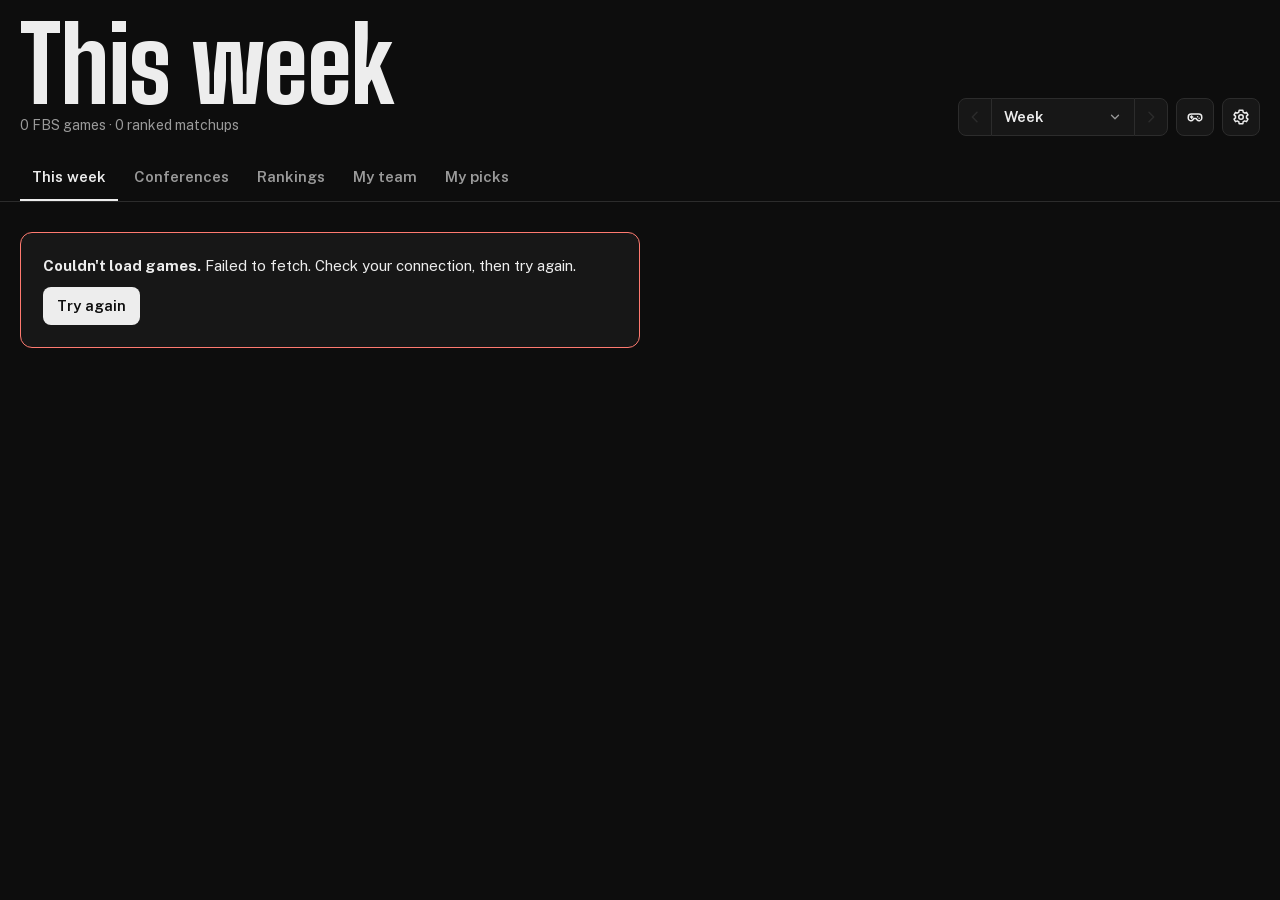
<file: index.html>
<!doctype html>
<html lang="en">
<head>
<meta charset="utf-8">
<meta name="viewport" content="width=device-width, initial-scale=1, maximum-scale=1, user-scalable=no, viewport-fit=cover">
<!-- No page zoom: Safari ignores user-scalable=no in the browser tab, so cancel its pinch gesture here too
     (double-tap zoom is off via touch-action in app.css; maximum-scale stops the zoom when a text box is focused). -->
<script>for(const t of['gesturestart','gesturechange'])document.addEventListener(t,e=>e.preventDefault(),{passive:false})</script>
<title>CFB Board</title>
<link rel="icon" type="image/png" sizes="64x64" href="icons/favicon-64.png">
<link rel="apple-touch-icon" href="icons/apple-touch-icon.png">
<link rel="manifest" href="manifest.webmanifest">
<meta name="apple-mobile-web-app-capable" content="yes">
<meta name="mobile-web-app-capable" content="yes">
<meta name="apple-mobile-web-app-title" content="CFB Board">
<meta name="apple-mobile-web-app-status-bar-style" content="black-translucent">
<meta name="theme-color" content="#0D0D0D">
<link rel="preconnect" href="https://site.api.espn.com" crossorigin>
<link rel="preconnect" href="https://sports.core.api.espn.com" crossorigin>
<!-- Apply the saved theme (default: dark Mono) before first paint; keep the defaults in step with js/settings.js. -->
<script>try{const s=JSON.parse(localStorage.getItem('cfbboard.settings')||'{}'),r=document.documentElement,m=s.mode||'dark',p=s.palette||'mono';if(m!=='system')r.dataset.theme=m;if(p!=='field')r.dataset.palette=p;if(!s.tabsPicked||s.tabs==='bottom')r.dataset.tabs='bottom';if(s.news!=='show')r.dataset.news='hide'}catch{}</script>
<!-- Start the downloads the first screen waits on (this week's scoreboard, the market prices, the saved slate) right
     now, alongside the app's scripts instead of after them; js/api.js and js/markets.js pick them up. Keep the
     scoreboard address in step with scoreboardUrl() in api.js (the smoke test checks they match). -->
<script>window.__early={};try{const t=()=>AbortSignal.timeout?{signal:AbortSignal.timeout(1e4)}:{},f=(u,o)=>{const p=fetch(u,{...o,...t()});p.catch(()=>{});window.__early[new URL(u,location.href).href]=p};f('https://site.api.espn.com/apis/site/v2/sports/football/college-football/scoreboard?groups=80&limit=400',{priority:'high'});f('data/markets.json',{cache:'no-store'});f('data/slate.json',{cache:'no-store'})}catch{}</script>
<!-- build:assets -->
<!-- Generated by scripts/stamp.py (run it after changing any file in js/ or css/); don't edit by hand. -->
<meta name="app-version" content="4.2" data-date="2026-11-25" data-build="1478f970">
<script type="importmap">
{
 "imports": {
  "./js/api.js": "./js/api.js?v=e6d8cf67",
  "./js/ats.js": "./js/ats.js?v=5c22f32e",
  "./js/ballots.js": "./js/ballots.js?v=04bafadb",
  "./js/bets.js": "./js/bets.js?v=391f2aa0",
  "./js/challenges.js": "./js/challenges.js?v=efec6cd7",
  "./js/darklogos.js": "./js/darklogos.js?v=8ed675aa",
  "./js/data.js": "./js/data.js?v=8dd9ddb3",
  "./js/detail.js": "./js/detail.js?v=a2286499",
  "./js/drive-quarters.js": "./js/drive-quarters.js?v=b213df9e",
  "./js/drive-result.js": "./js/drive-result.js?v=5b1dd458",
  "./js/excitement.js": "./js/excitement.js?v=7aa2b6ed",
  "./js/lines.js": "./js/lines.js?v=0a1d68be",
  "./js/live.js": "./js/live.js?v=5ea70ceb",
  "./js/main.js": "./js/main.js?v=e4c94aea",
  "./js/markets.js": "./js/markets.js?v=d7fb41d9",
  "./js/models.js": "./js/models.js?v=7e306fde",
  "./js/morph.js": "./js/morph.js?v=ef1187dc",
  "./js/myteam.js": "./js/myteam.js?v=cba30386",
  "./js/news.js": "./js/news.js?v=ce076264",
  "./js/peek.js": "./js/peek.js?v=b90f2ec0",
  "./js/picks.js": "./js/picks.js?v=6b8ed054",
  "./js/plays.js": "./js/plays.js?v=9c420193",
  "./js/pull.js": "./js/pull.js?v=0a73abb1",
  "./js/recap.js": "./js/recap.js?v=60551da4",
  "./js/resource.js": "./js/resource.js?v=8922f75f",
  "./js/rivals.js": "./js/rivals.js?v=2ac175bf",
  "./js/scout-core.js": "./js/scout-core.js?v=5399a301",
  "./js/settings.js": "./js/settings.js?v=c8fbebfd",
  "./js/sheet.js": "./js/sheet.js?v=e3bfba83",
  "./js/state.js": "./js/state.js?v=53ba547f",
  "./js/swipe.js": "./js/swipe.js?v=b8895a50",
  "./js/sync.js": "./js/sync.js?v=8b4e1862",
  "./js/threads.js": "./js/threads.js?v=d2161c95",
  "./js/upset.js": "./js/upset.js?v=955b51b4",
  "./js/util.js": "./js/util.js?v=632406bf",
  "./js/views/ballots.js": "./js/views/ballots.js?v=de24e6a6",
  "./js/views/cfp.js": "./js/views/cfp.js?v=a1c4a988",
  "./js/views/components.js": "./js/views/components.js?v=6410801f",
  "./js/views/conferences.js": "./js/views/conferences.js?v=addca751",
  "./js/views/drives.js": "./js/views/drives.js?v=0fd92ce5",
  "./js/views/game.js": "./js/views/game.js?v=c42991bc",
  "./js/views/matchup.js": "./js/views/matchup.js?v=7c796a3c",
  "./js/views/movement.js": "./js/views/movement.js?v=73ed2ccd",
  "./js/views/mybar.js": "./js/views/mybar.js?v=0cd9510c",
  "./js/views/news.js": "./js/views/news.js?v=4f52a1b6",
  "./js/views/picks.js": "./js/views/picks.js?v=f1d497ec",
  "./js/views/preview.js": "./js/views/preview.js?v=023dc045",
  "./js/views/rankings.js": "./js/views/rankings.js?v=e6164fd1",
  "./js/views/recap.js": "./js/views/recap.js?v=2cda51d1",
  "./js/views/slate.js": "./js/views/slate.js?v=ffa33712",
  "./js/views/stattable.js": "./js/views/stattable.js?v=09d1e281",
  "./js/views/team.js": "./js/views/team.js?v=941a86e1",
  "./js/views/teamtab.js": "./js/views/teamtab.js?v=ac1ae27c",
  "./js/views/wpchart.js": "./js/views/wpchart.js?v=b00d3359",
  "./js/weekpicker.js": "./js/weekpicker.js?v=5ce3f0f4",
  "./js/game/campus.js": "./js/game/campus.js?v=f541f73c",
  "./js/game/doak.js": "./js/game/doak.js?v=65adb2e2",
  "./js/game/drawhd.js": "./js/game/drawhd.js?v=866e795d",
  "./js/game/flyover.js": "./js/game/flyover.js?v=8c8d7b3c",
  "./js/game/font.js": "./js/game/font.js?v=ae31547a",
  "./js/game/hdart.js": "./js/game/hdart.js?v=5abe9c00",
  "./js/game/hdkit.js": "./js/game/hdkit.js?v=8aa7afba",
  "./js/game/hdui-cards.js": "./js/game/hdui-cards.js?v=2d7f58ac",
  "./js/game/hdui-hud.js": "./js/game/hdui-hud.js?v=bda0edd5",
  "./js/game/hdui.js": "./js/game/hdui.js?v=7c018935",
  "./js/game/locker.js": "./js/game/locker.js?v=958b95a5",
  "./js/game/names.js": "./js/game/names.js?v=0ac732a4",
  "./js/game/pixelbowl.js": "./js/game/pixelbowl.js?v=1a85a427",
  "./js/game/scout.js": "./js/game/scout.js?v=44c774d6",
  "./js/game/season.js": "./js/game/season.js?v=f8e07995",
  "./js/game/seasonview.js": "./js/game/seasonview.js?v=e157267d",
  "./js/game/sfx.js": "./js/game/sfx.js?v=4632a5db",
  "./js/game/sim.js": "./js/game/sim.js?v=9fc7f010",
  "./js/game/special.js": "./js/game/special.js?v=5966657c",
  "./js/game/weather.js": "./js/game/weather.js?v=fb769d9c"
 }
}
</script>
<link rel="stylesheet" href="css/app.css?v=ca744221">
<script type="module" src="js/main.js?v=e4c94aea"></script>
<link rel="modulepreload" href="js/api.js?v=e6d8cf67">
<link rel="modulepreload" href="js/ats.js?v=5c22f32e">
<link rel="modulepreload" href="js/ballots.js?v=04bafadb">
<link rel="modulepreload" href="js/bets.js?v=391f2aa0">
<link rel="modulepreload" href="js/challenges.js?v=efec6cd7">
<link rel="modulepreload" href="js/darklogos.js?v=8ed675aa">
<link rel="modulepreload" href="js/data.js?v=8dd9ddb3">
<link rel="modulepreload" href="js/detail.js?v=a2286499">
<link rel="modulepreload" href="js/drive-quarters.js?v=b213df9e">
<link rel="modulepreload" href="js/drive-result.js?v=5b1dd458">
<link rel="modulepreload" href="js/excitement.js?v=7aa2b6ed">
<link rel="modulepreload" href="js/lines.js?v=0a1d68be">
<link rel="modulepreload" href="js/live.js?v=5ea70ceb">
<link rel="modulepreload" href="js/markets.js?v=d7fb41d9">
<link rel="modulepreload" href="js/models.js?v=7e306fde">
<link rel="modulepreload" href="js/morph.js?v=ef1187dc">
<link rel="modulepreload" href="js/myteam.js?v=cba30386">
<link rel="modulepreload" href="js/news.js?v=ce076264">
<link rel="modulepreload" href="js/peek.js?v=b90f2ec0">
<link rel="modulepreload" href="js/picks.js?v=6b8ed054">
<link rel="modulepreload" href="js/plays.js?v=9c420193">
<link rel="modulepreload" href="js/pull.js?v=0a73abb1">
<link rel="modulepreload" href="js/recap.js?v=60551da4">
<link rel="modulepreload" href="js/resource.js?v=8922f75f">
<link rel="modulepreload" href="js/rivals.js?v=2ac175bf">
<link rel="modulepreload" href="js/scout-core.js?v=5399a301">
<link rel="modulepreload" href="js/settings.js?v=c8fbebfd">
<link rel="modulepreload" href="js/sheet.js?v=e3bfba83">
<link rel="modulepreload" href="js/state.js?v=53ba547f">
<link rel="modulepreload" href="js/swipe.js?v=b8895a50">
<link rel="modulepreload" href="js/sync.js?v=8b4e1862">
<link rel="modulepreload" href="js/threads.js?v=d2161c95">
<link rel="modulepreload" href="js/upset.js?v=955b51b4">
<link rel="modulepreload" href="js/util.js?v=632406bf">
<link rel="modulepreload" href="js/views/ballots.js?v=de24e6a6">
<link rel="modulepreload" href="js/views/cfp.js?v=a1c4a988">
<link rel="modulepreload" href="js/views/components.js?v=6410801f">
<link rel="modulepreload" href="js/views/conferences.js?v=addca751">
<link rel="modulepreload" href="js/views/drives.js?v=0fd92ce5">
<link rel="modulepreload" href="js/views/game.js?v=c42991bc">
<link rel="modulepreload" href="js/views/matchup.js?v=7c796a3c">
<link rel="modulepreload" href="js/views/movement.js?v=73ed2ccd">
<link rel="modulepreload" href="js/views/mybar.js?v=0cd9510c">
<link rel="modulepreload" href="js/views/news.js?v=4f52a1b6">
<link rel="modulepreload" href="js/views/picks.js?v=f1d497ec">
<link rel="modulepreload" href="js/views/preview.js?v=023dc045">
<link rel="modulepreload" href="js/views/rankings.js?v=e6164fd1">
<link rel="modulepreload" href="js/views/recap.js?v=2cda51d1">
<link rel="modulepreload" href="js/views/slate.js?v=ffa33712">
<link rel="modulepreload" href="js/views/stattable.js?v=09d1e281">
<link rel="modulepreload" href="js/views/team.js?v=941a86e1">
<link rel="modulepreload" href="js/views/teamtab.js?v=ac1ae27c">
<link rel="modulepreload" href="js/views/wpchart.js?v=b00d3359">
<link rel="modulepreload" href="js/weekpicker.js?v=5ce3f0f4">
<!-- /build:assets -->
</head>
<body>
<div class="wrap">
  <div class="hero">
    <div>
      <h1 id="wkTitle">This week</h1>
      <div class="sub" id="wkSub">Loading the slate…</div>
    </div>
    <div class="ctrl">
      <div class="wkstep">
        <button id="wkPrev" class="wkarrow" type="button" aria-label="Previous week"><svg viewBox="0 0 24 24" aria-hidden="true"><path d="M15 5l-7 7 7 7" fill="none" stroke="currentColor" stroke-width="2.2" stroke-linecap="round" stroke-linejoin="round"/></svg></button>
        <button id="week" class="wkbtn" type="button" aria-label="Choose week" aria-expanded="false" aria-controls="wkpanel"></button>
        <button id="wkNext" class="wkarrow" type="button" aria-label="Next week"><svg viewBox="0 0 24 24" aria-hidden="true"><path d="M9 5l7 7-7 7" fill="none" stroke="currentColor" stroke-width="2.2" stroke-linecap="round" stroke-linejoin="round"/></svg></button>
        <div id="wkpanel" class="setpanel wkpanel" role="dialog" aria-label="Choose week" hidden></div>
      </div>
      <button id="playBtn" class="gear" type="button" aria-label="Play Tailgate" title="Tailgate">
        <svg viewBox="0 0 24 24" aria-hidden="true"><path fill="none" stroke="currentColor" stroke-width="2" stroke-linecap="round" stroke-linejoin="round" d="M7 8h10a4 4 0 0 1 4 4v1.5a3.5 3.5 0 0 1-6.3 2.1L13.5 14h-3l-1.2 1.6A3.5 3.5 0 0 1 3 13.5V12a4 4 0 0 1 4-4zM7.5 10.5v3M6 12h3M15.5 11.5h.01M17.5 13.5h.01"/></svg></button>
      <button id="newsBtn" class="gear newsbtn" type="button" aria-label="News">
        <svg viewBox="0 0 24 24" aria-hidden="true"><path fill="none" stroke="currentColor" stroke-width="2" stroke-linecap="round" stroke-linejoin="round" d="M4 5h12v13a2 2 0 0 0 2 2H6a2 2 0 0 1-2-2V5zm12 4h4v9a2 2 0 0 1-4 0M7.5 9h5M7.5 12.5h5M7.5 16h3"/></svg><span id="newsDot" class="news-dot" hidden></span></button>
      <div class="settings">
        <button id="gear" class="gear" type="button" aria-label="Settings" aria-expanded="false" aria-controls="setpanel">
          <svg viewBox="0 0 24 24" aria-hidden="true"><path fill="none" stroke="currentColor" stroke-width="2" stroke-linecap="round" stroke-linejoin="round" d="M12 15a3 3 0 1 0 0-6 3 3 0 0 0 0 6zm7.4-3a7.4 7.4 0 0 0-.1-1.2l2-1.6-2-3.4-2.4 1a7.3 7.3 0 0 0-2-1.2L14.5 3h-5l-.4 2.6a7.3 7.3 0 0 0-2 1.2l-2.4-1-2 3.4 2 1.6a7.4 7.4 0 0 0 0 2.4l-2 1.6 2 3.4 2.4-1a7.3 7.3 0 0 0 2 1.2l.4 2.6h5l.4-2.6a7.3 7.3 0 0 0 2-1.2l2.4 1 2-3.4-2-1.6c.1-.4.1-.8.1-1.2z"/></svg></button>
        <div id="setpanel" class="setpanel" role="dialog" aria-label="Settings" hidden></div>
      </div>
    </div>
  </div>
</div>
<nav class="tabs" aria-label="Views">
  <!-- The tab bars as a first visit draws them, so they're in the first frame; main.js keeps them up to date. -->
  <div class="wrap" role="tablist" id="tabs"><button class="tab" role="tab" data-tab="week" aria-selected="true">This week</button><button class="tab" role="tab" data-tab="conf" aria-selected="false">Conferences</button><button class="tab" role="tab" data-tab="rankings" aria-selected="false">Rankings</button><button class="tab" role="tab" data-tab="team" aria-selected="false">My team</button><button class="tab" role="tab" data-tab="picks" aria-selected="false">My picks</button></div>
</nav>
<main class="wrap" id="view"></main>
<nav class="btabs" id="btabs" aria-label="Views" style="--i:0;--n:5"><button class="btab" type="button" data-tab="week" aria-current="page"><span class="bt-i"><svg viewBox="0 0 24 24" aria-hidden="true"><path d="M4 7a2 2 0 0 1 2-2h12a2 2 0 0 1 2 2v12a2 2 0 0 1-2 2H6a2 2 0 0 1-2-2zM4 10h16M8 3v4M16 3v4M8 14h3M8 17h6" fill="none" stroke="currentColor" stroke-width="1.8" stroke-linecap="round" stroke-linejoin="round"/></svg></span><span class="bt-l">Week</span></button><button class="btab" type="button" data-tab="conf" aria-current="false"><span class="bt-i"><svg viewBox="0 0 24 24" aria-hidden="true"><path d="M4 4h3v3H4zM10 5.5h10M4 10.5h3v3H4zM10 12h8M4 17h3v3H4zM10 18.5h6" fill="none" stroke="currentColor" stroke-width="1.8" stroke-linecap="round" stroke-linejoin="round"/></svg></span><span class="bt-l">Conf</span></button><button class="btab" type="button" data-tab="rankings" aria-current="false"><span class="bt-i"><svg viewBox="0 0 24 24" aria-hidden="true"><path d="M8 21h8M12 17v4M7 4h10v5a5 5 0 0 1-10 0zM17 6h3a3 3 0 0 1-3 4M7 6H4a3 3 0 0 0 3 4" fill="none" stroke="currentColor" stroke-width="1.8" stroke-linecap="round" stroke-linejoin="round"/></svg></span><span class="bt-l">Rankings</span></button><button class="btab" type="button" data-tab="team" aria-current="false"><span class="bt-i"><svg viewBox="0 0 24 24" aria-hidden="true"><path d="M12 3l7 3v5c0 4.5-3 8-7 10-4-2-7-5.5-7-10V6z" fill="none" stroke="currentColor" stroke-width="1.8" stroke-linecap="round" stroke-linejoin="round"/></svg></span><span class="bt-l">My team</span></button><button class="btab" type="button" data-tab="picks" aria-current="false"><span class="bt-i"><svg viewBox="0 0 24 24" aria-hidden="true"><path d="M4 8a2 2 0 0 0 0 4v4a2 2 0 0 0 2 2h12a2 2 0 0 0 2-2v-4a2 2 0 0 0 0-4V6a2 2 0 0 0-2-2H6a2 2 0 0 0-2 2zM14 5v14" fill="none" stroke="currentColor" stroke-width="1.8" stroke-linecap="round" stroke-linejoin="round"/></svg></span><span class="bt-l">Picks</span></button></nav>
<!-- A return visit opens on the board as it was last drawn, before the app's scripts have downloaded: main.js saves
     the screen (keepScreen) and takes it over in place once this visit's data is in. Same build and tab only, and
     no older than 12 hours. -->
<script>try{const k=JSON.parse(localStorage.getItem('cfbboard.snap')||'null'),d=document,$=i=>d.getElementById(i);if(k&&k.b===d.querySelector('meta[name="app-version"]').dataset.build&&Date.now()-k.at<432e5&&k.tab===JSON.parse(localStorage.getItem('cfbboard.tab')||'"week"')){$('view').innerHTML=k.view;$('wkTitle').textContent=k.title;$('wkSub').innerHTML=k.sub;$('week').innerHTML=k.wk;$('tabs').innerHTML=k.tabs;const t=$('btabs');t.innerHTML=k.bt;t.className=k.btc;t.setAttribute('style',k.bts);window.__snap=1}}catch{}</script>

<div id="drawer" class="drawer" hidden>
  <button id="scrim" class="scrim" type="button" tabindex="-1" aria-label="Close"></button>
  <aside class="sheet" role="dialog" aria-modal="true" aria-labelledby="drawerTitle">
    <div class="sheet-bar">
      <button id="drawerBack" class="iconbtn" type="button" aria-label="Back" hidden>
        <svg viewBox="0 0 24 24" aria-hidden="true"><path d="M15 5l-7 7 7 7" fill="none" stroke="currentColor" stroke-width="2.2" stroke-linecap="round" stroke-linejoin="round"/></svg></button>
      <div class="sheet-head"><span id="drawerEyebrow" class="sheet-eyebrow"></span><span id="drawerTitle" class="sheet-title"></span></div>
      <button id="drawerClose" class="iconbtn" type="button" aria-label="Close">
        <svg viewBox="0 0 24 24" aria-hidden="true"><path d="M6 6l12 12M18 6L6 18" fill="none" stroke="currentColor" stroke-width="2.2" stroke-linecap="round"/></svg></button>
    </div>
    <div id="drawerScroll" class="sheet-scroll"><div id="drawerBody"></div></div>
  </aside>
</div>
<noscript><div class="wrap"><div class="empty">CFB Board needs JavaScript.</div></div></noscript>
</body>
</html>
</file>
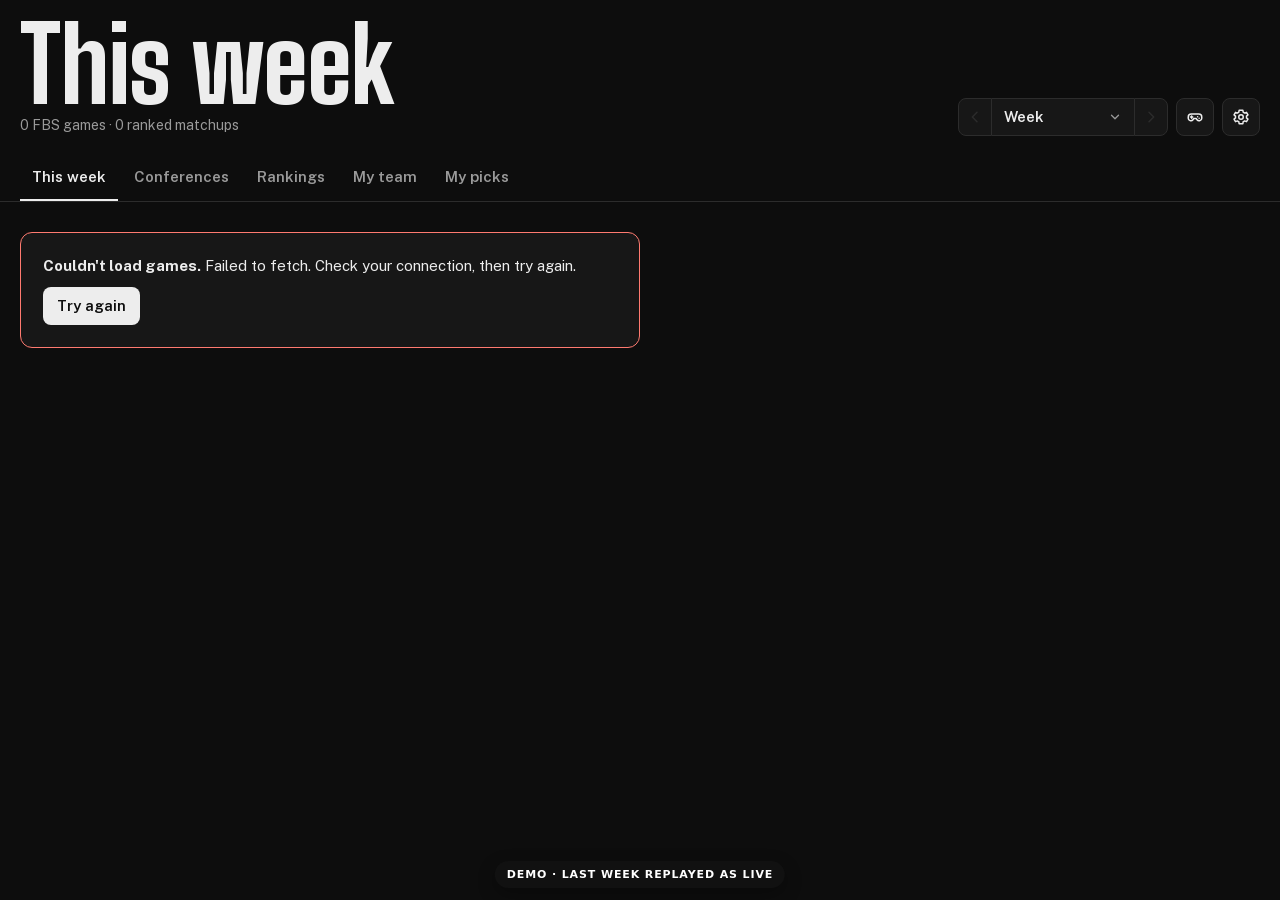
<file: demo.html>
<!doctype html>
<html lang="en">
<head>
<meta charset="utf-8">
<!-- Live-games demo: index.html plus js/demo-live.js. Keep the rest of this file in step with index.html. -->
<meta name="robots" content="noindex">
<script>
/* The demo shares the board's web address, so give it its own saved picks, pins and settings: every
   "cfbboard." storage key becomes "cfbboard-demo.". Runs before anything else reads storage. */
(function(){const P='cfbboard.',D='cfbboard-demo.',k=x=>typeof x==='string'&&x.startsWith(P)?D+x.slice(P.length):x,S=Storage.prototype;
for(const m of ['getItem','setItem','removeItem']){const f=S[m];S[m]=function(key,...a){return f.call(this,k(key),...a)}}})();
</script>
<meta name="viewport" content="width=device-width, initial-scale=1, maximum-scale=1, user-scalable=no, viewport-fit=cover">
<!-- No page zoom: Safari ignores user-scalable=no in the browser tab, so cancel its pinch gesture here too
     (double-tap zoom is off via touch-action in app.css; maximum-scale stops the zoom when a text box is focused). -->
<script>for(const t of['gesturestart','gesturechange'])document.addEventListener(t,e=>e.preventDefault(),{passive:false})</script>
<title>CFB Board (live demo)</title>
<link rel="icon" type="image/png" sizes="64x64" href="icons/favicon-64.png">
<link rel="apple-touch-icon" href="icons/apple-touch-icon.png">
<link rel="manifest" href="manifest.webmanifest">
<meta name="apple-mobile-web-app-capable" content="yes">
<meta name="mobile-web-app-capable" content="yes">
<meta name="apple-mobile-web-app-title" content="CFB Board">
<meta name="apple-mobile-web-app-status-bar-style" content="black-translucent">
<meta name="theme-color" content="#0D0D0D">
<link rel="preconnect" href="https://site.api.espn.com" crossorigin>
<link rel="preconnect" href="https://sports.core.api.espn.com" crossorigin>
<!-- Apply the saved theme (default: dark Mono) before first paint; keep the defaults in step with js/settings.js. -->
<script>try{const s=JSON.parse(localStorage.getItem('cfbboard.settings')||'{}'),r=document.documentElement,m=s.mode||'dark',p=s.palette||'mono';if(m!=='system')r.dataset.theme=m;if(p!=='field')r.dataset.palette=p;if(!s.tabsPicked||s.tabs==='bottom')r.dataset.tabs='bottom';if(s.news!=='show')r.dataset.news='hide'}catch{}</script>
<!-- build:assets -->
<!-- Generated by scripts/stamp.py (run it after changing any file in js/ or css/); don't edit by hand. -->
<meta name="app-version" content="4.2" data-date="2026-11-25" data-build="1478f970">
<script type="importmap">
{
 "imports": {
  "./js/api.js": "./js/api.js?v=e6d8cf67",
  "./js/ats.js": "./js/ats.js?v=5c22f32e",
  "./js/ballots.js": "./js/ballots.js?v=04bafadb",
  "./js/bets.js": "./js/bets.js?v=391f2aa0",
  "./js/challenges.js": "./js/challenges.js?v=efec6cd7",
  "./js/darklogos.js": "./js/darklogos.js?v=8ed675aa",
  "./js/data.js": "./js/data.js?v=8dd9ddb3",
  "./js/demo-live.js": "./js/demo-live.js?v=7e45716f",
  "./js/detail.js": "./js/detail.js?v=a2286499",
  "./js/drive-quarters.js": "./js/drive-quarters.js?v=b213df9e",
  "./js/drive-result.js": "./js/drive-result.js?v=5b1dd458",
  "./js/excitement.js": "./js/excitement.js?v=7aa2b6ed",
  "./js/lines.js": "./js/lines.js?v=0a1d68be",
  "./js/live.js": "./js/live.js?v=5ea70ceb",
  "./js/main.js": "./js/main.js?v=e4c94aea",
  "./js/markets.js": "./js/markets.js?v=d7fb41d9",
  "./js/models.js": "./js/models.js?v=7e306fde",
  "./js/morph.js": "./js/morph.js?v=ef1187dc",
  "./js/myteam.js": "./js/myteam.js?v=cba30386",
  "./js/news.js": "./js/news.js?v=ce076264",
  "./js/peek.js": "./js/peek.js?v=b90f2ec0",
  "./js/picks.js": "./js/picks.js?v=6b8ed054",
  "./js/plays.js": "./js/plays.js?v=9c420193",
  "./js/pull.js": "./js/pull.js?v=0a73abb1",
  "./js/recap.js": "./js/recap.js?v=60551da4",
  "./js/resource.js": "./js/resource.js?v=8922f75f",
  "./js/rivals.js": "./js/rivals.js?v=2ac175bf",
  "./js/scout-core.js": "./js/scout-core.js?v=5399a301",
  "./js/settings.js": "./js/settings.js?v=c8fbebfd",
  "./js/sheet.js": "./js/sheet.js?v=e3bfba83",
  "./js/state.js": "./js/state.js?v=53ba547f",
  "./js/swipe.js": "./js/swipe.js?v=b8895a50",
  "./js/sync.js": "./js/sync.js?v=8b4e1862",
  "./js/threads.js": "./js/threads.js?v=d2161c95",
  "./js/upset.js": "./js/upset.js?v=955b51b4",
  "./js/util.js": "./js/util.js?v=632406bf",
  "./js/views/ballots.js": "./js/views/ballots.js?v=de24e6a6",
  "./js/views/cfp.js": "./js/views/cfp.js?v=a1c4a988",
  "./js/views/components.js": "./js/views/components.js?v=6410801f",
  "./js/views/conferences.js": "./js/views/conferences.js?v=addca751",
  "./js/views/drives.js": "./js/views/drives.js?v=0fd92ce5",
  "./js/views/game.js": "./js/views/game.js?v=c42991bc",
  "./js/views/matchup.js": "./js/views/matchup.js?v=7c796a3c",
  "./js/views/movement.js": "./js/views/movement.js?v=73ed2ccd",
  "./js/views/mybar.js": "./js/views/mybar.js?v=0cd9510c",
  "./js/views/news.js": "./js/views/news.js?v=4f52a1b6",
  "./js/views/picks.js": "./js/views/picks.js?v=f1d497ec",
  "./js/views/preview.js": "./js/views/preview.js?v=023dc045",
  "./js/views/rankings.js": "./js/views/rankings.js?v=e6164fd1",
  "./js/views/recap.js": "./js/views/recap.js?v=2cda51d1",
  "./js/views/slate.js": "./js/views/slate.js?v=ffa33712",
  "./js/views/stattable.js": "./js/views/stattable.js?v=09d1e281",
  "./js/views/team.js": "./js/views/team.js?v=941a86e1",
  "./js/views/teamtab.js": "./js/views/teamtab.js?v=ac1ae27c",
  "./js/views/wpchart.js": "./js/views/wpchart.js?v=b00d3359",
  "./js/weekpicker.js": "./js/weekpicker.js?v=5ce3f0f4",
  "./js/game/campus.js": "./js/game/campus.js?v=f541f73c",
  "./js/game/doak.js": "./js/game/doak.js?v=65adb2e2",
  "./js/game/drawhd.js": "./js/game/drawhd.js?v=866e795d",
  "./js/game/flyover.js": "./js/game/flyover.js?v=8c8d7b3c",
  "./js/game/font.js": "./js/game/font.js?v=ae31547a",
  "./js/game/hdart.js": "./js/game/hdart.js?v=5abe9c00",
  "./js/game/hdkit.js": "./js/game/hdkit.js?v=8aa7afba",
  "./js/game/hdui-cards.js": "./js/game/hdui-cards.js?v=2d7f58ac",
  "./js/game/hdui-hud.js": "./js/game/hdui-hud.js?v=bda0edd5",
  "./js/game/hdui.js": "./js/game/hdui.js?v=7c018935",
  "./js/game/locker.js": "./js/game/locker.js?v=958b95a5",
  "./js/game/names.js": "./js/game/names.js?v=0ac732a4",
  "./js/game/pixelbowl.js": "./js/game/pixelbowl.js?v=1a85a427",
  "./js/game/scout.js": "./js/game/scout.js?v=44c774d6",
  "./js/game/season.js": "./js/game/season.js?v=f8e07995",
  "./js/game/seasonview.js": "./js/game/seasonview.js?v=e157267d",
  "./js/game/sfx.js": "./js/game/sfx.js?v=4632a5db",
  "./js/game/sim.js": "./js/game/sim.js?v=9fc7f010",
  "./js/game/special.js": "./js/game/special.js?v=5966657c",
  "./js/game/weather.js": "./js/game/weather.js?v=fb769d9c",
  "./js/theme-lab.js": "./js/theme-lab.js?v=cc4199f2"
 }
}
</script>
<link rel="stylesheet" href="css/app.css?v=ca744221">
<script type="module" src="js/demo-live.js?v=7e45716f"></script>
<script type="module" src="js/main.js?v=e4c94aea"></script>
<link rel="modulepreload" href="js/api.js?v=e6d8cf67">
<link rel="modulepreload" href="js/ats.js?v=5c22f32e">
<link rel="modulepreload" href="js/ballots.js?v=04bafadb">
<link rel="modulepreload" href="js/bets.js?v=391f2aa0">
<link rel="modulepreload" href="js/challenges.js?v=efec6cd7">
<link rel="modulepreload" href="js/darklogos.js?v=8ed675aa">
<link rel="modulepreload" href="js/data.js?v=8dd9ddb3">
<link rel="modulepreload" href="js/detail.js?v=a2286499">
<link rel="modulepreload" href="js/drive-quarters.js?v=b213df9e">
<link rel="modulepreload" href="js/drive-result.js?v=5b1dd458">
<link rel="modulepreload" href="js/excitement.js?v=7aa2b6ed">
<link rel="modulepreload" href="js/lines.js?v=0a1d68be">
<link rel="modulepreload" href="js/live.js?v=5ea70ceb">
<link rel="modulepreload" href="js/markets.js?v=d7fb41d9">
<link rel="modulepreload" href="js/models.js?v=7e306fde">
<link rel="modulepreload" href="js/morph.js?v=ef1187dc">
<link rel="modulepreload" href="js/myteam.js?v=cba30386">
<link rel="modulepreload" href="js/news.js?v=ce076264">
<link rel="modulepreload" href="js/peek.js?v=b90f2ec0">
<link rel="modulepreload" href="js/picks.js?v=6b8ed054">
<link rel="modulepreload" href="js/plays.js?v=9c420193">
<link rel="modulepreload" href="js/pull.js?v=0a73abb1">
<link rel="modulepreload" href="js/recap.js?v=60551da4">
<link rel="modulepreload" href="js/resource.js?v=8922f75f">
<link rel="modulepreload" href="js/rivals.js?v=2ac175bf">
<link rel="modulepreload" href="js/scout-core.js?v=5399a301">
<link rel="modulepreload" href="js/settings.js?v=c8fbebfd">
<link rel="modulepreload" href="js/sheet.js?v=e3bfba83">
<link rel="modulepreload" href="js/state.js?v=53ba547f">
<link rel="modulepreload" href="js/swipe.js?v=b8895a50">
<link rel="modulepreload" href="js/sync.js?v=8b4e1862">
<link rel="modulepreload" href="js/threads.js?v=d2161c95">
<link rel="modulepreload" href="js/upset.js?v=955b51b4">
<link rel="modulepreload" href="js/util.js?v=632406bf">
<link rel="modulepreload" href="js/views/ballots.js?v=de24e6a6">
<link rel="modulepreload" href="js/views/cfp.js?v=a1c4a988">
<link rel="modulepreload" href="js/views/components.js?v=6410801f">
<link rel="modulepreload" href="js/views/conferences.js?v=addca751">
<link rel="modulepreload" href="js/views/drives.js?v=0fd92ce5">
<link rel="modulepreload" href="js/views/game.js?v=c42991bc">
<link rel="modulepreload" href="js/views/matchup.js?v=7c796a3c">
<link rel="modulepreload" href="js/views/movement.js?v=73ed2ccd">
<link rel="modulepreload" href="js/views/mybar.js?v=0cd9510c">
<link rel="modulepreload" href="js/views/news.js?v=4f52a1b6">
<link rel="modulepreload" href="js/views/picks.js?v=f1d497ec">
<link rel="modulepreload" href="js/views/preview.js?v=023dc045">
<link rel="modulepreload" href="js/views/rankings.js?v=e6164fd1">
<link rel="modulepreload" href="js/views/recap.js?v=2cda51d1">
<link rel="modulepreload" href="js/views/slate.js?v=ffa33712">
<link rel="modulepreload" href="js/views/stattable.js?v=09d1e281">
<link rel="modulepreload" href="js/views/team.js?v=941a86e1">
<link rel="modulepreload" href="js/views/teamtab.js?v=ac1ae27c">
<link rel="modulepreload" href="js/views/wpchart.js?v=b00d3359">
<link rel="modulepreload" href="js/weekpicker.js?v=5ce3f0f4">
<!-- /build:assets -->
<style>.demo-flag{position:fixed;left:50%;bottom:calc(env(safe-area-inset-bottom,0px) + 12px);transform:translateX(-50%);z-index:40;background:#111;color:#fff;
  font:700 11px/1 system-ui,sans-serif;letter-spacing:.08em;text-transform:uppercase;padding:8px 12px;border-radius:999px;box-shadow:0 6px 18px rgba(0,0,0,.3);pointer-events:none;white-space:nowrap}</style>
</head>
<body>
<div class="wrap">
  <div class="hero">
    <div>
      <h1 id="wkTitle">This week</h1>
      <div class="sub" id="wkSub">Loading the slate…</div>
    </div>
    <div class="ctrl">
      <div class="wkstep">
        <button id="wkPrev" class="wkarrow" type="button" aria-label="Previous week"><svg viewBox="0 0 24 24" aria-hidden="true"><path d="M15 5l-7 7 7 7" fill="none" stroke="currentColor" stroke-width="2.2" stroke-linecap="round" stroke-linejoin="round"/></svg></button>
        <button id="week" class="wkbtn" type="button" aria-label="Choose week" aria-expanded="false" aria-controls="wkpanel"></button>
        <button id="wkNext" class="wkarrow" type="button" aria-label="Next week"><svg viewBox="0 0 24 24" aria-hidden="true"><path d="M9 5l7 7-7 7" fill="none" stroke="currentColor" stroke-width="2.2" stroke-linecap="round" stroke-linejoin="round"/></svg></button>
        <div id="wkpanel" class="setpanel wkpanel" role="dialog" aria-label="Choose week" hidden></div>
      </div>
      <button id="playBtn" class="gear" type="button" aria-label="Play Tailgate" title="Tailgate">
        <svg viewBox="0 0 24 24" aria-hidden="true"><path fill="none" stroke="currentColor" stroke-width="2" stroke-linecap="round" stroke-linejoin="round" d="M7 8h10a4 4 0 0 1 4 4v1.5a3.5 3.5 0 0 1-6.3 2.1L13.5 14h-3l-1.2 1.6A3.5 3.5 0 0 1 3 13.5V12a4 4 0 0 1 4-4zM7.5 10.5v3M6 12h3M15.5 11.5h.01M17.5 13.5h.01"/></svg></button>
      <button id="newsBtn" class="gear newsbtn" type="button" aria-label="News">
        <svg viewBox="0 0 24 24" aria-hidden="true"><path fill="none" stroke="currentColor" stroke-width="2" stroke-linecap="round" stroke-linejoin="round" d="M4 5h12v13a2 2 0 0 0 2 2H6a2 2 0 0 1-2-2V5zm12 4h4v9a2 2 0 0 1-4 0M7.5 9h5M7.5 12.5h5M7.5 16h3"/></svg><span id="newsDot" class="news-dot" hidden></span></button>
      <div class="settings">
        <button id="gear" class="gear" type="button" aria-label="Settings" aria-expanded="false" aria-controls="setpanel">
          <svg viewBox="0 0 24 24" aria-hidden="true"><path fill="none" stroke="currentColor" stroke-width="2" stroke-linecap="round" stroke-linejoin="round" d="M12 15a3 3 0 1 0 0-6 3 3 0 0 0 0 6zm7.4-3a7.4 7.4 0 0 0-.1-1.2l2-1.6-2-3.4-2.4 1a7.3 7.3 0 0 0-2-1.2L14.5 3h-5l-.4 2.6a7.3 7.3 0 0 0-2 1.2l-2.4-1-2 3.4 2 1.6a7.4 7.4 0 0 0 0 2.4l-2 1.6 2 3.4 2.4-1a7.3 7.3 0 0 0 2 1.2l.4 2.6h5l.4-2.6a7.3 7.3 0 0 0 2-1.2l2.4 1 2-3.4-2-1.6c.1-.4.1-.8.1-1.2z"/></svg></button>
        <div id="setpanel" class="setpanel" role="dialog" aria-label="Settings" hidden></div>
      </div>
    </div>
  </div>
</div>
<nav class="tabs" aria-label="Views">
  <!-- The tab bars as a first visit draws them, so they're in the first frame; main.js keeps them up to date. -->
  <div class="wrap" role="tablist" id="tabs"><button class="tab" role="tab" data-tab="week" aria-selected="true">This week</button><button class="tab" role="tab" data-tab="conf" aria-selected="false">Conferences</button><button class="tab" role="tab" data-tab="rankings" aria-selected="false">Rankings</button><button class="tab" role="tab" data-tab="team" aria-selected="false">My team</button><button class="tab" role="tab" data-tab="picks" aria-selected="false">My picks</button></div>
</nav>
<main class="wrap" id="view"></main>
<nav class="btabs" id="btabs" aria-label="Views" style="--i:0;--n:5"><button class="btab" type="button" data-tab="week" aria-current="page"><span class="bt-i"><svg viewBox="0 0 24 24" aria-hidden="true"><path d="M4 7a2 2 0 0 1 2-2h12a2 2 0 0 1 2 2v12a2 2 0 0 1-2 2H6a2 2 0 0 1-2-2zM4 10h16M8 3v4M16 3v4M8 14h3M8 17h6" fill="none" stroke="currentColor" stroke-width="1.8" stroke-linecap="round" stroke-linejoin="round"/></svg></span><span class="bt-l">Week</span></button><button class="btab" type="button" data-tab="conf" aria-current="false"><span class="bt-i"><svg viewBox="0 0 24 24" aria-hidden="true"><path d="M4 4h3v3H4zM10 5.5h10M4 10.5h3v3H4zM10 12h8M4 17h3v3H4zM10 18.5h6" fill="none" stroke="currentColor" stroke-width="1.8" stroke-linecap="round" stroke-linejoin="round"/></svg></span><span class="bt-l">Conf</span></button><button class="btab" type="button" data-tab="rankings" aria-current="false"><span class="bt-i"><svg viewBox="0 0 24 24" aria-hidden="true"><path d="M8 21h8M12 17v4M7 4h10v5a5 5 0 0 1-10 0zM17 6h3a3 3 0 0 1-3 4M7 6H4a3 3 0 0 0 3 4" fill="none" stroke="currentColor" stroke-width="1.8" stroke-linecap="round" stroke-linejoin="round"/></svg></span><span class="bt-l">Rankings</span></button><button class="btab" type="button" data-tab="team" aria-current="false"><span class="bt-i"><svg viewBox="0 0 24 24" aria-hidden="true"><path d="M12 3l7 3v5c0 4.5-3 8-7 10-4-2-7-5.5-7-10V6z" fill="none" stroke="currentColor" stroke-width="1.8" stroke-linecap="round" stroke-linejoin="round"/></svg></span><span class="bt-l">My team</span></button><button class="btab" type="button" data-tab="picks" aria-current="false"><span class="bt-i"><svg viewBox="0 0 24 24" aria-hidden="true"><path d="M4 8a2 2 0 0 0 0 4v4a2 2 0 0 0 2 2h12a2 2 0 0 0 2-2v-4a2 2 0 0 0 0-4V6a2 2 0 0 0-2-2H6a2 2 0 0 0-2 2zM14 5v14" fill="none" stroke="currentColor" stroke-width="1.8" stroke-linecap="round" stroke-linejoin="round"/></svg></span><span class="bt-l">Picks</span></button></nav>

<div id="drawer" class="drawer" hidden>
  <button id="scrim" class="scrim" type="button" tabindex="-1" aria-label="Close"></button>
  <aside class="sheet" role="dialog" aria-modal="true" aria-labelledby="drawerTitle">
    <div class="sheet-bar">
      <button id="drawerBack" class="iconbtn" type="button" aria-label="Back" hidden>
        <svg viewBox="0 0 24 24" aria-hidden="true"><path d="M15 5l-7 7 7 7" fill="none" stroke="currentColor" stroke-width="2.2" stroke-linecap="round" stroke-linejoin="round"/></svg></button>
      <div class="sheet-head"><span id="drawerEyebrow" class="sheet-eyebrow"></span><span id="drawerTitle" class="sheet-title"></span></div>
      <button id="drawerClose" class="iconbtn" type="button" aria-label="Close">
        <svg viewBox="0 0 24 24" aria-hidden="true"><path d="M6 6l12 12M18 6L6 18" fill="none" stroke="currentColor" stroke-width="2.2" stroke-linecap="round"/></svg></button>
    </div>
    <div id="drawerScroll" class="sheet-scroll"><div id="drawerBody"></div></div>
  </aside>
</div>
<div class="demo-flag">Demo · last week replayed as live</div>
<noscript><div class="wrap"><div class="empty">CFB Board needs JavaScript.</div></div></noscript>
</body>
</html>
</file>
<file: css/app.css>
/* Fonts, served from this site (not Google's, which costs a connection to two more servers before text can draw).
   Latin only, and only the weights the site uses (cut with fonttools); anything outside falls back to the system
   font. Browsers download a font only when text uses it, so the game's Press Start 2P costs nothing until the game
   opens. The version is in each file name, so they can be cached forever. */
@font-face{font-family:"Big Shoulders Display";font-style:normal;font-weight:600 900;font-display:swap;src:url(../fonts/big-shoulders-display-v24-latin-600-900.woff2) format("woff2");unicode-range:U+0000-00FF, U+0131, U+0152-0153, U+02BB-02BC, U+02C6, U+02DA, U+02DC, U+0304, U+0308, U+0329, U+2000-206F, U+20AC, U+2122, U+2191, U+2193, U+2212, U+2215, U+FEFF, U+FFFD}
@font-face{font-family:"Public Sans";font-style:normal;font-weight:400 800;font-display:swap;src:url(../fonts/public-sans-v21-latin-400-800.woff2) format("woff2");unicode-range:U+0000-00FF, U+0131, U+0152-0153, U+02BB-02BC, U+02C6, U+02DA, U+02DC, U+0304, U+0308, U+0329, U+2000-206F, U+20AC, U+2122, U+2191, U+2193, U+2212, U+2215, U+FEFF, U+FFFD}
@font-face{font-family:"Press Start 2P";font-style:normal;font-weight:400;font-display:swap;src:url(../fonts/press-start-2p-v16-latin.woff2) format("woff2");unicode-range:U+0000-00FF, U+0131, U+0152-0153, U+02BB-02BC, U+02C6, U+02DA, U+02DC, U+0304, U+0308, U+0329, U+2000-206F, U+20AC, U+2122, U+2191, U+2193, U+2212, U+2215, U+FEFF, U+FFFD}
:root{
  --bg:#F3F5F2;--surface:#FFFFFF;--ink:#16201A;--muted:#5E6B63;--line:#D9DED8;--soft:#E7ECE6;
  --accent:#1F6F43;--accent-ink:#FFFFFF;--live:#C92D24;--good:#1F6F43;--bad:#B3261E;--fpi:#2F63B8;
  --x-hi:#C24E12;--x-mid:#B7791F;--x-lo:#5E6B63;--upset:#7C3AED;--upset-ink:#FFFFFF;--cover:#0F8A86;--cover-ink:#FFFFFF;
  --display:"Big Shoulders Display","Arial Narrow",Impact,sans-serif;
  --body:"Public Sans",system-ui,-apple-system,"Segoe UI",Roboto,sans-serif;
  box-sizing:border-box;padding-top:env(safe-area-inset-top,0px);padding-bottom:env(safe-area-inset-bottom,0px);
  color-scheme:light;
}
@media (prefers-color-scheme:dark){
  :root:not([data-theme="light"]){
    --bg:#121B17;--surface:#1A2621;--ink:#E8EEE9;--muted:#98A89F;--line:#2B3A33;--soft:#24332C;
    --accent:#5CC08A;--accent-ink:#0E1A14;--live:#FF5A4E;--good:#5CC08A;--bad:#FF7A70;--fpi:#7FA8EC;
    --x-hi:#FF8A4C;--x-mid:#E6B450;--x-lo:#98A89F;--upset:#A78BFA;--upset-ink:#160B2E;--cover:#4FD1C5;--cover-ink:#062622;color-scheme:dark;
  }
}
:root[data-theme="dark"]{
  --bg:#121B17;--surface:#1A2621;--ink:#E8EEE9;--muted:#98A89F;--line:#2B3A33;--soft:#24332C;
  --accent:#5CC08A;--accent-ink:#0E1A14;--live:#FF5A4E;--good:#5CC08A;--bad:#FF7A70;--fpi:#7FA8EC;
  --x-hi:#FF8A4C;--x-mid:#E6B450;--x-lo:#98A89F;--upset:#A78BFA;--upset-ink:#160B2E;--cover:#4FD1C5;--cover-ink:#062622;color-scheme:dark;
}

/* Palettes. Each redefines the neutrals + accent for light, then dark (system and forced). */
:root[data-palette="stadium"]{
  --bg:#F1F3F6;--surface:#FFFFFF;--ink:#131922;--muted:#5A6472;--line:#D6DBE2;--soft:#E5E9EF;
  --accent:#C44E14;--accent-ink:#FFFFFF;--good:#1F7A4A;--fpi:#2F5FB0;
}
@media (prefers-color-scheme:dark){
  :root[data-palette="stadium"]:not([data-theme="light"]){
    --bg:#0E131A;--surface:#161D27;--ink:#E5EAF1;--muted:#919EAF;--line:#27313E;--soft:#1E2733;
    --accent:#FF8A4C;--accent-ink:#1A0E06;--good:#5CC08A;--fpi:#86AEF0;
  }
}
:root[data-palette="stadium"][data-theme="dark"]{
  --bg:#0E131A;--surface:#161D27;--ink:#E5EAF1;--muted:#919EAF;--line:#27313E;--soft:#1E2733;
  --accent:#FF8A4C;--accent-ink:#1A0E06;--good:#5CC08A;--fpi:#86AEF0;
}
:root[data-palette="paper"]{
  --bg:#F5F1EA;--surface:#FFFDF8;--ink:#1E1A15;--muted:#6A6156;--line:#DFD7CA;--soft:#ECE5D8;
  --accent:#8A4B1C;--accent-ink:#FFFFFF;--good:#2F6B3A;--fpi:#35609E;
}
@media (prefers-color-scheme:dark){
  :root[data-palette="paper"]:not([data-theme="light"]){
    --bg:#171512;--surface:#211E19;--ink:#EDE6DA;--muted:#A3998B;--line:#37312A;--soft:#2B2720;
    --accent:#DDA36A;--accent-ink:#1E140A;--good:#8CC98F;--fpi:#8FB0E0;
  }
}
:root[data-palette="paper"][data-theme="dark"]{
  --bg:#171512;--surface:#211E19;--ink:#EDE6DA;--muted:#A3998B;--line:#37312A;--soft:#2B2720;
  --accent:#DDA36A;--accent-ink:#1E140A;--good:#8CC98F;--fpi:#8FB0E0;
}
:root[data-palette="mono"]{
  --bg:#F4F4F4;--surface:#FFFFFF;--ink:#111111;--muted:#666666;--line:#DADADA;--soft:#EBEBEB;
  --accent:#111111;--accent-ink:#FFFFFF;--good:#1F7A4A;--fpi:#3A64A8;
}
@media (prefers-color-scheme:dark){
  :root[data-palette="mono"]:not([data-theme="light"]){
    --bg:#0D0D0D;--surface:#171717;--ink:#EDEDED;--muted:#9A9A9A;--line:#2C2C2C;--soft:#222222;
    --accent:#EDEDED;--accent-ink:#111111;--good:#5CC08A;--fpi:#8FB0E0;
  }
}
:root[data-palette="mono"][data-theme="dark"]{
  --bg:#0D0D0D;--surface:#171717;--ink:#EDEDED;--muted:#9A9A9A;--line:#2C2C2C;--soft:#222222;
  --accent:#EDEDED;--accent-ink:#111111;--good:#5CC08A;--fpi:#8FB0E0;
}
*,*::before,*::after{box-sizing:inherit}
html{scroll-padding-top:calc(env(safe-area-inset-top,0px) + 60px);touch-action:manipulation}
html,body{overflow-x:clip;overscroll-behavior-y:none}
body{margin:0;background:var(--bg);color:var(--ink);font:15px/1.45 var(--body);-webkit-font-smoothing:antialiased}
body.drawer-open{overflow:hidden}
/* Home-screen app: the status bar is translucent, so keep scrolled content from showing through it. */
body::before{content:"";position:fixed;top:0;left:0;right:0;height:env(safe-area-inset-top,0px);background:var(--bg);z-index:15}
img{max-width:100%}
button,select,input{font:inherit;color:inherit}
/* iOS zooms into any field under 16px when it's focused. */
@media (max-width:900px){input,select,textarea{font-size:16px}}
button{cursor:pointer}
:focus-visible{outline:2px solid var(--accent);outline-offset:2px}
a{color:inherit}
[hidden]{display:none!important}

.wrap{max-width:1480px;margin:0 auto;padding:0 12px}
@media (min-width:900px){.wrap{padding:0 20px}}
.muted{color:var(--muted)} .small{font-size:12.5px} .strong{font-weight:700}
.pos{color:var(--good)} .neg{color:var(--bad)}

/* hero */
.hero{display:flex;align-items:flex-end;justify-content:space-between;gap:12px 16px;padding:22px 0 16px;flex-wrap:wrap}
.hero h1{margin:0;font:800 clamp(56px,12vw,104px)/.82 var(--display);letter-spacing:-.01em}
.hero > div:first-child{min-width:0}
/* One line at every width, so it never grows a second one and pushes the board down; narrow screens drop the
   optional words (main.js wraps them in <i>). */
.hero .sub{margin-top:8px;color:var(--muted);font-size:14px;white-space:nowrap;overflow:hidden;text-overflow:ellipsis}
.hero .sub i{font-style:normal}
@media (max-width:520px){.hero .sub i{display:none}}
.ctrl{display:flex;gap:8px;align-items:center}
.ctrl select,.ctrl button{background:var(--surface);border:1px solid var(--line);border-radius:8px;padding:0 12px;height:38px}
.ctrl select{min-width:9.5em;font-weight:600}
.ctrl button:hover,.ctrl select:hover{border-color:var(--muted)}
/* Week picker: ‹ [Week 5 ▾] › joined into one control; the button opens a panel styled like Settings */
.wkstep{display:flex;align-items:center;position:relative}
.ctrl .wkbtn{min-width:9.5em;display:flex;align-items:center;justify-content:space-between;gap:10px;font-weight:600;color:var(--ink);border-radius:0;border-left:0;border-right:0}
.ctrl .wkbtn:hover{border-color:var(--line);background:var(--soft)}
.wk-chev{width:14px;height:14px;color:var(--muted);transition:transform .15s}
.wkbtn[aria-expanded="true"] .wk-chev{transform:rotate(180deg)}
.ctrl .wkarrow{width:34px;padding:0;display:grid;place-items:center;color:var(--ink)}
.ctrl .wkarrow:hover:not(:disabled){border-color:var(--line);background:var(--soft)}
.ctrl .wkarrow:first-child{border-radius:8px 0 0 8px}
.ctrl .wkarrow:nth-child(3){border-radius:0 8px 8px 0}
.ctrl .wkarrow:disabled{color:var(--line);cursor:default}
.wkarrow svg{width:16px;height:16px}
.setpanel.wkpanel{left:0;position:absolute;right:auto;width:min(384px,calc(100vw - 24px));max-height:min(70vh,560px);overflow-y:auto;overscroll-behavior:contain}
.wk-grid{display:grid;grid-template-columns:repeat(3,minmax(0,1fr));gap:4px}
.wkpanel .wk-opt{position:relative;display:grid;gap:2px;height:auto;text-align:left;border:1px solid var(--line);background:var(--bg);border-radius:8px;padding:7px 8px;color:var(--ink)}
.wkpanel .wk-opt:hover{border-color:var(--muted)}
.wkpanel .wk-opt b{font-size:13px;white-space:nowrap;overflow:hidden;text-overflow:ellipsis}
.wkpanel .wk-opt small{font-size:10.5px;color:var(--muted);white-space:nowrap;overflow:hidden;text-overflow:ellipsis}
.wkpanel .wk-opt i{font:700 9.5px/1 var(--body);font-style:normal;letter-spacing:.05em;text-transform:uppercase;color:var(--live);margin-left:3px;vertical-align:1px}
.wkpanel .wk-opt[aria-pressed="true"]{border-color:var(--ink);box-shadow:inset 0 0 0 1px var(--ink)}
@media (max-width:420px){.ctrl .wkbtn{min-width:7.5em}}

/* tabs */
.tabs{position:sticky;top:env(safe-area-inset-top,0px);z-index:5;background:var(--bg);border-bottom:1px solid var(--line)}
.tabs .wrap{display:flex;gap:4px;overflow-x:auto;overflow-y:hidden;scrollbar-width:none;touch-action:pan-x;overscroll-behavior-x:contain}
.tabs .wrap::-webkit-scrollbar{display:none}
.tab{border:0;background:none;padding:14px 12px 12px;font-weight:600;color:var(--muted);white-space:nowrap;border-bottom:3px solid transparent;margin-bottom:-1px}
.tab[aria-selected="true"]{color:var(--ink);border-bottom-color:var(--accent)}
.tab .n{font-weight:500;font-size:12px;margin-left:4px;color:var(--muted)}

main.wrap{padding-block:30px 60px}
.sec{display:flex;align-items:baseline;gap:10px;margin:26px 0 12px;font:800 28px/1 var(--display);letter-spacing:.005em}
.sec:first-child{margin-top:0}
main > .chips:first-child{margin-bottom:18px}
.sec.sm{font-size:21px;margin-top:18px}
.sec .n{font:500 13px var(--body);color:var(--muted)}
.note{color:var(--muted);font-size:13.5px;max-width:68ch;margin:-4px 0 14px}
.note.sub{margin:14px 0 10px}
.grid{display:grid;grid-template-columns:repeat(auto-fill,minmax(270px,1fr));gap:10px}
/* Long lists: a kickoff window or a conference further down isn't laid out or painted until it's near the screen,
   so opening a tab costs what's on screen, not the whole list. (Each keeps the height it last had, so scrolling is
   steady.) Not the first two of a list: what's on screen from the start is drawn in full in its first frame, logos
   included (a skipped section's pictures start loading a frame later). */
.kgroup:nth-of-type(n+3),section.split:nth-of-type(n+3){content-visibility:auto;contain-intrinsic-size:auto 640px}

/* team links */
.tlink{text-decoration:none;color:inherit}
.tlink:hover{text-decoration:underline;text-decoration-color:var(--muted);text-underline-offset:2px}
.tlink .logo.sm{margin-right:6px}
.dlink{font-weight:600;color:var(--accent);text-decoration:none;white-space:nowrap}
.dlink:hover{text-decoration:underline}

/* game card */
.game{background:var(--surface);border:1px solid var(--line);border-radius:10px;padding:9px 10px 7px;display:grid;grid-template-columns:minmax(0,1fr);gap:6px;min-width:0;align-content:start;font-size:14px;cursor:pointer;transition:border-color .15s}
.game:hover{border-color:var(--muted)}
.game.is-live:hover{border-color:var(--live)}
.game.is-live{border-color:var(--live);box-shadow:inset 3px 0 0 var(--live)}
.game.is-pinned:not(.is-live){border-color:var(--accent)}
.row{display:grid;grid-template-columns:3px 22px minmax(0,1fr) auto 3ch;align-items:center;gap:8px}
.row > a{display:block;line-height:0}
.stripe{height:22px;border-radius:2px;box-shadow:inset 0 0 0 1px rgba(127,127,127,.25)}
.logo{width:30px;height:30px;object-fit:contain;display:block}
/* The few logos that stay lost on a dark theme even in ESPN's dark version (js/darklogos.js) sit on a light disc. */
img.disc{background:#E8EEE9;border-radius:50%;padding:12%;box-sizing:border-box}
/* A picture still on its way is clear until it arrives, then fades in (components.js takes 'ld' off). */
img{transition:opacity .15s ease-out}
img.ld{opacity:0!important}
/* Blank cards holding a list's place (Best games while its scores load): same parts, so the same height. */
.game.ghost{cursor:default;pointer-events:none}
.game.ghost .stripe,.game.ghost .logo{background:var(--soft);box-shadow:none}
.game.ghost .logo{border-radius:50%}
.game.ghost .tn{display:inline-block;width:46%;border-radius:4px;background:var(--soft)}
.game.ghost .foot .status{display:inline-block;width:30%;border-radius:4px;background:var(--soft)}
.game .logo{width:22px;height:22px}
.logo.sm{width:20px;height:20px;display:inline-block;vertical-align:-5px}
.logo.lg{width:56px;height:56px}
.tname{font-weight:600;overflow:hidden;text-overflow:ellipsis;white-space:nowrap}
.rank{font:800 16px var(--display);color:var(--muted);margin-right:5px}
.rec{color:var(--muted);font-size:12px;margin-left:7px;font-weight:400}
.fpi{color:var(--fpi);font-size:11px;font-weight:600;margin-left:7px}
.score{font:800 22px/1 var(--display);text-align:right;font-variant-numeric:tabular-nums}
.loser{color:var(--muted)}
.loser .logo{opacity:.55}
.mypick{font-size:11px;font-weight:700;color:var(--accent);border:1px solid currentColor;border-radius:999px;padding:1px 7px}
.mypick.W{color:var(--good)} .mypick.L{color:var(--bad)}

.meter{display:flex;height:7px;border-radius:5px;overflow:hidden;background:var(--soft);box-shadow:inset 0 0 0 1px rgba(127,127,127,.2)}
.meter span{display:block;height:100%}
.meter span+span{border-left:2px solid var(--surface)}
.odds{display:flex;justify-content:space-between;align-items:baseline;gap:8px;font-size:12px;line-height:1.3;color:var(--muted)}
.odds b{color:var(--ink);font-weight:600;font-variant-numeric:tabular-nums}
.odds .src{text-align:center;font-size:11px}
.odds .src a{text-decoration-color:var(--line)}
.odds.none{justify-content:flex-start}
/* Live cards: the scoring graphic (and the stream-sync placeholder). */
.game.is-live{position:relative;overflow:hidden}
.odds.syncing{justify-content:center;gap:8px;font-weight:600;padding:2px 0}
.mspin{width:12px;height:12px;border-radius:50%;border:2px solid var(--line);border-top-color:var(--live);animation:mspin .9s linear infinite}
@keyframes mspin{to{transform:rotate(360deg)}}
.tdfx{position:absolute;inset:0;z-index:3;display:flex;align-items:center;justify-content:center;gap:12px;padding:0 14px;color:var(--ti);pointer-events:none;
  background:linear-gradient(115deg,var(--tc) 0 58%,color-mix(in srgb,var(--tc) 72%,#000) 100%);animation:tdfx var(--len) linear both;animation-delay:var(--d)}
.tdfx::before{content:"";position:absolute;inset:0;background:repeating-linear-gradient(-55deg,rgba(255,255,255,.13) 0 16px,transparent 16px 34px);
  animation:tdstripes var(--len) linear both;animation-delay:var(--d)}
.tdfx-logo{position:relative;width:52px;height:52px;flex:none;border-radius:50%;background:#fff;display:grid;place-items:center;box-shadow:0 4px 14px rgba(0,0,0,.3);
  animation:tdslam .55s cubic-bezier(.2,1.6,.4,1) both;animation-delay:calc(var(--d) + 140ms)}
.tdfx-logo .logo{width:38px;height:38px}
.tdfx-t{position:relative;display:grid;gap:4px;min-width:0;animation:tdslam .55s cubic-bezier(.2,1.4,.4,1) both;animation-delay:calc(var(--d) + 260ms)}
.tdfx-t b{font:900 38px/.85 var(--display);text-transform:uppercase;letter-spacing:.01em;white-space:nowrap}
.tdfx-t small{font:700 12px/1 var(--body);letter-spacing:.08em;text-transform:uppercase;opacity:.9;white-space:nowrap}
.tdfx.fg .tdfx-t b,.tdfx.safety .tdfx-t b{font-size:30px}
@keyframes tdfx{0%{clip-path:inset(0 100% 0 0)}8%{clip-path:inset(0 0 0 0)}86%{opacity:1;clip-path:inset(0 0 0 0)}100%{opacity:0;clip-path:inset(0 0 0 0)}}
@keyframes tdstripes{from{background-position:0 0}to{background-position:120px 0}}
@keyframes tdslam{from{transform:scale(2.2) rotate(-6deg);opacity:0}to{transform:none;opacity:1}}
.score.bump{animation:bump .9s cubic-bezier(.2,1.5,.4,1) both;animation-delay:var(--d)}
@keyframes bump{0%{transform:scale(1)}30%{transform:scale(1.45);color:var(--live)}100%{transform:scale(1)}}
@media (prefers-reduced-motion: reduce){
  .mspin{animation:none}
  .tdfx{animation-name:tdfade} .tdfx::before,.tdfx-logo,.tdfx-t,.score.bump{animation:none}
}
@keyframes tdfade{0%{opacity:0}6%{opacity:1}86%{opacity:1}100%{opacity:0}}

/* excitement */
.xc{font-size:12px;border-radius:8px;background:var(--soft)}
.xc.pending{padding:6px 10px;color:var(--muted)}
.xc.xlive .xc-sum{cursor:default}
.xc.xlive .xc-score{min-width:34px;font-variant-numeric:tabular-nums}
.xc.xlive .xc-tags{min-width:0;overflow:hidden;text-overflow:ellipsis;white-space:nowrap}
.xl-flip{margin-left:auto;flex:none;font-weight:700;color:var(--ink);font-variant-numeric:tabular-nums;padding:1px 6px;border-radius:5px;background:var(--surface)}
.xc.xlive.pending{padding:0}
.xc-sum{display:flex;align-items:center;gap:8px;padding:3px 8px 3px 3px;cursor:pointer;list-style:none;color:var(--muted)}
.xc-sum::-webkit-details-marker{display:none}
.xc-sum b{color:var(--ink);font-weight:600}
.xc-score{font:800 15px/1 var(--display);min-width:28px;text-align:center;padding:3px 0 2px;border-radius:6px;color:#fff;background:var(--x-lo)}
.xc-score.hi{background:var(--x-hi)} .xc-score.mid{background:var(--x-mid)} .xc-score.min{background:transparent;color:var(--muted);box-shadow:inset 0 0 0 1px var(--line)}
:root[data-theme="dark"] .xc-score:not(.min){color:#14110c}
@media (prefers-color-scheme:dark){:root:not([data-theme="light"]) .xc-score:not(.min){color:#14110c}}
.xc-parts{list-style:none;margin:0;padding:4px 10px 8px;display:grid;gap:7px}
.xc-parts li{display:grid;grid-template-columns:minmax(0,1fr) 60px 3.6em;gap:2px 8px;align-items:center}
.xc-k{font-weight:600;color:var(--ink)}
.xc-bar{height:6px;border-radius:3px;background:var(--surface);overflow:hidden}
.xc-bar i{display:block;height:100%;background:var(--accent)}
.xc-pts{text-align:right;font-variant-numeric:tabular-nums;color:var(--ink)}
.xc-why{grid-column:1/-1;color:var(--muted);font-size:12px}
/* A card's opened hype row: one bar split into the score's parts, then a two-column key (components.js hypeMix). */
.xc-mix{padding:2px 10px 9px 10px;display:grid;gap:8px}
.xm-bar{display:flex;gap:2px;height:6px;border-radius:3px;background:var(--surface);overflow:hidden}
.xm-bar i{display:block;height:100%;min-width:3px}
.xm-0{--xm:var(--ink)} .xm-1{--xm:color-mix(in srgb,var(--ink) 72%,var(--soft))} .xm-2{--xm:color-mix(in srgb,var(--ink) 50%,var(--soft))}
.xm-3{--xm:color-mix(in srgb,var(--ink) 34%,var(--soft))} .xm-4{--xm:var(--x-hi)}
.xm-bar i{background:var(--xm)}
.xm-key{list-style:none;margin:0;padding:0;display:grid;grid-template-columns:repeat(2,minmax(0,1fr));gap:6px 14px}
.xm-key li{display:grid;grid-template-columns:auto minmax(0,1fr) auto;align-items:baseline;column-gap:6px;min-width:0}
.xm-key li::before{content:"";width:7px;height:7px;border-radius:2px;background:var(--xm);align-self:center}
.xm-k{color:var(--ink);font-weight:600;white-space:nowrap;overflow:hidden;text-overflow:ellipsis}
.xm-key b{font-weight:600;color:var(--ink);font-variant-numeric:tabular-nums}
.xm-key small{font-size:10px;color:var(--muted);font-weight:500}
.xm-n{grid-column:2/-1;color:var(--muted);font-size:11.5px;white-space:nowrap;overflow:hidden;text-overflow:ellipsis}
.panel .xc{background:none}
.panel .xc-sum{padding-left:0}

.foot{display:flex;align-items:center;gap:4px 10px;flex-wrap:wrap;font-size:12px;color:var(--muted);border-top:1px solid var(--line);padding-top:6px}
.status{font-weight:600;color:var(--ink)}
.status.live{color:var(--live)}
.status.live::before{content:"";display:inline-block;width:7px;height:7px;border-radius:50%;background:currentColor;margin-right:6px;vertical-align:1px;animation:pulse 1.6s ease-in-out infinite}
@keyframes pulse{50%{opacity:.25}}
@media (prefers-reduced-motion:reduce){.status.live::before{animation:none}}
.spacer{flex:1}
.chipbtn{border:1px solid var(--line);background:none;border-radius:999px;padding:2px 8px;font-size:11.5px;font-weight:600;color:var(--ink)}
.chipbtn[aria-pressed="true"]{background:var(--accent);border-color:var(--accent);color:var(--accent-ink)}
.pinbtn{border:1px solid var(--line);background:none;border-radius:7px;width:28px;height:24px;display:grid;place-items:center;color:var(--muted)}
.pinbtn[aria-pressed="true"]{color:var(--accent);border-color:var(--accent)}
.pinbtn svg{width:13px;height:13px}

/* filters */
.filters{display:flex;gap:8px;flex-wrap:wrap;margin-bottom:6px;align-items:center}
.search{flex:1 1 220px;max-width:360px;background:var(--surface);border:1px solid var(--line);border-radius:8px;padding:9px 12px}
.chips{display:flex;gap:6px;overflow-x:auto;overflow-y:hidden;overscroll-behavior-x:contain;padding-bottom:4px;margin-bottom:6px;scrollbar-width:thin}
.filters .chips{margin-bottom:0;padding-bottom:0}
.chip{border:1px solid var(--line);background:var(--surface);border-radius:999px;padding:6px 12px;font-size:13px;font-weight:600;white-space:nowrap}
.chip[aria-pressed="true"]{background:var(--ink);color:var(--bg);border-color:var(--ink)}

/* tables */
.tablewrap{overflow-x:auto;background:var(--surface);border:1px solid var(--line);border-radius:12px}
.panel .tablewrap{border:0;border-radius:0;background:none}
.tbl{width:100%;border-collapse:collapse;font-size:13.5px;font-variant-numeric:tabular-nums}
.tbl th{font-size:11.5px;font-weight:600;color:var(--muted);text-align:left;padding:9px 10px;border-bottom:1px solid var(--line);white-space:nowrap}
.tbl td{padding:8px 10px;border-bottom:1px solid var(--soft);white-space:nowrap}
.tbl tbody tr:last-child td{border-bottom:0}
.tbl .num{text-align:right}
.tbl td.team{font-weight:600;width:100%}
.tbl .grp{border-left:1px solid var(--line);padding-left:14px}
.tbl.compact td,.tbl.compact th{padding:6px 8px}
.tbl.vs td.lbl{text-align:center;color:var(--muted);font-size:12.5px;width:50%}
.tbl.vs td.num:first-child,.tbl.vs th.num:first-child{text-align:left}
.tbl.line td:first-child{font-weight:600}
@media (max-width:640px){.hide-sm{display:none}}

/* forecast source colors */
.dot-poll{background:var(--muted)}
.dot-fpi{background:var(--fpi)}
.dot-mkt{background:var(--accent)}

/* picks */
.stats{display:grid;grid-template-columns:repeat(auto-fit,minmax(150px,1fr));gap:10px;margin-bottom:8px}
.stat{background:var(--surface);border:1px solid var(--line);border-radius:12px;padding:12px 14px}
.stat .v{font:800 38px/1 var(--display);font-variant-numeric:tabular-nums}
.stat .k{font-size:12.5px;color:var(--muted);margin-top:4px}
.plist{display:grid;gap:6px;max-width:760px}
.prow{display:grid;grid-template-columns:2.4em minmax(0,1fr) auto;gap:12px;align-items:center;background:var(--surface);border:1px solid var(--line);border-radius:10px;padding:10px 12px}
.prow .res{font:800 22px/1 var(--display);text-align:center}
.prow .res.W{color:var(--good)} .prow .res.L{color:var(--bad)} .prow .res.P{color:var(--muted)}
.prow .main{min-width:0}
.prow .main div:first-child{font-weight:600}
.prow .meta{font-size:12.5px;color:var(--muted)}
.prow .meta .dlink{color:inherit;font-weight:400}
.prow .mp{font-size:12.5px;color:var(--muted);text-align:right;font-variant-numeric:tabular-nums}
.prow .mp b{color:var(--ink)} .prow .mp .net{font:800 19px/1.1 var(--display)} .prow .mp .net.pos{color:var(--good)} .prow .mp .net.neg{color:var(--bad)}
.stat .v.pos{color:var(--good)} .stat .v.neg{color:var(--bad)}
/* Play money: bet controls (game drawer), results vs. simple strategies and profit by week (My picks). */
.betseg{display:flex;flex-wrap:wrap;gap:4px}
.betseg button,.stake-in{border:1px solid var(--line);background:var(--surface);border-radius:8px;height:34px;padding:0 12px;font-size:13px;font-weight:600;color:var(--ink);font-variant-numeric:tabular-nums}
.betseg button:disabled{opacity:.45;cursor:not-allowed}
.betseg button[aria-pressed="true"],.stake-in.on{border-color:var(--ink);box-shadow:inset 0 0 0 1px var(--ink)}
.stake-in{display:inline-flex;align-items:center;gap:2px;padding:0 4px 0 10px;cursor:text}
.stake-in input{width:4.6em;border:0;background:none;color:inherit;font:inherit;padding:0;outline:none;-moz-appearance:textfield}
.stake-in input::-webkit-inner-spin-button,.stake-in input::-webkit-outer-spin-button{-webkit-appearance:none;margin:0}
.stake-in:focus-within{border-color:var(--ink)}
.wkc{max-width:760px;background:var(--surface);border:1px solid var(--line);border-radius:12px;padding:12px 14px 10px;margin:4px 0 6px}
.wkc h3{margin:0 0 6px;font-size:12px;font-weight:700;letter-spacing:.06em;text-transform:uppercase;color:var(--muted)}
.wbars{display:flex;gap:6px;position:relative}
.wbars::before{content:"";position:absolute;left:0;right:0;top:72px;height:1px;background:var(--line)}
.wb{flex:1 1 0;min-width:0;display:grid;grid-template-rows:72px 72px auto;justify-items:center}
.wb-up,.wb-dn{display:flex;flex-direction:column;align-items:center;width:100%}
.wb-up{justify-content:flex-end}
.wb b{display:block;width:min(100%,34px);flex:none}
.wb-up b{border-radius:4px 4px 0 0} .wb-dn b{border-radius:0 0 4px 4px}
.wb b.pos{background:var(--good)} .wb b.neg{background:var(--bad)} .wb b.zero{background:var(--line);border-radius:0}
.wb i{font:700 11px/1 var(--body);font-style:normal;color:var(--muted);white-space:nowrap;padding:3px 0;font-variant-numeric:tabular-nums;letter-spacing:-.02em}
.wb i.pos{color:var(--good)} .wb i.neg{color:var(--bad)}
.wbars{gap:4px}
.wb-x{font-size:11px;color:var(--muted);white-space:nowrap;margin-top:6px;overflow:hidden;text-overflow:ellipsis;max-width:100%}
.wb:hover b{filter:brightness(1.15)}
.sec .wk-net{margin-left:auto;font:700 15px var(--body);font-variant-numeric:tabular-nums} .sec .wk-net.pos{color:var(--good)} .sec .wk-net.neg{color:var(--bad)}
.sec.sm:has(.wk-net){max-width:760px}
/* Game drawer: Your pick */
.bp-sides{display:grid;grid-template-columns:1fr 1fr;gap:8px}
.bp-side{display:grid;gap:6px;text-align:left;border:1px solid var(--line);background:var(--bg);border-radius:10px;padding:10px 12px;color:var(--ink);min-width:0}
.bp-side:hover{border-color:var(--muted)}
.bp-side.mine{border-color:var(--accent);box-shadow:inset 0 0 0 1px var(--accent)}
.bp-team{font:800 22px/1 var(--display);display:grid;gap:3px}
.bp-team small{font:500 12px var(--body);color:var(--muted);overflow:hidden;text-overflow:ellipsis;white-space:nowrap}
.bp-row{display:flex;justify-content:space-between;gap:8px;font-size:13px;color:var(--muted)}
.bp-row em{font-style:normal;color:var(--ink);font-variant-numeric:tabular-nums}
.bp-row b{color:var(--ink);font-variant-numeric:tabular-nums} .bp-row b.pos{color:var(--good)} .bp-row b.neg{color:var(--bad)} .bp-row b.muted{color:var(--muted);font-weight:500}
.bp-done{display:grid;gap:8px;max-width:420px} .bp-done .bp-row{font-size:14px}
.betp .note{margin:10px 0 0}
.bp-bet{display:grid;gap:8px;margin-top:12px;padding-top:12px;border-top:1px solid var(--line)}
.bp-sum{margin:2px 0 0;font-size:14px;color:var(--muted)} .bp-sum b{color:var(--ink);font-variant-numeric:tabular-nums} .bp-sum b.pos{color:var(--good)}
.prow .mp a.chipbtn{display:inline-block;margin-top:4px;text-decoration:none}
@media (max-width: 520px){
  .bp-sides{gap:6px} .bp-side{padding:9px 10px}
  .bp-side .bp-row{font-size:12px;gap:4px} .bp-side .bp-row > span{white-space:nowrap}
}

.empty,.err{background:var(--surface);border:1px dashed var(--line);border-radius:12px;padding:22px;color:var(--muted);max-width:620px}
.err{border-style:solid;border-color:var(--bad);color:var(--ink)}
.err button{margin-top:10px;background:var(--ink);color:var(--bg);border:0;border-radius:8px;padding:8px 14px;font-weight:600}
.skeleton{height:150px;border-radius:12px;background:var(--soft);margin-bottom:12px}
.skeleton.tall{height:420px}
.skeleton.wait{margin-top:14px}
.wpc-modes button:disabled{opacity:.45}
.sr{position:absolute;width:1px;height:1px;overflow:hidden;clip:rect(0 0 0 0)}

/* drawer: side sheet on wide screens, full screen on phones */
.drawer{position:fixed;inset:0;z-index:20}
.scrim{position:absolute;inset:0;border:0;background:rgba(10,16,13,.45);cursor:default}
.sheet{position:absolute;top:0;right:0;bottom:0;width:min(720px,100%);background:var(--bg);display:flex;flex-direction:column;
  box-shadow:-12px 0 40px rgba(0,0,0,.18);animation:slidein .28s cubic-bezier(.2,.8,.2,1)}
@keyframes slidein{from{transform:translateX(min(56px,8vw));opacity:0}}
.scrim{animation:fadein .22s ease-out}
.drawer.closing .sheet{animation:slideout .2s cubic-bezier(.4,0,1,1) forwards}
.drawer.closing .scrim{animation:fadeout .2s ease-in forwards}
@keyframes slideout{to{transform:translateX(min(56px,8vw));opacity:0}}
@keyframes fadein{from{opacity:0}} @keyframes fadeout{to{opacity:0}}
@media (prefers-reduced-motion:reduce){.sheet,.scrim,.drawer.closing .sheet,.drawer.closing .scrim{animation:none}}
/* The drawer's bar: a centered title (a small context line over it), round back and close buttons either side, flush
   with the page until the content scrolls under it (detail.js adds .scrolled, which brings in a hairline). */
.sheet-bar{display:grid;grid-template-columns:34px minmax(0,1fr) 34px;align-items:center;gap:10px;
  padding:calc(env(safe-area-inset-top,0px) + 10px) 14px 10px;background:var(--bg);box-shadow:0 1px 0 transparent;transition:box-shadow .2s}
.sheet-bar.scrolled{box-shadow:0 1px 0 var(--line)}
.sheet-bar #drawerBack{grid-column:1} .sheet-head{grid-column:2} .sheet-bar #drawerClose{grid-column:3}
.sheet-head{display:grid;justify-items:center;gap:3px;min-width:0;text-align:center}
.sheet-eyebrow{font:700 10.5px/1 var(--body);letter-spacing:.1em;text-transform:uppercase;color:var(--muted);max-width:100%;overflow:hidden;text-overflow:ellipsis;white-space:nowrap}
.sheet-eyebrow:empty{display:none}
.sheet-title{font:600 15px/1.2 var(--body);letter-spacing:-.005em;max-width:100%;overflow:hidden;text-overflow:ellipsis;white-space:nowrap}
.sheet-bar .iconbtn{width:34px;height:34px;border:0;border-radius:50%;background:color-mix(in srgb,var(--ink) 9%,transparent);color:var(--ink)}
.sheet-bar .iconbtn:hover{background:color-mix(in srgb,var(--ink) 15%,transparent)}
.sheet-bar .iconbtn svg{width:15px;height:15px}
.sheet-bar .iconbtn svg path{stroke-width:2.6}
/* A ring for keyboard focus only (the drawer focuses its close button as it opens, which isn't a keyboard move). */
.sheet-bar .iconbtn:focus:not(:focus-visible){outline:none}
.sheet-bar .iconbtn:focus-visible{outline:2px solid var(--ink);outline-offset:2px}
.iconbtn{width:36px;height:36px;border-radius:8px;border:1px solid var(--line);background:none;display:grid;place-items:center;color:var(--ink);flex:none}
.iconbtn svg{width:18px;height:18px}
.sheet-scroll{flex:1;overflow-y:auto;overscroll-behavior:contain;padding:16px 16px calc(env(safe-area-inset-bottom,0px) + 40px)}

/* detail pattern: header + panels */
.dhead{display:flex;align-items:center;gap:14px;background:var(--surface);border:1px solid var(--line);border-radius:12px;padding:14px;margin-bottom:12px;
  box-shadow:inset 4px 0 0 var(--team,var(--accent))}
.dhead-main{min-width:0;flex:1}
.dhead h2{margin:0;font:800 30px/1 var(--display)}
.dhead .rank{font-size:26px}
.dsub{display:flex;flex-wrap:wrap;gap:4px 14px;margin-top:8px;font-size:13px;color:var(--muted)}
.dsub b{color:var(--ink)}
.dhead.game{display:grid;grid-template-columns:1fr auto 1fr;box-shadow:inset 4px 0 0 var(--away),inset -4px 0 0 var(--home)}
.gteam{display:grid;justify-items:center;text-align:center;gap:4px;min-width:0}
.gname{font-weight:700;font-size:15px}
.gname .rank{font-size:16px}
.gmid{display:grid;justify-items:center;gap:4px;text-align:center}
.gnums{font:800 48px/1 var(--display);font-variant-numeric:tabular-nums;display:flex;gap:10px}
.gnums .dash{color:var(--muted)}
.gvs{font:800 28px/1 var(--display);color:var(--muted)}
.panel{background:var(--surface);border:1px solid var(--line);border-radius:12px;padding:12px 14px;margin-bottom:12px}
.panel h3{margin:0 0 10px;font:800 21px/1 var(--display)}
.panel h4{margin:0 0 8px;font-size:14px}
/* A section's content wrapper; it only becomes a box on a game page (below). (Not ".pb": that's the arcade game's
   full-screen root, js/game/pixelbowl.js.) */
.panel-body{display:contents}
/* Game page: editorial sections. Each title sits on the page above its card, a bold condensed heading; the card holds
   only the content. Headings and cards alternate down the page, so a title never reads as part of what's under it. */
#drawerBody .panel:has(> .panel-body){background:none;border:0;padding:0;margin:0 0 24px}
#drawerBody .panel:has(> .panel-body) > .panel-body{display:block;background:var(--surface);border:1px solid var(--line);border-radius:14px;padding:13px 14px;
  box-shadow:0 1px 0 color-mix(in srgb,var(--ink) 4%,transparent) inset}
#drawerBody .panel:has(> .panel-body) > h3,#drawerBody .quarter-drives > .qd-head h3{margin:0;font:800 24px/1 var(--display);letter-spacing:.005em;text-transform:uppercase;color:var(--ink)}
#drawerBody .panel:has(> .panel-body) > h3{margin:0 2px 10px}
/* After each heading, a speed stripe: a short solid dash, a gap, then a line fading out to the edge. */
#drawerBody .panel:has(> .panel-body) > h3,#drawerBody .quarter-drives > .qd-head h3{display:flex;align-items:center;gap:12px}
#drawerBody .panel:has(> .panel-body) > h3::after,#drawerBody .quarter-drives > .qd-head h3::after{content:"";flex:1;min-width:40px;height:3px;border-radius:2px;
  background:linear-gradient(90deg,var(--ink) 0 22px,transparent 22px 28px,color-mix(in srgb,var(--ink) 38%,transparent) 28px,transparent 100%)}
#drawerBody .quarter-drives > .qd-head > div{flex:1;min-width:0}
#drawerBody .quarter-drives > .qd-head{gap:14px}
#drawerBody .quarter-drives > .qd-head{margin:0 2px 10px;align-items:flex-end}
#drawerBody .quarter-drives > .qd-head > small{color:var(--muted)}
#drawerBody .quarter-drives > .panel-body{padding:14px 14px 12px}
.panel .note{margin:10px 0 0}
.facts{display:flex;flex-wrap:wrap;gap:4px 14px;margin-top:10px;font-size:13px;color:var(--muted)}
.facts b{color:var(--ink)}
.panel .meter{margin-bottom:10px}
.two{display:grid;grid-template-columns:1fr 1fr;gap:16px}
@media (max-width:480px){.two{grid-template-columns:1fr}}

/* team schedule */
.shead,.srow{display:grid;grid-template-columns:5.6em minmax(0,1fr) auto 3.2em;gap:10px;align-items:center}
.shead{font-size:11.5px;font-weight:600;color:var(--muted);padding:0 4px 6px;border-bottom:1px solid var(--line)}
.shead span:nth-child(n+3){text-align:right}
.sched{list-style:none;margin:0;padding:0}
.srow{padding:9px 4px;border-bottom:1px solid var(--soft);font-size:14px}
.srow:last-child{border-bottom:0}
.srow.is-live{background:linear-gradient(90deg,color-mix(in srgb,var(--live) 10%,transparent),transparent)}
.sdate{color:var(--muted);font-size:12.5px}
.sopp{font-weight:600;overflow:hidden;text-overflow:ellipsis;white-space:nowrap}
.sopp a[aria-hidden]{display:inline}
.sres{text-align:right;font-variant-numeric:tabular-nums;font-size:13.5px;white-space:nowrap}
/* Against the spread after a final: the team's line and a check if it covered (teal), a cross if not. */
.sats{display:inline-block;min-width:4.4em;margin-left:7px;font-size:11px;color:var(--muted);opacity:.85;font-variant-numeric:tabular-nums;text-align:left}
.sats.c{color:var(--cover);opacity:1}
/* Phones: the spread mark drops to its own small line under the score, so W/L and the score stay easy to read. */
@media (max-width:520px){.sres:has(.sats){display:flex;flex-direction:column;align-items:flex-end;gap:2px}.sats{margin-left:0;min-width:0;text-align:right;font-size:10.5px;line-height:1}}
.swin{display:block;font-size:11.5px;color:var(--muted)}
@media (max-width:520px){
  .shead,.srow{grid-template-columns:3.4em minmax(0,1fr) auto 2.4em;gap:8px}
  .sdate .wd{display:none}
  .shead span:last-child{font-size:0} .shead span:last-child::after{content:"Rec";font-size:11.5px}
}
.res-link{text-decoration:none}
.res-link:hover{text-decoration:underline}
/* Win / loss as solid badges, so the result reads at a glance and lines up down the schedule. */
.res-link b.W,.res-link b.L{display:inline-grid;place-items:center;width:1.6em;height:1.6em;margin-right:6px;border-radius:5px;
  font:800 12px/1 var(--body);color:var(--bg);vertical-align:1px}   /* the page color: dark letters on dark mode's bright badges, light on light mode's deep ones */
.res-link b.W{background:var(--good)} .res-link b.L{background:var(--bad)}
.srec{text-align:right;color:var(--muted);font-variant-numeric:tabular-nums;font-size:13px}

/* game detail */
.wp{display:block;width:100%;height:120px;border-radius:6px}
.wplab{position:absolute;left:0;font-size:11.5px;font-weight:700;color:var(--muted)}
.wplab.top{top:4px} .wplab.bot{bottom:4px}
/* Quarter summaries. Scores and moments stay visible; quarter and drive details expand independently. */
.quarter-drives{--drive-tone:var(--muted);padding:17px 14px 12px}
.quarter-drives .qd-head{display:flex;align-items:center;justify-content:space-between;gap:12px;margin-bottom:16px}
.quarter-drives .qd-head h3{margin:0;font:800 29px/1 var(--display)}
.quarter-drives .qd-head>small{color:var(--ink);font-size:11px;text-align:right;white-space:nowrap}
.quarter-drives .qd-head>small>span{display:block;font-size:9px;color:var(--muted);margin-top:3px}
.quarter-drives .qd-quarters{display:grid;gap:8px}
.quarter-drives .qd-quarter{border:1px solid var(--line);border-radius:9px;overflow:clip;background:color-mix(in srgb,var(--bg) 45%,var(--surface))}
.quarter-drives .qd-quarter>summary{padding:12px;list-style:none;cursor:pointer}
.quarter-drives summary::-webkit-details-marker{display:none}
.quarter-drives summary:focus-visible{outline-offset:-3px}
.quarter-drives .qd-quarter>summary:hover{background:color-mix(in srgb,var(--ink) 2%,transparent)}
.quarter-drives .qd-top{display:flex;align-items:center;justify-content:space-between;gap:12px}
.quarter-drives .qd-period{display:flex;align-items:baseline;gap:7px}
.quarter-drives .qd-period>b{font:800 25px/1 var(--display);white-space:nowrap}
.quarter-drives .qd-period>span{font-size:9px;color:var(--muted)}
.quarter-drives .qd-period .qd-live{display:inline-flex;align-items:center;gap:4px;color:var(--live);font-weight:600;white-space:nowrap}
.quarter-drives .qd-live i{width:4px;height:4px;border-radius:50%;background:currentColor}
.quarter-drives .qd-score{display:flex;align-items:center;gap:10px;font-variant-numeric:tabular-nums}
.quarter-drives .qd-score>i{font-style:normal;color:var(--muted);font-size:12px}
.quarter-drives .qd-team-score{display:flex;gap:5px;align-items:center}
.quarter-drives .qd-team-score .logo{width:19px;height:19px}
.quarter-drives .qd-team-score small{font-size:10px;font-weight:600;color:var(--muted)}
.quarter-drives .qd-team-score>b{font:800 27px/1 var(--display);min-width:.5em;text-align:right}
.quarter-drives .qd-moments{display:grid;gap:7px;margin:9px 0 10px}
.quarter-drives .qd-moment{display:flex;align-items:baseline;gap:7px;font-size:11px;line-height:1.5}
.quarter-drives .qd-moment>span:not(.qd-badge){flex:1;min-width:0;color:var(--muted)}
.quarter-drives .qd-moment b{font-weight:600;color:var(--ink);margin-right:3px}
.quarter-drives .qd-moment time{font-size:10px;color:var(--muted);font-variant-numeric:tabular-nums;white-space:nowrap}
.quarter-drives .qd-quiet{font-size:11px;color:var(--muted);margin:9px 0 10px}
.quarter-drives .qd-explore{display:flex;align-items:center;gap:8px;padding-top:9px;border-top:1px solid var(--line);font-size:10px}
.quarter-drives .qd-explore>span{font-weight:600;margin-right:auto}
.quarter-drives .qd-explore>small{font-size:9px;color:var(--muted)}
.quarter-drives .qd-hide{display:none}
.quarter-drives .qd-quarter[open]{border-color:color-mix(in srgb,var(--muted) 60%,var(--line))}
.quarter-drives .qd-quarter[open]>summary .qd-moments,.quarter-drives .qd-quarter[open]>summary .qd-quiet,.quarter-drives .qd-quarter[open]>summary .qd-show{display:none}
.quarter-drives .qd-quarter[open]>summary .qd-hide{display:inline}
.quarter-drives .qd-quarter[open]>summary .qd-chevron{transform:rotate(225deg)}
.quarter-drives .qd-chevron{width:6px;height:6px;flex:none;border-right:1.5px solid var(--muted);border-bottom:1.5px solid var(--muted);transform:rotate(45deg)}
.quarter-drives .qd-touchdown{--drive-tone:var(--good)}
.quarter-drives .qd-fieldgoal{--drive-tone:var(--cover)}
.quarter-drives .qd-interception,.quarter-drives .qd-defense{--drive-tone:var(--bad)}
.quarter-drives .qd-live{--drive-tone:var(--live)}
.quarter-drives .qd-badge{display:inline-flex;align-items:center;gap:4px;justify-content:center;padding:3px 5px;border:1px solid color-mix(in srgb,var(--drive-tone) 30%,var(--line));border-radius:4px;background:color-mix(in srgb,var(--drive-tone) 6%,var(--surface));color:var(--drive-tone);font:800 8px/1 var(--body);letter-spacing:.03em;white-space:nowrap}
.quarter-drives :is(.qd-touchdown,.qd-defense) .qd-badge{background:var(--drive-tone);border-color:var(--drive-tone);color:var(--bg)}
.quarter-drives .qd-badge>i{width:4px;height:4px;background:currentColor;border-radius:50%}
.quarter-drives .qd-drive-list{border-top:1px solid var(--line);background:var(--surface)}
.quarter-drives .qd-drive+.qd-drive{border-top:1px solid var(--soft)}
.quarter-drives .qd-drive>summary{box-sizing:border-box;display:grid;grid-template-columns:25px minmax(0,1fr) auto 6px;gap:8px;align-items:center;min-height:48px;padding:6px 10px;cursor:pointer;list-style:none}
.quarter-drives .qd-drive>summary:hover{background:var(--bg)}
.quarter-drives .qd-drive-team{display:grid;justify-items:center;gap:2px}
.quarter-drives .qd-drive-team .logo{height:21px;width:21px}
.quarter-drives .qd-drive-team small{font-size:8px;color:var(--muted)}
.quarter-drives .qd-drive-body{display:grid;gap:2px;min-width:0}
.quarter-drives .qd-drive-body>b{font:800 20px/1 var(--display)}
.quarter-drives :is(.qd-touchdown,.qd-fieldgoal,.qd-interception,.qd-defense) .qd-drive-body>b{color:var(--drive-tone)}
.quarter-drives .qd-conceded{font-size:10px;color:var(--bad);font-weight:600}
.quarter-drives .qd-drive-body>small{font-size:10px;color:var(--muted);line-height:1.4}
.quarter-drives .qd-drive-status{display:grid;gap:4px;justify-items:end}
.quarter-drives .qd-drive-status>small{font-size:9px;color:var(--muted);font-variant-numeric:tabular-nums}
.quarter-drives .qd-drive[open]>summary .qd-chevron{transform:rotate(225deg)}
/* An open drive is its own block in the team's color: framed, its plays hanging off a rail from the team logo, and
   its header stuck to the top while you scroll through them (overflow:clip above, not hidden, so sticky works;
   top:-16px cancels .sheet-scroll's padding so no plays show above it). */
.quarter-drives .qd-drive{--dc:var(--muted)}
.quarter-drives .qd-drive[open]{margin:6px;border:1px solid color-mix(in srgb,var(--dc) 40%,var(--line));border-radius:8px;
  background:color-mix(in srgb,var(--dc) 4%,var(--surface));box-shadow:inset 3px 0 0 var(--dc)}
.quarter-drives .qd-drive[open]+.qd-drive{border-top:0}
.quarter-drives .qd-drive[open]>summary{position:sticky;top:-16px;z-index:2;border-radius:8px 8px 0 0;
  background:color-mix(in srgb,var(--dc) 10%,var(--surface));border-bottom:1px solid color-mix(in srgb,var(--dc) 30%,var(--line));box-shadow:inset 3px 0 0 var(--dc)}
.quarter-drives .qd-drive-start{font-size:10px;color:var(--muted);margin:8px 10px 6px 42px}
.quarter-drives .qd-drive .dplays{margin:0 10px 10px 22px;padding:0 0 0 12px;border-left:2px solid color-mix(in srgb,var(--dc) 50%,transparent)}
/* Quarters and drives glide open and shut (~200ms) where the browser can animate <details> (::details-content plus
   interpolate-size); elsewhere they open instantly as before. .qd-instant switches it off for "Show drive" jumps. */
.quarter-drives{interpolate-size:allow-keywords}
.quarter-drives details::details-content{block-size:0;overflow:clip;transition:block-size .2s cubic-bezier(.3,.7,.2,1),content-visibility .2s allow-discrete}
.quarter-drives details[open]::details-content{block-size:auto}
.quarter-drives .qd-chevron{transition:transform .2s cubic-bezier(.3,.7,.2,1)}
.quarter-drives .qd-drive{transition:margin .2s cubic-bezier(.3,.7,.2,1),background-color .2s,border-color .2s,box-shadow .2s}
.quarter-drives .qd-drive>summary{transition:background-color .2s}
.quarter-drives .qd-drive[open] .dplays,.quarter-drives .qd-drive[open] .qd-drive-start{animation:qd-in .24s cubic-bezier(.3,.7,.2,1) both}
@keyframes qd-in{from{opacity:0;transform:translateY(-4px)}}
.quarter-drives.qd-instant *,.quarter-drives.qd-instant *::details-content{transition:none!important;animation:none!important}
@media (prefers-reduced-motion:reduce){.quarter-drives *,.quarter-drives *::details-content{transition:none!important;animation:none!important}}
.quarter-drives .qd-no-plays{color:var(--muted);font-size:11px;padding:8px 12px}
.quarter-drives .qd-footnote{color:var(--muted);font-size:9px;line-height:1.5;margin:12px 0 0}
/* The restrained amber halftime divider: outlined label, long dashes fading toward the edges. */
.quarter-drives .qd-half{--period-accent:color-mix(in srgb,var(--x-mid) 70%,var(--ink));display:flex;align-items:center;gap:10px;margin:2px 0;color:var(--period-accent);font:700 10px/1.2 var(--body);letter-spacing:.12em;text-transform:uppercase}
.quarter-drives .qd-half>span{padding:3px 8px;border:1px solid color-mix(in srgb,var(--period-accent) 40%,var(--line));border-radius:4px;background:color-mix(in srgb,var(--period-accent) 6%,var(--surface))}
.quarter-drives .qd-half::before,.quarter-drives .qd-half::after{content:'';flex:1;height:2px;background:repeating-linear-gradient(90deg,color-mix(in srgb,var(--period-accent) 65%,var(--line)) 0 9px,transparent 9px 14px)}
.quarter-drives .qd-half::before{mask-image:linear-gradient(90deg,transparent,#000 55%)}
.quarter-drives .qd-half::after{mask-image:linear-gradient(270deg,transparent,#000 55%)}
@media (max-width:480px){
  .quarter-drives{padding:16px 12px 10px}
  .quarter-drives .qd-head h3{font-size:27px}
  .quarter-drives .qd-quarter>summary{padding:11px}
  .quarter-drives .qd-period{display:grid;gap:3px}
  .quarter-drives .qd-period>b{font-size:24px}
  .quarter-drives .qd-period>span{font-size:8px}
  .quarter-drives .qd-score{gap:7px}
  .quarter-drives .qd-team-score{gap:4px}
  .quarter-drives .qd-team-score .logo{width:17px;height:17px}
  .quarter-drives .qd-team-score small{font-size:9px}
  .quarter-drives .qd-team-score>b{font-size:26px}
  .quarter-drives .qd-moment{font-size:10px;gap:6px}
  .quarter-drives .qd-moment time{font-size:9px}
  .quarter-drives .qd-drive>summary{gap:6px;padding-inline:8px}
}
.dplays{list-style:none;margin:0}
.dplays{padding:0 0 10px 28px;display:grid;font-size:13px}
.dplays > li + li > .pl:not(.pl-td,.pl-big,.pl-lost){border-top:1px solid var(--soft);border-radius:0}
/* play-by-play ticker (js/plays.js) */
.pl{--tc:var(--accent);display:grid;grid-template-columns:5.8em minmax(0,1fr) auto;gap:0 10px;align-items:center;padding:6px 8px 6px 0;line-height:1.35;border-radius:8px;position:relative}
.pl-dd{display:flex;flex-direction:column;gap:4px;padding-left:8px;min-width:0}
.pl-down{white-space:nowrap;font-variant-numeric:tabular-nums}
.pl-down{font-size:12px;font-weight:700}
.pl-end{display:flex;flex-direction:column;align-items:flex-end;gap:2px;min-width:2.2em}
.pl-end small{font-size:10px;font-weight:600;color:var(--muted);font-variant-numeric:tabular-nums}
.pl-money .pl-down{color:var(--x-mid)}
.pl-fld{position:relative;display:block;width:100%;height:9px;border-radius:2px;background:
  linear-gradient(90deg,color-mix(in srgb,var(--muted) 45%,transparent) 0 8.33%,transparent 8.33% 91.67%,color-mix(in srgb,var(--muted) 45%,transparent) 91.67%),
  repeating-linear-gradient(90deg,transparent 0 calc(8.33% - 1px),color-mix(in srgb,var(--muted) 50%,transparent) calc(8.33% - 1px) 8.33%),
  color-mix(in srgb,var(--good) 18%,var(--soft))}
.pl-seg{position:absolute;top:1px;bottom:1px;background:var(--tc);border-radius:2px;min-width:3px;box-shadow:0 0 6px color-mix(in srgb,var(--tc) 60%,transparent)}
.pl-seg.loss{background:var(--bad)}
.pl-ball{position:absolute;top:-1px;bottom:-1px;width:2px;border-radius:1px;background:color-mix(in srgb,var(--ink) 75%,transparent);translate:-50% 0}
.pl-big .pl-ball,.pl-td .pl-ball{top:50%;bottom:auto;width:9px;height:6px;border-radius:50%;background:#8B4A1F;box-shadow:0 0 0 1.5px var(--surface);translate:-50% -50%}
.pl-main b{font-weight:700}
.pl-sub{color:var(--muted)}
.pl-to{font-style:normal;color:var(--muted);padding:0 1px}
.pl-yd{font:800 16px/1 var(--display);font-variant-numeric:tabular-nums;color:var(--muted)}
.pl-yd.up{color:var(--good)} .pl-yd.down{color:var(--bad)}
.pl-tag{display:inline-block;font-size:10px;font-weight:800;letter-spacing:.04em;line-height:1;padding:3px 5px 2px;border-radius:4px;vertical-align:1px;border:1px solid currentColor}
.pl-tag.first{color:var(--accent)}
.pl-tag.score{font:800 13px/1 var(--display);letter-spacing:.08em;padding:3px 7px 2px;background:var(--tc);border-color:var(--tc);color:#fff;text-shadow:0 1px 0 rgba(0,0,0,.35);box-shadow:0 0 0 1px color-mix(in srgb,var(--ink) 20%,transparent)}
.pl-tag.good{color:var(--good)}
.pl-tag.bad{background:var(--bad);border-color:var(--bad);color:var(--surface)}
.pl-tag.soft,.pl-tag.miss{color:var(--muted);border-color:var(--line)}
.pl-tag.miss{text-decoration:line-through}
.pl-flag{color:#E0A100;font-weight:800}
.pl-pen{color:var(--muted)}
.pl-wiped{color:var(--muted);text-decoration-color:var(--muted)}
.pl-wiped b{font-weight:600}
.pl-dud .pl-main,.pl-kick .pl-main{color:var(--muted)}
.pl-dud .pl-main b,.pl-kick .pl-main b{color:var(--ink)}
/* the moments: big gains glow in the team's color, scores take the whole row, turnovers go red */
.pl-big{background:linear-gradient(90deg,color-mix(in srgb,var(--tc) 22%,transparent),transparent 75%)}
.pl-big .pl-yd{font-size:22px}
.pl-big::before,.pl-td::before,.pl-lost::before{content:"";position:absolute;left:0;top:4px;bottom:4px;width:3px;border-radius:2px;background:var(--tc)}
.pl-td{background:linear-gradient(90deg,color-mix(in srgb,var(--tc) 38%,transparent),color-mix(in srgb,var(--tc) 8%,transparent));padding:10px 8px 10px 0;margin:3px 0}
.pl-td .pl-yd{font-size:24px;color:var(--ink)}
.pl-lost{background:linear-gradient(90deg,color-mix(in srgb,var(--bad) 22%,transparent),transparent 80%)}
.pl-lost::before{background:var(--bad)}
.pl-break{display:block;font-size:11px;font-weight:700;color:var(--muted);text-transform:uppercase;letter-spacing:.04em;padding:6px 0 6px 6.6em}
.pl-dot{display:inline-block;width:8px;height:8px;border-radius:50%;margin-right:6px;vertical-align:0}
.pcat{border-top:1px solid var(--soft)}
.pcat:first-child{border-top:0}
.pcat summary{padding:9px 0;font-weight:600;cursor:pointer}
.pcat .tablewrap + .tablewrap{margin-top:8px}
.pcat[open]{padding-bottom:10px}

/* settings */
.settings{position:relative}
.gear{width:38px;height:38px;display:grid;place-items:center;padding:0!important}
.gear svg{width:18px;height:18px}
.setpanel{position:absolute;right:0;top:calc(100% + 6px);z-index:30;width:min(300px,calc(100vw - 24px));background:var(--surface);border:1px solid var(--line);
  border-radius:12px;padding:14px;box-shadow:0 12px 32px rgba(0,0,0,.18);display:grid;gap:14px}
.setpanel h3{margin:0;font:800 20px/1 var(--display)}
.setgrp{display:grid;gap:6px}
.setgrp > span{font-size:12px;font-weight:600;color:var(--muted)}
.seg{display:grid;grid-template-columns:repeat(3,1fr);gap:4px}
.seg-palette{grid-template-columns:repeat(2,1fr)}
.seg button{border:1px solid var(--line);background:var(--bg);border-radius:8px;padding:7px 8px;font-size:13px;font-weight:600;display:flex;align-items:center;justify-content:center;gap:6px}
.seg button[aria-pressed="true"]{border-color:var(--ink);box-shadow:inset 0 0 0 1px var(--ink)}
.set-ver{margin:0;padding-top:10px;border-top:1px solid var(--line);font-size:12px;color:var(--muted);font-variant-numeric:tabular-nums}
.sw{width:12px;height:12px;border-radius:50%;box-shadow:inset 0 0 0 1px rgba(127,127,127,.4)}

/* conferences: standings + games split */
.split{display:grid;grid-template-columns:minmax(330px,430px) minmax(0,1fr);gap:14px;align-items:start;margin-bottom:8px}
.split > .sec{grid-column:1/-1;margin-bottom:0}
.split .tbl{font-size:13px}
.split .tbl td,.split .tbl th{padding:6px 8px}
.split .grid{grid-template-columns:repeat(auto-fill,minmax(260px,1fr))}
@media (max-width:900px){.split{grid-template-columns:minmax(0,1fr)}}
.split > div{min-width:0}

/* rankings */
.rk-switch .chips{margin-bottom:8px}
.rk-switch .chip{font-size:15px;padding:8px 18px}
.tbl td.rk{font:800 18px/1 var(--display)}
.mv{font-size:11.5px;font-weight:700;color:var(--muted)}
.mv.up{color:var(--good)} .mv.dn{color:var(--bad)} .mv.new{color:var(--accent);text-transform:uppercase;letter-spacing:.04em;font-size:10.5px}
.wk-tail{margin-left:6px}
.wk-p{font-weight:700}

/* scrubbable probability chart */
.wpc{display:grid;grid-template-columns:minmax(0,1fr);gap:8px}
.wpc-modes{grid-template-columns:repeat(3,1fr);max-width:340px}
.wpc-modes button{padding:6px 8px}
.wpc-read{display:grid;grid-template-columns:minmax(0,1fr);gap:2px}
.wpc-big{display:flex;align-items:baseline;gap:6px;white-space:nowrap;min-width:0}
.wpc-big b{overflow:hidden;text-overflow:ellipsis}
.wpc-big i{width:10px;height:10px;border-radius:50%;align-self:center}
.wpc-pct{font:800 26px/1 var(--display);font-variant-numeric:tabular-nums}
.wpc-sit{display:flex;gap:12px;font-size:12.5px;color:var(--muted);font-weight:600;margin-top:2px}
.wpc-play{font-size:13px;margin-top:2px}
.wpc-pl{display:flex;align-items:center;gap:7px;height:26px;white-space:nowrap}
.wpc-pl>*{flex:none}
.wpc-pl .pl-dot{margin:0}
.wpc-pl-dd{font-size:12px}
.wpc-pl-main{flex:0 1 auto;min-width:0;overflow:hidden;text-overflow:ellipsis}
.wpc-pl .pl-yd{margin-left:auto;padding-left:4px}
.wpc-sit{align-items:center;min-height:23px}
.wpc-drive{margin-left:auto;padding:2px 8px;border:1px solid var(--line);border-radius:999px;background:none;color:var(--ink);font:inherit;font-size:11.5px;font-weight:700;cursor:pointer;white-space:nowrap}
.wpc-drive:hover{background:var(--soft)}
.dplays li.flash{animation:wpflash 2.6s ease-out;border-radius:6px}
@keyframes wpflash{0%,45%{box-shadow:inset 0 0 0 2px var(--accent);background:color-mix(in srgb,var(--accent) 14%,transparent)}100%{box-shadow:inset 0 0 0 2px transparent;background:transparent}}
.wpc-plot{position:relative;margin-left:0;touch-action:pan-y;cursor:crosshair;user-select:none;-webkit-user-select:none;border-radius:6px}
.wpc-plot .wp{height:140px}
.wpc-band{opacity:.19}
.wpc-plot .wplab{left:6px;z-index:1;font-size:11px;background:color-mix(in srgb,var(--surface) 75%,transparent);padding:1px 4px;border-radius:4px}
.wpc-plot .wplab.top{top:4px} .wpc-plot .wplab.bot{bottom:4px;top:auto}
.wpc-cursor{position:absolute;top:0;bottom:0;width:1.5px;margin-left:-.75px;background:var(--ink);opacity:.55;pointer-events:none}
.wpc-mk{position:absolute;width:9px;height:9px;margin:-4.5px 0 0 -4.5px;border-radius:50%;background:var(--mc,var(--ink));border:1.5px solid var(--surface);pointer-events:none;transition:transform .12s}
.wpc-mk.to{border-radius:2px;transform:rotate(45deg);background:var(--surface);border:2px solid var(--mc,var(--ink))}
.wpc-mk.swing{width:7px;height:7px;margin:-3.5px 0 0 -3.5px;background:var(--surface);border:2px solid var(--mc,var(--ink))}
.wpc-mk.key{box-shadow:0 0 0 2px var(--surface),0 0 0 3.5px var(--ink)}
.wpc-mk.on{transform:scale(1.5)} .wpc-mk.to.on{transform:rotate(45deg) scale(1.5)}
.wpc-moments{display:flex;flex-wrap:wrap;gap:6px}
.wpc-mlab{flex:none;align-self:center;font-size:11px;font-weight:700;text-transform:uppercase;letter-spacing:.04em;color:var(--muted);flex-basis:100%}
.wpc-km{flex:none;display:inline-flex;align-items:center;gap:5px;padding:5px 9px;border:1px solid var(--line);border-radius:999px;background:var(--surface);color:var(--ink);font:inherit;font-size:12px;cursor:pointer;white-space:nowrap}
.wpc-km i{width:8px;height:8px;border-radius:50%;flex:none}
.wpc-km .wpc-kd{font-weight:700;font-variant-numeric:tabular-nums}
.wpc-km.on{border-color:var(--ink);box-shadow:inset 0 0 0 1px var(--ink)}
.wpc-key{display:flex;flex-wrap:wrap;gap:4px 14px;font-size:11.5px;color:var(--muted)}
.wpc-key span{display:inline-flex;align-items:center;gap:6px}
.wpc-key .wpc-mk{position:static;margin:0;--mc:var(--muted)}
.wpc-dot{position:absolute;z-index:2;width:12px;height:12px;margin:-6px 0 0 -6px;border-radius:50%;background:var(--ink);border:2px solid var(--surface);pointer-events:none}
.wpc-ticks{position:relative;height:14px;font-size:10.5px;font-weight:700;color:var(--muted)}
.wpc-ticks span{position:absolute;transform:translateX(-50%)}
.wpc-ticks span:first-child{transform:none}

/* sticky group headers (kickoff windows, conference / non-conference) */
.kgroup{margin-top:14px}
.kgroup:first-child{margin-top:0}
.kgroup-h{position:sticky;top:calc(env(safe-area-inset-top,0px) + var(--tabs-h,50px));z-index:4;display:flex;align-items:center;gap:8px;
  padding:9px 0 8px;margin-bottom:2px;background:var(--bg)}
.kgroup-h::after{content:"";flex:1;height:1px;background:var(--line)}
.kpill{background:var(--ink);color:var(--bg);font:700 11px/1 var(--body);letter-spacing:.07em;text-transform:uppercase;padding:5px 10px;border-radius:999px;white-space:nowrap}
.kctx{font-size:12.5px;font-weight:600;color:var(--muted);white-space:nowrap;overflow:hidden;text-overflow:ellipsis}
.kn{font-size:12px;color:var(--muted)}
@media (max-width:640px){.kgroup{margin-top:22px}}

/* live: close, late games */
.game.is-hot{border-color:var(--x-hi);box-shadow:inset 3px 0 0 var(--x-hi),0 0 0 1px var(--x-hi),0 4px 18px color-mix(in srgb,var(--x-hi) 22%,transparent)}

/* r/CFB thread links */
.rlinks{display:flex;gap:8px;flex-wrap:wrap;margin:-2px 0 12px}
.rbtn{display:inline-flex;align-items:center;gap:7px;padding:7px 12px 7px 8px;border-radius:999px;background:var(--surface);border:1px solid #FF4500;
  color:var(--ink);font-size:13px;font-weight:700;text-decoration:none}
.rbtn svg{width:18px;height:18px;flex:none}
.rbtn:hover{background:color-mix(in srgb,#FF4500 10%,var(--surface))}
.rbtn.ghost{border-color:var(--line);font-weight:600;color:var(--muted)}
.rbtn.take{border-color:#E8B64C;color:var(--ink);background:color-mix(in srgb,#E8B64C 12%,var(--surface))}
.rbtn.take svg{color:#E8B64C}


/* Possession: a soft wash of warm "ball" light behind the row of the team with the ball, a halo on its stripe, and a
   small football after its name. Inside the 20 the light turns red and slowly breathes. */
.game{--ball:#E8B64C}
.game .row.has-ball{--glow:var(--ball);position:relative;isolation:isolate}
.game .row.has-ball::before{content:"";position:absolute;inset:-3px -6px;z-index:-1;border-radius:8px;pointer-events:none;
  background:linear-gradient(90deg,color-mix(in srgb,var(--glow) 22%,transparent) 0,color-mix(in srgb,var(--glow) 9%,transparent) 38%,transparent 78%);
  box-shadow:inset 1px 0 0 color-mix(in srgb,var(--glow) 35%,transparent)}
.game .row.has-ball .stripe{box-shadow:0 0 0 1px color-mix(in srgb,var(--glow) 30%,transparent),0 0 10px color-mix(in srgb,var(--glow) 55%,transparent)}
.game .row.has-ball.rz{--glow:var(--live)}
.game .row.has-ball.rz::before{animation:rzbreathe 2s ease-in-out infinite}
.game .row.has-ball.rz .stripe{animation:rzhalo 2s ease-in-out infinite}
@keyframes rzbreathe{0%,100%{opacity:.55}50%{opacity:1}}
@keyframes rzhalo{0%,100%{box-shadow:0 0 0 1px color-mix(in srgb,var(--live) 25%,transparent),0 0 6px color-mix(in srgb,var(--live) 35%,transparent)}
  50%{box-shadow:0 0 0 1px color-mix(in srgb,var(--live) 45%,transparent),0 0 14px color-mix(in srgb,var(--live) 75%,transparent)}}
@media (prefers-reduced-motion:reduce){.game .row.has-ball.rz::before,.game .row.has-ball.rz .stripe{animation:none}}
.mh-name.has-ball{text-shadow:0 0 18px color-mix(in srgb,#E8B64C 55%,transparent),0 2px 10px rgba(0,0,0,.3)}
.mh-name.has-ball.rz{text-shadow:0 0 18px color-mix(in srgb,#FF5A4E 65%,transparent),0 2px 10px rgba(0,0,0,.3)}
/* The football: in the text color, red inside the 20. */
.poss{display:inline-flex;align-items:center;margin-left:7px;vertical-align:1px;color:var(--ink);flex:none}
.poss svg{width:15px;height:9px;display:block;overflow:visible}
.poss svg path{fill:currentColor}
.poss svg .lace{fill:none;stroke:var(--surface);stroke-width:1.1;stroke-linecap:round}
.poss.rz{color:var(--live)}
.game .row.has-ball .poss{color:color-mix(in srgb,var(--ball) 70%,var(--ink))}
.game .row.has-ball.rz .poss{color:var(--live)}
.mh-name .poss{margin-left:10px;vertical-align:.12em;color:#fff;filter:drop-shadow(0 1px 2px rgba(0,0,0,.45))}
.mh-name .poss svg{width:22px;height:13px}
.mh-name .poss svg .lace{stroke:rgba(0,0,0,.55)}
.mh-name .poss.rz{color:#ff6b61}

/* Card footer: one line; status, info that truncates, pin on the right */
.foot{flex-wrap:nowrap;min-width:0}
.foot .status{flex:none}
.xfin{flex:0 1 auto;min-width:0;overflow:hidden;text-overflow:ellipsis;font:800 10.5px/1 var(--body);letter-spacing:.06em;text-transform:uppercase;white-space:nowrap;cursor:help;
  color:var(--x-hi);border-radius:999px;padding:3px 8px 2px;box-shadow:inset 0 0 0 1.5px var(--x-hi)}
.xfin.top{color:#fff;background:var(--x-hi);box-shadow:none}
.xfin .xs{display:none}
.game .foot{container:foot/inline-size}
@container foot (max-width:330px){.upset+.xfin .xl{display:none} .upset+.xfin .xs{display:inline}}
:root[data-theme="dark"] .xfin.top{color:#14110c}
@media (prefers-color-scheme:dark){:root:not([data-theme="light"]) .xfin.top{color:#14110c}}
.foot .finfo{flex:1;min-width:0;white-space:nowrap;overflow:hidden;text-overflow:ellipsis}
.ftag{font-weight:700;cursor:help} .f-upset{color:var(--upset)} .f-xfin{color:var(--x-hi)} .f-cover{color:var(--cover)}
.foot .pinbtn{flex:none;margin-left:auto}

/* Odds row: before kickoff the percentages are pick buttons (outlined pill + radio circle) */
.game .odds .src{white-space:nowrap;overflow:hidden;text-overflow:ellipsis;min-width:0}
.opick{display:inline-flex;align-items:center;gap:5px;border:1px solid var(--line);background:var(--bg);border-radius:999px;padding:2px 9px 2px 6px;
  font-weight:600;color:var(--ink);font-variant-numeric:tabular-nums;white-space:nowrap}
.odds > .opick:last-child{flex-direction:row-reverse;padding:2px 6px 2px 9px}
.opick::before{content:"";width:9px;height:9px;border-radius:50%;box-shadow:inset 0 0 0 1.5px var(--muted);flex:none}
.opick:hover{border-color:var(--muted)}
.opick:hover::before{box-shadow:inset 0 0 0 1.5px var(--ink)}
.opick.mine{background:var(--accent);border-color:var(--accent);color:var(--accent-ink)}
.opick.mine::before{display:none}

/* Excitement row: tier + drivers, chevron to expand */
.xc .xc-sum{gap:8px;padding-right:8px;color:var(--ink)}
.xc-label{font-weight:700;white-space:nowrap}
.xc-tags{color:var(--muted);white-space:nowrap;overflow:hidden;text-overflow:ellipsis;min-width:0;flex:1}
.xc-chev{width:14px;height:14px;flex:none;color:var(--muted);transition:transform .15s}
.xc[open] .xc-chev{transform:rotate(180deg)}

/* ---------- line movement on cards: tiny trend of the side the market moved toward ---------- */
.lm{display:inline-flex;align-items:center;gap:4px;color:var(--ink);font-weight:600;font-variant-numeric:tabular-nums}
.lm svg{width:34px;height:13px;flex:none;overflow:visible}
.lm path{fill:none;stroke:var(--accent);stroke-width:1.6;stroke-linejoin:round;vector-effect:non-scaling-stroke}
.lm b{font-weight:700}

/* ---------- game drawer: matchup banner ---------- */
.mh{position:relative;display:grid;grid-template-columns:minmax(0,1fr) auto minmax(0,1fr);align-items:center;gap:8px;
  margin:-16px -16px 0;padding:22px 14px 18px;overflow:hidden;isolation:isolate;
  background:linear-gradient(104deg,var(--away) 0 calc(50% - 1px),rgba(255,255,255,.85) calc(50% - 1px) calc(50% + 1px),var(--home) calc(50% + 1px) 100%)}
/* Yard lines every 10%, hash marks near the sidelines, and a soft vignette so logos pop on any team color. */
.mh-field{position:absolute;inset:0;z-index:-1;pointer-events:none;
  background:
    repeating-linear-gradient(90deg,transparent 0 calc(10% - 1.5px),rgba(255,255,255,.16) calc(10% - 1.5px) 10%),
    repeating-linear-gradient(90deg,transparent 0 calc(2% - 1px),rgba(255,255,255,.14) calc(2% - 1px) 2%) top/100% 9px no-repeat,
    repeating-linear-gradient(90deg,transparent 0 calc(2% - 1px),rgba(255,255,255,.14) calc(2% - 1px) 2%) bottom/100% 9px no-repeat,
    radial-gradient(ellipse at 50% 45%,transparent 30%,rgba(0,0,0,.28) 100%)}
.mh-side{display:grid;justify-items:center;text-align:center;gap:6px;min-width:0}
.mh-side.away{color:var(--away-ink)} .mh-side.home{color:var(--home-ink)}
.mh-side > a{line-height:0}
.mh-disc{display:grid;place-items:center;width:84px;height:84px;border-radius:50%;background:radial-gradient(circle at 50% 30%,#fff 60%,#eef0ee);
  box-shadow:0 0 0 1px rgba(255,255,255,.7),0 0 0 5px rgba(255,255,255,.14),0 12px 26px -8px rgba(0,0,0,.55)}
.mh-logo{width:62px;height:62px;object-fit:contain}
.mh-side.lost .mh-disc{filter:grayscale(.85);opacity:.8}
.mh-name{font:800 clamp(22px,5.4vw,32px)/.92 var(--display);text-transform:uppercase;letter-spacing:.01em;
  text-shadow:0 2px 10px rgba(0,0,0,.28);overflow-wrap:anywhere}
.mh-name a{color:inherit;text-decoration:none}
.mh-rank{display:inline-block;font-size:.62em;vertical-align:.28em;margin-right:4px;opacity:.85}
.mh-rec{font-size:12.5px;font-weight:600;opacity:.88}
.mh-mid{display:grid;justify-items:center;gap:6px;z-index:1}
.mh-vs{width:44px;height:44px;border-radius:50%;display:grid;place-items:center;color:#fff;font:800 18px/1 var(--display);text-transform:uppercase;
  background:rgba(12,12,12,.55);-webkit-backdrop-filter:blur(10px);backdrop-filter:blur(10px);box-shadow:inset 0 0 0 1px rgba(255,255,255,.18),0 8px 18px -6px rgba(0,0,0,.5)}
/* The score and the kickoff sit on frosted glass over the field. */
.mh-score,.mh-kick{color:#fff;border-radius:14px;background:rgba(12,12,12,.5);-webkit-backdrop-filter:blur(12px) saturate(140%);backdrop-filter:blur(12px) saturate(140%);
  box-shadow:inset 0 0 0 1px rgba(255,255,255,.16),inset 0 1px 0 rgba(255,255,255,.12),0 10px 24px -8px rgba(0,0,0,.55)}
.mh-score{display:flex;align-items:center;gap:10px;padding:8px 14px 6px;font:800 clamp(36px,9vw,52px)/1 var(--display);font-variant-numeric:tabular-nums}
.mh-kick{display:grid;justify-items:center;gap:3px;padding:7px 14px 8px;text-align:center}
.mh-kick b{font:800 clamp(28px,7.4vw,38px)/.92 var(--display);font-variant-numeric:tabular-nums;white-space:nowrap}
.mh-kick b small{font-size:.45em;margin-left:3px;opacity:.75;letter-spacing:.03em}
.mh-at,.mh-day{font:700 10px/1 var(--body);letter-spacing:.1em;text-transform:uppercase;opacity:.75}
.mh-score i{width:10px;height:3px;background:rgba(255,255,255,.5);border-radius:2px}
.mh-score .dim{opacity:.45}
.mh-status{font:700 11px/1 var(--body);letter-spacing:.08em;text-transform:uppercase;background:#fff;color:#111;border-radius:999px;padding:5px 10px;box-shadow:0 4px 12px -4px rgba(0,0,0,.4)}
.mh-status.live{background:var(--live);color:#fff}
.mh-status.live::before{content:"";display:inline-block;width:6px;height:6px;border-radius:50%;background:currentColor;margin-right:6px;vertical-align:1px;animation:pulse 1.6s ease-in-out infinite}
.mh-strip .mh-ico{width:13px;height:13px;vertical-align:-2px;margin-right:4px;opacity:.7}
.mh-where{display:inline-flex;align-items:center;flex-wrap:wrap;justify-content:center;gap:2px 12px}
.mh-strip{display:flex;flex-wrap:wrap;align-items:center;justify-content:center;gap:4px 14px;margin:0 -16px 14px;padding:10px 16px;
  background:var(--surface);border-bottom:1px solid var(--line);font-size:12.5px;color:var(--muted);text-align:center}
.mh-strip b{color:var(--ink);font:800 15px/1 var(--display);letter-spacing:.03em;text-transform:uppercase}
.mh-tv{font-weight:700;color:var(--ink);border:1px solid var(--line);border-radius:5px;padding:1px 6px;font-size:11.5px}
@media (max-width:480px){
  .mh{padding:18px 8px 14px;gap:4px}
  .mh-disc{width:64px;height:64px} .mh-logo{width:46px;height:46px}
  .mh-vs{width:40px;height:40px;font-size:17px}
  .mh-kick{padding:6px 10px 7px} .mh-mid{min-width:0}
  .mh-score{padding:6px 10px 5px;gap:7px}
}
@media (prefers-reduced-motion:reduce){.mh-status.live::before{animation:none}}
.rlinks{margin-top:0}

/* ---------- the line ---------- */
.tow{display:flex;height:46px;border-radius:10px;overflow:hidden;box-shadow:inset 0 0 0 1px rgba(127,127,127,.25)}
.tow span{display:flex;align-items:center;gap:6px;padding:0 12px;min-width:0;white-space:nowrap;overflow:hidden;transition:flex-basis .4s}
.tow .a{background:var(--ca);color:var(--ia)} .tow .h{background:var(--ch);color:var(--ih);justify-content:flex-end}
.tow .h{border-left:3px solid var(--surface)}
.tow b{font:800 30px/1 var(--display);font-variant-numeric:tabular-nums}
.tow b::after{content:"%";font-size:.55em;margin-left:1px;opacity:.8}
.tow small{font-size:12px;font-weight:700;letter-spacing:.04em;opacity:.85}
.tow span:not(.lead){filter:saturate(.75)}
.fstrip{margin:14px 0 4px}
.fstrip-axis{display:flex;justify-content:space-between;font-size:11px;font-weight:700;color:var(--muted);margin-bottom:4px}
.fstrip-track{position:relative;height:14px;border-radius:7px;background:linear-gradient(90deg,var(--soft),var(--soft));
  box-shadow:inset 0 0 0 1px var(--line)}
.fstrip-track::before{content:"";position:absolute;left:50%;top:-3px;bottom:-3px;width:2px;margin-left:-1px;background:var(--muted);opacity:.5}
.fstrip-track i{position:absolute;top:50%;width:14px;height:14px;margin:-7px 0 0 -7px;border-radius:50%;border:2px solid var(--surface);box-shadow:0 1px 3px rgba(0,0,0,.25)}
.fstrip-key{display:flex;flex-wrap:wrap;gap:4px 14px;margin-top:8px;font-size:12.5px;color:var(--muted)}
.fstrip-key i{display:inline-block;width:9px;height:9px;border-radius:50%;margin-right:6px}
.fstrip-key b{color:var(--ink);font-weight:600}
.lc{margin-top:16px;border-top:1px solid var(--line);padding-top:12px}
.lc-head{font-size:14px;margin-bottom:8px}
.lc-head b{font:800 19px/1 var(--display);margin-right:2px}
.lc-plot{position:relative}
.lc-plot .wp{height:130px}
.lc-plot .wplab{left:6px;z-index:1;font-size:11px;background:color-mix(in srgb,var(--surface) 75%,transparent);padding:1px 4px;border-radius:4px}
.lc-dot{position:absolute;width:10px;height:10px;margin:-5px 0 0 -5px;border-radius:50%;background:var(--surface);border:2px solid var(--ink)}
.lc-dot.end{width:12px;height:12px;margin:-6px 0 0 -6px;background:var(--ink);border-color:var(--surface)}
.wpc-ticks .end{right:0;left:auto;transform:none}
.lc .note{margin-top:8px}


.tot-note{margin:8px 0 0;font-size:11.5px}
/* Matchup (views/matchup.js): one tug-of-war line per matchup (away left, home right) and the scout links. */
.mu-head{display:grid;grid-template-columns:1fr auto 1fr;align-items:center;gap:8px;margin-bottom:2px}
.mu-tm{display:flex;align-items:center;gap:7px;font:800 16px/1 var(--display)}
.mu-tm.home{flex-direction:row-reverse}
.mu-tm .logo.sm{margin:0;width:22px;height:22px}
.mu-tm .n{font:800 28px/1 var(--display);margin:0 4px}
.mu-ek{font:600 10px/1 var(--body);letter-spacing:.08em;text-transform:uppercase;color:var(--muted)}
.mu-gh{display:flex;align-items:center;gap:6px;margin:12px 0 2px;font:600 10px/1 var(--body);letter-spacing:.08em;text-transform:uppercase;color:var(--muted);white-space:nowrap}
.mu-gh .logo.sm{margin:0;width:15px;height:15px}
.mu-gh svg{width:13px;height:8px;fill:currentColor;opacity:.7}
.mu-gh > span{margin-left:auto;min-width:0;overflow:hidden;text-overflow:ellipsis}
.mu-lane{font-style:normal;letter-spacing:0;text-transform:none;font-size:11.5px;font-weight:500}
.mu-r{display:grid;grid-template-columns:4.4em 2.6em minmax(0,1fr) 2.6em;align-items:center;gap:8px;padding:4px 0}
.mu-l{font-size:12.5px;font-weight:600}
.mu-rk{font:800 15px/1 var(--display);font-variant-numeric:tabular-nums}
.mu-r .mu-rk:last-child{text-align:right}
.mu-bar{display:block;position:relative;height:8px;border-radius:4px;background:var(--soft)}
.mu-bar::after{content:"";position:absolute;left:50%;top:-3px;bottom:-3px;width:2px;margin-left:-1px;border-radius:1px;background:var(--muted);opacity:.5}
.mu-bar i{position:absolute;top:0;bottom:0;border-radius:4px}
.mu-bar i.l{right:50%} .mu-bar i.r{left:50%}
.mu-bar i.faint{opacity:.3}
.mu-scouts{display:grid;grid-template-columns:1fr 1fr;gap:8px;margin-top:12px}
.mu-scouts:has(> :only-child){grid-template-columns:1fr}
.mu-scout{display:flex;align-items:center;gap:8px;padding:10px 12px;border-radius:10px;background:var(--ink);color:var(--bg);text-decoration:none;min-width:0}
.mu-scout .logo.sm{margin:0;flex:none;width:20px;height:20px}
.mu-scout b{flex:1;min-width:0;font:800 15px/1.1 var(--display);text-transform:uppercase;letter-spacing:.02em;white-space:nowrap;overflow:hidden;text-overflow:ellipsis}
.mu-scout > span:last-child{font-size:22px;line-height:1;opacity:.7}
.mu-scout .tx{flex:1;min-width:0}
.mu-scout small{display:block;font-size:12px;opacity:.75;margin-top:2px}
.mu-scouts .mu-scout{padding:8px 10px}
.mu-scouts .mu-scout small{margin:0 0 2px;font:600 9.5px/1 var(--body);letter-spacing:.08em;text-transform:uppercase;opacity:.6}
.mu-scouts .mu-scout b{display:block}
.mu-scout.solo{margin:0 0 12px;padding:11px 14px}

/* Recent form: the run in a line, then the five games, which always fit across. */
.form-row{grid-template-columns:4.6em minmax(0,1fr);row-gap:6px}
.form-sum{font-size:12px;color:var(--muted);font-variant-numeric:tabular-nums;white-space:nowrap;overflow:hidden;text-overflow:ellipsis}
.form-sum b{color:var(--ink);font-weight:700}
.form-row .form-tiles{grid-column:2;display:grid;grid-template-columns:repeat(5,minmax(0,1fr));overflow:visible}
.form-row .form-tile{width:auto;min-width:0}

/* ---------- recent form ---------- */
.form-row{display:grid;grid-template-columns:5.2em minmax(0,1fr);gap:10px;align-items:center;padding:6px 0}
.form-row + .form-row{border-top:1px solid var(--soft)}
.form-team{display:flex;align-items:center;gap:6px;font-weight:700}
.form-team .logo.sm{margin:0}
.form-tiles{display:flex;gap:6px;overflow-x:auto}
.form-tile{display:grid;justify-items:center;gap:3px;width:46px;flex:none;padding:6px 0 5px;border-radius:8px;text-decoration:none;color:var(--ink);
  background:color-mix(in srgb,var(--good) 14%,var(--surface));box-shadow:inset 0 -3px 0 var(--good)}
.form-tile.L{background:color-mix(in srgb,var(--bad) 12%,var(--surface));box-shadow:inset 0 -3px 0 var(--bad)}
.form-tile b{font:800 12px/1 var(--display);margin-right:1px} .form-tile.W b{color:var(--good)} .form-tile.L b{color:var(--bad)}
.form-logo{width:20px;height:20px;object-fit:contain}
.form-tile small{font-size:10.5px;line-height:1;color:var(--muted);font-variant-numeric:tabular-nums;white-space:nowrap}
.form-tile:hover{outline:1px solid var(--muted)}

/* ---------- "Week N in review" banner ---------- */
.rc{margin:0 0 22px;border-radius:12px;background:var(--ink);color:var(--bg);overflow:hidden}
.rc-bar{display:flex;align-items:center;gap:10px;padding:10px 12px;cursor:pointer;list-style:none;min-width:0}
.rc-bar::-webkit-details-marker{display:none}
.rc-tag{flex:none;background:var(--accent);color:var(--accent-ink);font:700 10.5px/1 var(--body);letter-spacing:.08em;text-transform:uppercase;padding:5px 8px;border-radius:999px}
.rc-title{flex:none;font:800 19px/1 var(--display);text-transform:uppercase;letter-spacing:.02em}
.rc-heads{display:flex;gap:14px;min-width:0;flex:1;overflow:hidden;white-space:nowrap;font-size:13px;opacity:.8}
.rc-heads span{overflow:hidden;text-overflow:ellipsis}
.rc-heads span + span::before{content:"·";margin-right:14px;opacity:.6}
.rc-chev{width:16px;height:16px;flex:none;margin-left:auto;transition:transform .15s}
.rc[open] .rc-chev{transform:rotate(180deg)}
.rc-cards{display:grid;grid-template-columns:repeat(auto-fill,minmax(230px,1fr));gap:10px;padding:2px 12px 12px}
.rc-card{display:grid;align-content:start;gap:8px;background:var(--surface);color:var(--ink);border-radius:10px;padding:12px;text-decoration:none;min-width:0}
a.rc-card:hover{box-shadow:inset 0 0 0 1px var(--muted)}
.rc-kick{font:700 10.5px/1 var(--body);letter-spacing:.08em;text-transform:uppercase;color:var(--muted)}
.rc-match{display:grid;grid-template-columns:30px minmax(0,1fr) auto;gap:8px;align-items:center;font-size:14px}
.rc-sc{font:800 20px/1 var(--display);font-variant-numeric:tabular-nums}
.rc-card p{margin:0;font-size:13px;color:var(--muted)} .rc-card p b{color:var(--ink)}
.rc-big{font:800 44px/.9 var(--display)}
.rc-list{list-style:none;margin:0;padding:0;display:grid;gap:5px;font-size:13px}
.rc-list a{color:inherit;text-decoration:none;font-weight:600}
.rc-list a:hover{text-decoration:underline}
.rc-list .logo.sm{margin-right:5px;width:18px;height:18px}
.rc-spark{display:block;width:100%;height:48px;border-radius:6px}
.rc-card .chipbtn{justify-self:start}
@media (max-width:640px){
  .rc-heads{display:none}
  /* Snapping lines cards up with the scroll padding, not the edge, so the first card keeps the same inset as desktop. */
  .rc-cards{grid-auto-flow:column;grid-template-columns:none;grid-auto-columns:78%;overflow-x:auto;scroll-snap-type:x mandatory;overscroll-behavior-x:contain;
    scroll-padding-inline:12px}
  .rc-card{scroll-snap-align:start}
}
.nw{white-space:nowrap}
.grid + .rc{margin-top:26px}

/* "Reconnecting · scores from 45s ago": hangs just under the sticky tab bar during live games when updates stop. */
.tabs{position:sticky}
.stale{position:absolute;right:12px;top:calc(100% + 8px);z-index:6;background:var(--live);color:#fff;font:700 12px/1 var(--body);
  padding:7px 11px;border-radius:999px;box-shadow:0 4px 14px rgba(0,0,0,.25);white-space:nowrap;pointer-events:none}
.stale::before{content:"";display:inline-block;width:7px;height:7px;border-radius:50%;background:currentColor;margin-right:7px;vertical-align:0;animation:pulse 1.2s ease-in-out infinite}
@media (prefers-reduced-motion:reduce){.stale::before{animation:none}}
@media (min-width:900px){.stale{right:20px}}

/* Upsets get their own color (violet: not used for anything else) and a lightning bolt. Final card: a violet stripe
   on the left edge and a filled "Upset 19%" pill; a big upset adds a violet outline and glow. */
.bolt{width:.72em;height:.95em;flex:none;vertical-align:-.12em}
.upset{flex:none;display:inline-flex;align-items:center;gap:4px;font:800 10.5px/1 var(--body);letter-spacing:.06em;text-transform:uppercase;
  color:var(--upset-ink);background:var(--upset);border-radius:999px;padding:4px 8px 3px 6px;font-variant-numeric:tabular-nums;cursor:help}
.game.is-upset{box-shadow:inset 3px 0 0 var(--upset)}
.game.is-big-upset{border-color:var(--upset);box-shadow:inset 3px 0 0 var(--upset),0 0 0 1px var(--upset),0 4px 18px color-mix(in srgb,var(--upset) 30%,transparent)}
.game.is-upset:hover{border-color:var(--upset)}
/* Cover: the underdog lost but beat the spread ("closer than expected"), in teal beside the purple upset. */
.cover{flex:none;display:inline-flex;align-items:center;font:800 10.5px/1 var(--body);letter-spacing:.06em;text-transform:uppercase;
  color:var(--cover-ink);background:var(--cover);border-radius:999px;padding:4px 8px 3px;font-variant-numeric:tabular-nums;cursor:help;white-space:nowrap}
.game.is-cover{box-shadow:inset 3px 0 0 var(--cover)}
.game.is-cover:hover{border-color:var(--cover)}
.ats-note{margin:0 0 12px;font-size:13px;color:var(--muted)} .ats-note b{color:var(--ink)}
.ats-note.dog b{color:var(--cover)}
.mh-strip .mh-upset{display:inline-flex;align-items:center;gap:5px;font:800 15px/1 var(--display);letter-spacing:.03em;text-transform:uppercase;
  color:var(--upset);margin-right:8px}
.rc-kick.rc-upset{display:inline-flex;align-items:center;gap:5px;color:var(--upset)}

/* ---------- My team ---------- */
/* A ring in the team's color just outside the card. It's an outline, so it never collides with the live, close-game
   or upset marks, which are all drawn on the border. */
.game.is-mine{outline:2px solid var(--mine);outline-offset:3px}
.star{width:11px;height:11px;flex:none}
.mine-star{display:inline-flex;margin-left:5px;color:var(--mine,var(--muted));vertical-align:-1px}
.tbl tr.mine td{background:color-mix(in srgb,var(--mine) 13%,transparent)}
.tbl tr.mine td:first-child{box-shadow:inset 3px 0 0 var(--mine)}
.mine-btn{display:inline-flex;align-items:center;gap:6px;flex:none;align-self:flex-start;border:1px solid var(--line);background:var(--bg);color:var(--ink);
  border-radius:999px;padding:6px 11px;font-size:12.5px;font-weight:700;white-space:nowrap}
.mine-btn .star{color:var(--muted)}
.mine-btn[aria-pressed="true"]{border-color:var(--team,var(--ink));background:color-mix(in srgb,var(--team,var(--ink)) 16%,var(--bg))}
.mine-btn[aria-pressed="true"] .star{color:var(--team,var(--ink))}
.mine-set{display:flex;align-items:center;justify-content:space-between;gap:8px;font-size:14px}
.mine-set b{display:inline-flex;align-items:center;gap:6px}
.mine-set button{border:1px solid var(--line);background:var(--bg);border-radius:8px;padding:5px 10px;font-size:12.5px;font-weight:600}
.mine-hint{margin:0;font-size:12.5px;color:var(--muted);line-height:1.4}

/* My team bar: under the recap, filled with the team's color (yard lines like the game banner), text in whichever of
   black or white reads on it. */
.mt{display:flex;align-items:center;gap:12px;margin:0 0 22px;padding:10px 12px;border-radius:12px;text-decoration:none;color:var(--mt-ink);
  background:repeating-linear-gradient(90deg,transparent 0 calc(10% - 1.5px),rgba(255,255,255,.12) calc(10% - 1.5px) 10%),
    linear-gradient(100deg,var(--mt),color-mix(in srgb,var(--mt) 78%,#000));
  box-shadow:inset 0 0 0 1px rgba(127,127,127,.25);min-width:0}
.rc + .mt{margin-top:-12px}
.mt:hover{box-shadow:inset 0 0 0 1px rgba(127,127,127,.25),0 4px 16px color-mix(in srgb,var(--mt) 35%,transparent)}
.mt-disc{flex:none;display:grid;place-items:center;width:38px;height:38px;border-radius:50%;background:#fff;box-shadow:0 2px 8px rgba(0,0,0,.3)}
.mt-logo{width:28px;height:28px;object-fit:contain}
.mt-main{flex:1;min-width:0;display:grid;gap:3px}
.mt-name{display:flex;align-items:center;gap:6px;font:800 19px/1 var(--display);text-transform:uppercase;letter-spacing:.02em}
.mt-name .star{width:13px;height:13px}
.mt-line{font-size:13px;font-weight:600;opacity:.9;display:-webkit-box;-webkit-line-clamp:2;-webkit-box-orient:vertical;overflow:hidden}
.mt-line span + span::before{content:"·";margin:0 7px;opacity:.6}
.mt.live .mt-line::before{content:"";display:inline-block;width:7px;height:7px;border-radius:50%;background:currentColor;margin-right:7px;vertical-align:1px;animation:pulse 1.6s ease-in-out infinite}
@media (prefers-reduced-motion:reduce){.mt.live .mt-line::before{animation:none}}
.mt-right{flex:none;display:grid;justify-items:end;gap:2px;text-align:right}
.mt-right b{font:800 26px/1 var(--display);font-variant-numeric:tabular-nums}
.mt-right small{font-size:11.5px;font-weight:700;opacity:.85;text-transform:uppercase;letter-spacing:.04em}
.mt-chev{flex:none;width:16px;height:16px;opacity:.7}
@media (max-width:480px){.mt{gap:10px;padding:9px 10px}.mt-right b{font-size:22px}.mt-chev{display:none}}

/* ---------- My team tab ---------- */
/* Layout: a slim team-color header, then two columns on wide screens (this week, profile and race | outlook and
   season). On phones the columns dissolve into one list ordered by how often you'll want each part. */
.tt{display:grid;gap:12px}
.tt-grid{display:grid;grid-template-columns:minmax(0,5fr) minmax(0,7fr);gap:12px;align-items:start}
.tt-col{display:grid;gap:12px;min-width:0}
@media (max-width:900px){
  .tt-grid{grid-template-columns:minmax(0,1fr)}
  .tt-col{display:contents}
  [data-tt="week"]{order:1} [data-tt="outlook"]{order:2} [data-tt="season"]{order:3} [data-tt="profile"]{order:4} [data-tt="race"]{order:5} [data-tt="news"]{order:6}
}
.tt .panel{margin:0;padding:12px 14px 14px}
.tt .panel h3{font-size:18px;margin:0 0 10px;letter-spacing:.01em}
.tt-note{margin:10px 0 0;font-size:11.5px;color:var(--muted);line-height:1.4}

/* Header */
.tt-head{display:flex;align-items:center;gap:14px;padding:12px 16px;border-radius:12px;color:var(--mt-ink);
  background:repeating-linear-gradient(90deg,transparent 0 calc(10% - 1.5px),rgba(255,255,255,.1) calc(10% - 1.5px) 10%),
    linear-gradient(100deg,var(--mt),color-mix(in srgb,var(--mt) 72%,#000));box-shadow:inset 0 0 0 1px rgba(127,127,127,.25)}
.tt-disc{width:50px;height:50px} .tt-disc .logo{width:36px;height:36px}
.tt-main{flex:1;min-width:0}
.tt-main h2{display:flex;align-items:center;gap:7px;margin:0;font:800 clamp(24px,3.6vw,34px)/.95 var(--display);text-transform:uppercase;letter-spacing:.01em;
  white-space:nowrap;overflow:hidden;text-overflow:ellipsis}
.tt-main h2 .star{width:15px;height:15px;flex:none}
.tt-facts{display:flex;flex-wrap:wrap;gap:2px 14px;margin-top:5px;font-size:13px;opacity:.92}
.tt-move{font-weight:800}
.tt-change{flex:none;border:1px solid currentColor;background:none;color:inherit;border-radius:999px;padding:5px 10px;font-size:11.5px;font-weight:700;opacity:.8}
.tt-change:hover{opacity:1}
@media (max-width:520px){.tt-head{padding:10px 12px;gap:10px}.tt-disc{width:42px;height:42px}.tt-disc .logo{width:30px;height:30px}
  .tt-change{align-self:flex-start;padding:4px 8px}}

/* This week: the game card sits flat inside its panel */
.tt [data-tt="week"] .game{border:0;padding:0;background:none;box-shadow:none;outline:none}
.tt [data-tt="week"] .game.is-live{box-shadow:inset 3px 0 0 var(--live);padding-left:10px}
.tt-bye{margin:0;font-size:14px;color:var(--muted)}

/* Season outlook: one stat strip, then the final-record chart */
.ol-strip{display:grid;grid-template-columns:repeat(4,minmax(0,1fr));border:1px solid var(--line);border-radius:10px;overflow:hidden;margin-bottom:12px}
.ol-strip > div{display:grid;gap:1px;padding:8px 10px;min-width:0}
.ol-strip > div + div{border-left:1px solid var(--line)}
.ol-strip b{font:800 24px/1 var(--display);font-variant-numeric:tabular-nums}
.ol-strip span{font-size:12px;font-weight:600;margin-top:3px}
.ol-strip small{font-size:11px;color:var(--muted);white-space:nowrap;overflow:hidden;text-overflow:ellipsis}
@media (max-width:520px){.ol-strip{grid-template-columns:repeat(2,minmax(0,1fr))}.ol-strip > div:nth-child(3){border-left:0}
  .ol-strip > div:nth-child(n+3){border-top:1px solid var(--line)}}
.dist-head{display:flex;justify-content:space-between;align-items:center;gap:8px;font-size:12px;color:var(--muted);margin-bottom:4px}
.dist-key{display:flex;align-items:center;gap:5px}
.dist-key i{width:14px;border-top:1.5px dashed var(--muted)}
/* Final-record chart: one bar per record in the team's color, 2px gaps, 4px rounded tops on a shared baseline. */
.dist{display:flex;align-items:stretch;gap:2px;height:118px;margin-bottom:24px;border-bottom:1px solid var(--line)}
.dist-col{position:relative;flex:1;min-width:0;display:flex;flex-direction:column;justify-content:flex-end;align-items:center;outline:none}
.dist-bar{width:min(100%,34px);background:var(--c);border-radius:4px 4px 0 0}
.dist-col:hover .dist-bar,.dist-col:focus-visible .dist-bar{box-shadow:0 0 0 2px var(--surface),0 0 0 3px var(--c)}
.dist-lab{font:700 11px/1 var(--body);color:var(--ink);margin-bottom:3px;font-variant-numeric:tabular-nums;white-space:nowrap}
.dist-x{position:absolute;top:100%;margin-top:4px;font-size:10.5px;font-weight:600;color:var(--muted);white-space:nowrap;font-variant-numeric:tabular-nums}
.dist-col.bowl-line::before{content:"";position:absolute;left:-2px;top:0;bottom:0;border-left:1.5px dashed var(--muted)}
.dist-tip{display:none;position:absolute;bottom:calc(100% - 16px);left:50%;transform:translateX(-50%);z-index:3;background:var(--ink);color:var(--bg);
  font-size:12px;padding:5px 8px;border-radius:6px;white-space:nowrap;pointer-events:none}
.dist-col:hover .dist-tip,.dist-col:focus-visible .dist-tip{display:block}
@media (max-width:520px){.dist-x{font-size:9px}.dist-lab{font-size:9.5px}}

/* Win chance pill: tinted red (likely loss) through gray (toss-up) to green (likely win); toss-ups get a ring */
.wp-pill{display:inline-block;min-width:3.4em;text-align:center;padding:3px 7px;border-radius:999px;background:var(--soft);
  font:700 12px/1.1 var(--body);color:var(--ink);font-variant-numeric:tabular-nums;white-space:nowrap}
.wp-pill.swing{box-shadow:inset 0 0 0 1.5px var(--ink)}

/* Season list */
.tl{display:grid}
.tl-row{display:grid;grid-template-columns:3.4em minmax(0,1fr) auto 56px 5.4em;align-items:center;gap:10px;padding:6px 4px;border-bottom:1px solid var(--soft);
  text-decoration:none;color:var(--ink);font-size:13.5px;border-radius:6px}
.tl-row:last-child{border-bottom:0}
.tl-row:hover{background:var(--soft)}
.tl-d{font-size:12px;color:var(--muted);white-space:nowrap}
.tl-o{display:flex;align-items:center;gap:6px;min-width:0;font-weight:600;white-space:nowrap;overflow:hidden;text-overflow:ellipsis}
.tl-o .logo.sm{margin:0;flex:none;width:18px;height:18px}
.tl-o .rank{font-size:14px;margin-right:0}
.tl-r{font-variant-numeric:tabular-nums;white-space:nowrap;text-align:right;font-size:13px}
.tl-r b{font:800 15px/1 var(--display);margin-right:3px} .tl-r.W b{color:var(--good)} .tl-r.L b{color:var(--bad)}
.tl-m{height:5px;border-radius:3px;background:var(--soft);overflow:hidden}
.tl-m.none{background:none}
.tl-m i{display:block;height:100%;border-radius:3px} .tl-m.W i{background:var(--good)} .tl-m.L i{background:var(--bad)}
.tl-p{text-align:right}
.tl-u{justify-self:end;display:inline-flex;align-items:center;gap:3px;font:800 9.5px/1 var(--body);letter-spacing:.05em;text-transform:uppercase;
  color:var(--upset-ink);background:var(--upset);border-radius:999px;padding:3px 7px 2px 5px;white-space:nowrap}
@media (max-width:520px){.tl-row{grid-template-columns:3.2em minmax(0,1fr) auto 4.6em;gap:7px;font-size:13px}.tl-m{display:none}}

/* Team profile: metric, value, national-position bar, rank */
.pf{display:grid}
.pf-row{display:grid;grid-template-columns:minmax(0,1fr) 3.4em minmax(60px,110px) 2.6em;align-items:center;gap:10px;padding:4px 0;font-size:13px}
.pf-head{padding:0 0 2px;font-size:10.5px;font-weight:700;color:var(--muted);text-transform:uppercase;letter-spacing:.06em}
.pf-head span:last-child{text-align:right}
.pf-g{margin-top:8px;padding-top:8px;border-top:1px solid var(--soft);font-size:10.5px;font-weight:700;color:var(--muted);text-transform:uppercase;letter-spacing:.06em}
.pf-head + .pf-g{margin-top:0;padding-top:0;border-top:0}
.pf-k{white-space:nowrap;overflow:hidden;text-overflow:ellipsis}
.pf-v{text-align:right;font-weight:700;font-variant-numeric:tabular-nums}
.pf-bar{height:6px;border-radius:3px;background:var(--soft);overflow:hidden}
.pf-bar i{display:block;height:100%;border-radius:3px;background:var(--mine,var(--ink))}
.pf-r{text-align:right;font:800 16px/1 var(--display);color:var(--muted);font-variant-numeric:tabular-nums}
.pf-r::before{content:"#";font-size:.75em;margin-right:1px}
.pf-r.top{color:var(--ink)}

/* Conference race */
.tt .tbl.race td,.tt .tbl.race th{padding:5px 8px}
.tt .tbl.race .logo.sm{width:18px;height:18px}
.tbl tr.gap td{text-align:center;color:var(--muted);padding:0 !important;font-size:11px;line-height:1.2}

/* Team picker: search, Power 4 / everyone-else cards, then a grid of logo + name rectangles */
.picker{max-width:980px}
.pick-head{display:flex;align-items:center;justify-content:space-between;gap:10px}
.pick-head .sec{margin:0}
.pick-note{margin:6px 0 12px;font-size:13px;color:var(--muted)}
.pick-q{display:block;width:100%;max-width:520px;margin-bottom:10px}
.pick-confs{display:grid;grid-template-columns:repeat(5,minmax(0,1fr));gap:8px;margin-bottom:16px}
.pick-conf{display:flex;flex-direction:column;align-items:flex-start;gap:2px;padding:12px 14px;border:1px solid var(--line);background:var(--surface);
  border-radius:12px;color:var(--ink);text-align:left;transition:opacity .15s,border-color .15s,transform .15s}
.pick-conf:hover,.pick-conf:focus-visible{border-color:var(--muted);transform:translateY(-1px)}
.pick-conf b{font:800 22px/1.05 var(--display);text-transform:uppercase;letter-spacing:.01em;margin-top:8px}
.pick-conf small{font-size:12px;color:var(--muted);font-weight:600}
.pc-fan{display:flex;gap:6px;overflow:hidden;max-width:100%}
.pc-fan .logo{width:24px;height:24px;flex:none;object-fit:contain}
.pick-conf.on{border-color:var(--ink);box-shadow:inset 0 0 0 1px var(--ink)}
.pick-confs.has-on .pick-conf:not(.on){opacity:.55}
.pick-confs.has-on .pick-conf:not(.on):hover{opacity:1}
.pick-confs.searching .pick-conf{opacity:.55;box-shadow:none;border-color:var(--line)}
.pick-sub{font:800 15px/1 var(--display);text-transform:uppercase;letter-spacing:.03em;color:var(--muted);margin:18px 0 8px}
.pick-sub:first-child{margin-top:0}
@media (max-width:760px){.pick-confs{grid-template-columns:repeat(2,minmax(0,1fr))}.pick-conf:last-child{grid-column:1/-1}}
.pick-grid{display:grid;grid-template-columns:repeat(auto-fill,minmax(150px,1fr));gap:6px}
.pick-team{display:flex;align-items:center;gap:8px;padding:8px 10px;border:1px solid var(--line);background:var(--surface);border-radius:10px;
  font-weight:600;font-size:13.5px;text-align:left;color:var(--ink);min-width:0}
.pick-team:hover,.pick-team:focus-visible{border-color:var(--muted)}
.pick-team .logo{width:28px;height:28px;flex:none}
.pick-team span{overflow:hidden;text-overflow:ellipsis;white-space:nowrap}
.pick-team i{font:800 13px/1 var(--display);font-style:normal;color:var(--muted);margin-right:4px}
.pick-team.current{border-color:var(--ink);box-shadow:inset 0 0 0 1px var(--ink)}
@media (max-width:520px){.pick-grid{grid-template-columns:repeat(2,minmax(0,1fr))}}
.pick-none{color:var(--muted);font-size:14px;margin:6px 0}

/* News: header button (dot = stories you haven't seen), the drawer list and the My team panel */
.newsbtn{position:relative}
:root[data-news="hide"] .newsbtn{display:none}
.news-dot{position:absolute;top:6px;right:6px;width:8px;height:8px;border-radius:50%;background:var(--live);box-shadow:0 0 0 2px var(--surface)}
.news-dot[hidden]{display:none}
.news-list{display:grid}
.news-item{border-bottom:1px solid var(--line)}
.news-item:last-child{border-bottom:0}
.news-main{display:grid;grid-template-columns:128px minmax(0,1fr);gap:12px;align-items:start;padding:12px 0;color:var(--ink);text-decoration:none}
.news-main:hover .news-h,.news-lead:hover .news-h,.news-vid:hover .news-h{text-decoration:underline}
.news-img{display:block;width:100%;aspect-ratio:16/9;object-fit:cover;border-radius:8px;background:var(--soft)}
.news-t{display:flex;flex-direction:column;gap:4px;min-width:0}
.news-h{font-weight:700;font-size:15px;line-height:1.3}
.news-d{font-size:13px;line-height:1.4;color:var(--muted);display:-webkit-box;-webkit-line-clamp:2;-webkit-box-orient:vertical;overflow:hidden}
.news-m{display:flex;align-items:center;gap:8px;font-size:12px;color:var(--muted);margin-top:2px}
.news-logos{display:flex;gap:3px}
.news-logos .logo{width:16px;height:16px}
.news-tag{border:1px solid var(--line);border-radius:4px;padding:0 5px;font-size:11px;font-weight:600}
/* Opened stories fade back */
.news-item.read .news-main,.news-lead.read,.news-vid.read{opacity:.55}
/* Phones: the unfolded summary under a tapped story */
.news-x{display:none}
.news-item.open .news-x{display:grid;gap:10px;justify-items:start;padding:0 0 12px}
.news-x p{margin:0;font-size:14px;line-height:1.45;color:var(--ink)}
@media (min-width:521px){.news-item.open .news-x{display:none}}
.news-go{font-size:13px;font-weight:600;color:var(--ink);border:1px solid var(--line);border-radius:999px;padding:5px 12px;text-decoration:none}
/* Lead story */
.news-lead{display:grid;gap:6px;color:var(--ink);text-decoration:none;padding-bottom:14px;border-bottom:1px solid var(--line)}
.news-lead .news-img{border-radius:10px;margin-bottom:4px;aspect-ratio:2/1}
.news-lead .news-h{font:800 26px/1.05 var(--display);letter-spacing:.005em}
.news-lead .news-d{-webkit-line-clamp:3;font-size:14px}
/* Videos: a sideways row */
.news-vids{display:grid;grid-auto-flow:column;grid-auto-columns:200px;gap:12px;overflow-x:auto;overscroll-behavior-x:contain;scroll-snap-type:x mandatory;padding-bottom:6px;scrollbar-width:thin}
.news-vid{display:grid;gap:5px;align-content:start;color:var(--ink);text-decoration:none;scroll-snap-align:start}
.news-vid .news-h{font-size:13px;display:-webkit-box;-webkit-line-clamp:2;-webkit-box-orient:vertical;overflow:hidden}
.news-vid .news-m{margin:0}
.news-vimg{position:relative;display:block}
.news-vimg i{position:absolute;left:8px;bottom:8px;width:28px;height:28px;border-radius:50%;background:rgba(0,0,0,.65);color:#fff;display:grid;place-items:center}
.news-vimg svg{width:14px;height:14px;margin-left:2px}
/* Day headings and the "Last visit" line */
.news-day{margin:18px 0 2px;font:700 11px/1 var(--body);letter-spacing:.08em;text-transform:uppercase;color:var(--muted)}
.news-new{display:flex;align-items:center;gap:8px;margin:4px 0;font:700 10.5px/1 var(--body);letter-spacing:.06em;text-transform:uppercase;color:var(--live)}
.news-new::before,.news-new::after{content:"";height:1px;flex:1;background:var(--live);opacity:.5}
/* My team panel: smaller rows */
.news-item.sm .news-main{grid-template-columns:96px minmax(0,1fr);gap:10px;padding:10px 0}
.news-item.sm:first-child .news-main{padding-top:0}
.news-item.sm .news-h{font-size:13.5px;display:-webkit-box;-webkit-line-clamp:3;-webkit-box-orient:vertical;overflow:hidden}
.news-more{margin-top:6px}
#drawerBody .chips{margin-bottom:10px}
@media (max-width:520px){.news-main{grid-template-columns:104px minmax(0,1fr)}.news-h{font-size:14px}.news-main .news-d{display:none}.news-lead .news-h{font-size:23px}.news-vids{grid-auto-columns:168px}}

/* Pull to refresh (js/pull.js): a football in a round chip that slides down from the top; the page never moves. */
.ptr{position:fixed;top:env(safe-area-inset-top,0px);left:50%;z-index:40;width:44px;height:44px;border-radius:50%;
  background:var(--surface);border:1px solid var(--line);box-shadow:0 4px 14px rgba(0,0,0,.18);display:grid;place-items:center;
  transform:translate(-50%,-44px);opacity:0;transition:transform .2s ease,opacity .2s ease,border-color .15s;pointer-events:none}
.ptr[hidden]{display:none} .ptr.drag{transition:none}
.ptr svg{width:28px;height:28px;overflow:visible}
.ptr-ball,.ptr-wob,.ptr-laces{transform-box:fill-box;transform-origin:center}
.ptr-ball{transform:rotate(var(--rot,-90deg));transition:transform .12s}
.ptr-leather{fill:#8A4A24;stroke:#5A2E14;stroke-width:1}
.ptr-stripe{fill:none;stroke:#F4EFE6;stroke-width:1.3}
.ptr-laces path{fill:none;stroke:#F4EFE6;stroke-width:1.1;stroke-linecap:round}
.ptr-ok{display:none;fill:none;stroke:var(--good);stroke-width:2.2;stroke-linecap:round;stroke-linejoin:round}
.ptr[data-state="ready"]{border-color:var(--accent)}
.ptr[data-state="ready"] .ptr-ball{transform:rotate(0deg)}
/* In the air: tilted like a thrown pass, laces rolling around the ball, a slight wobble. */
.ptr[data-state="busy"] .ptr-ball{transform:rotate(45deg);transition:transform .18s}
.ptr[data-state="busy"] .ptr-laces{animation:ptr-spiral .42s linear infinite}
.ptr[data-state="busy"] .ptr-wob{animation:ptr-wobble .84s ease-in-out infinite}
.ptr[data-state="done"] .ptr-ball{display:none}
.ptr[data-state="done"] .ptr-ok{display:block;animation:ptr-good .3s ease-out}
@keyframes ptr-spiral{0%{transform:translateX(-5px) scaleX(.3);opacity:.2}50%{transform:none;opacity:1}100%{transform:translateX(5px) scaleX(.3);opacity:.2}}
@keyframes ptr-wobble{0%,100%{transform:rotate(-4deg)}50%{transform:rotate(4deg)}}
@keyframes ptr-good{from{transform:scale(.6);opacity:0}to{transform:none;opacity:1}}
.ptr-ok{transform-box:fill-box;transform-origin:center bottom}
@media (prefers-reduced-motion: reduce){ .ptr[data-state="busy"] .ptr-laces,.ptr[data-state="busy"] .ptr-wob,.ptr[data-state="done"] .ptr-ok{animation:none} }

/* Stream sync (sync.js): the synced card's tag, and the game drawer's sync bar and panel. */
.synctag{display:inline-flex;align-items:center;gap:4px;font-size:10.5px;font-weight:700;letter-spacing:.06em;text-transform:uppercase;color:var(--ink);
  border:1px solid var(--line);border-radius:999px;padding:1px 7px 1px 5px;white-space:nowrap}
.synctag svg{width:12px;height:12px;color:var(--live)}
.syncbar{display:flex;align-items:center;flex-wrap:wrap;gap:8px 12px;margin:0 0 12px;padding:10px 12px;border:1px solid var(--line);border-radius:12px;background:var(--surface)}
.syncbar .sp-ico svg{width:24px;height:24px;display:block;color:var(--live)}
.sb-t{flex:1;min-width:0;font-size:13px;line-height:1.35;color:var(--muted)} .sb-t b{color:var(--ink)}
.sb-go{height:44px;padding:0 18px;border:0;border-radius:999px;background:var(--live);color:#fff;font:700 14px var(--body);cursor:pointer;flex:none}
.sp-err{flex-basis:100%;margin:0;font-size:13px;line-height:1.4;color:var(--bad)}
.syncp .sp-err{margin-top:12px}
.syncp .sp-head{display:flex;align-items:flex-start;gap:12px}
.syncp .sp-head h3{margin:2px 0 0}
.syncp .sp-head p{margin:5px 0 0;font-size:13.5px;line-height:1.4;color:var(--muted)} .syncp .sp-head p b{color:var(--ink)}
.sp-ico svg,.sp-ok svg{width:28px;height:28px;display:block;flex:none}
.syncp .sp-ico{color:var(--live)} .sp-ok{color:var(--good)}
.sp-x{margin-left:auto;width:40px;height:40px;margin-top:-6px;margin-right:-8px;border:0;background:none;color:var(--muted);font-size:26px;line-height:1;cursor:pointer;flex:none}
.sp-steps{list-style:none;margin:14px 0;padding:0;display:grid;gap:8px;font-size:14px;color:var(--muted)}
.sp-steps li{display:flex;align-items:center;gap:10px}
.sp-steps li.on{color:var(--ink)} .sp-steps strong{font-weight:700}
.sp-steps li > b:first-child{width:24px;height:24px;flex:none;border-radius:50%;display:grid;place-items:center;font:800 13px/1 var(--display);background:var(--soft);color:var(--ink)}
.sp-mark{width:100%;min-height:80px;border:0;border-radius:16px;background:var(--live);color:#fff;display:grid;place-items:center;gap:2px;padding:10px;cursor:pointer;
  box-shadow:0 6px 18px color-mix(in srgb,var(--live) 35%,transparent);-webkit-tap-highlight-color:transparent;touch-action:manipulation}
.sp-mark span{font:900 34px/1 var(--display);letter-spacing:.06em;text-transform:uppercase}
.sp-mark small{font-size:12.5px;opacity:.9}
.sp-mark:active{transform:scale(.98)}
.sp-hint{margin:10px 0 0;font-size:12.5px;line-height:1.4;color:var(--muted)}
.sp-enter{display:grid;gap:12px;margin-top:14px}
.sp-q{display:grid;grid-template-columns:repeat(4,minmax(0,1fr));gap:6px}
.sp-q button{height:46px;border:1px solid var(--line);border-radius:10px;background:var(--bg);color:var(--ink);font:800 20px/1 var(--display);cursor:pointer}
.sp-q button[aria-pressed="true"]{background:var(--ink);color:var(--bg);border-color:var(--ink)}
.sp-clock{display:flex;align-items:center;justify-content:center;gap:6px}
.sp-clock input{width:96px;height:72px;border:1px solid var(--line);border-radius:14px;background:var(--bg);color:var(--ink);text-align:center;
  font:900 46px/1 var(--display);font-variant-numeric:tabular-nums;-moz-appearance:textfield}
.sp-clock input:focus{outline:2px solid var(--live);outline-offset:1px}
.sp-clock input::-webkit-inner-spin-button,.sp-clock input::-webkit-outer-spin-button{-webkit-appearance:none;margin:0}
.sp-clock b{font:900 46px/1 var(--display)}
.sp-go{width:100%;height:56px;margin-top:14px;border:0;border-radius:14px;background:var(--live);color:#fff;font:900 24px/1 var(--display);letter-spacing:.06em;text-transform:uppercase;cursor:pointer}
.sp-foot{display:flex;flex-wrap:wrap;gap:8px;margin-top:12px}
.sp-foot .chipbtn{height:40px;padding:0 16px;font-size:13.5px}
.sp-wait{display:flex;align-items:flex-start;gap:12px;margin-top:12px}
.sp-wait .mspin{width:20px;height:20px;border-width:3px;margin-top:2px;flex:none}
.sp-wait p{margin:0;font-size:14px;line-height:1.45;color:var(--muted)} .sp-wait b{color:var(--ink)}
.sp-now{margin:14px 0 4px;padding:14px 16px;border-radius:14px;background:var(--soft);display:grid;gap:6px}
.sp-now span{font-size:11.5px;font-weight:700;letter-spacing:.08em;text-transform:uppercase;color:var(--muted)}
.sp-now b{font:900 48px/1 var(--display);font-variant-numeric:tabular-nums}
.sp-now em{font-style:normal;font-size:14px;font-weight:600;color:var(--muted);font-variant-numeric:tabular-nums}
.sp-nudge{display:grid;grid-template-columns:1fr 1fr;gap:8px;margin-top:12px}
.sp-nudge button{min-height:58px;border:1px solid var(--line);border-radius:12px;background:var(--bg);color:var(--ink);display:grid;place-items:center;gap:2px;padding:8px;cursor:pointer}
.sp-nudge b{font-size:15px} .sp-nudge small{font-size:12px;color:var(--muted)}
.syncp.synced.just{animation:syncok 1.4s ease-out}
@keyframes syncok{0%{box-shadow:0 0 0 0 color-mix(in srgb,var(--good) 70%,transparent);border-color:var(--good)}100%{box-shadow:0 0 0 14px transparent}}
@media (prefers-reduced-motion: reduce){ .syncp.synced.just{animation:none} }
/* Beta tag, and the synced panel collapsed to one row. */
.beta{display:inline-block;vertical-align:2px;margin-left:4px;padding:1px 6px;border-radius:999px;border:1px solid color-mix(in srgb,var(--live) 60%,transparent);
  color:var(--live);font:700 9.5px/1.4 var(--body);letter-spacing:.08em;text-transform:uppercase}
.syncp.mini{padding:0;overflow:hidden}
.sp-mini{width:100%;min-height:56px;display:flex;align-items:center;gap:10px;padding:8px 12px;border:0;background:none;color:var(--ink);text-align:left;cursor:pointer;font:inherit}
.sp-mini .sp-ok svg{width:24px;height:24px}
.sm-t{display:grid;gap:2px;min-width:0;flex:1}
.sm-h{font:800 18px/1 var(--display);white-space:nowrap}
.sm-t small{font-size:12.5px;color:var(--muted);white-space:nowrap;overflow:hidden;text-overflow:ellipsis}
.sm-clk{font:800 22px/1 var(--display);font-variant-numeric:tabular-nums;white-space:nowrap}
.sm-chev svg,.sp-col svg{width:18px;height:18px;display:block}
.sm-chev{color:var(--muted);flex:none}
.sp-col{display:grid;place-items:center;transform:rotate(180deg)}

/* AP ballots: a box plot per team in the AP table (line: best to worst ballot, box: the middle half, tick: the
   median), and the ballots drawer (#ballots/ID). */
.tbl .bxc{width:1%;padding-left:4px;padding-right:4px}
.bxlink{display:flex;align-items:center;gap:6px;color:var(--muted);text-decoration:none;font-size:11.5px;font-variant-numeric:tabular-nums;padding:4px 0}
.bxlink:hover{color:var(--ink)}
.bx{width:92px;height:12px;display:block;overflow:visible}
.bx.wide{width:100%;height:14px}
.bx .trk{stroke:var(--soft);stroke-width:2}
.bx .wh{stroke:var(--muted);stroke-width:1.5;stroke-linecap:round}
.bx .iq{fill:var(--accent);opacity:.85}
.bx .md{stroke:var(--ink);stroke-width:2.2;stroke-linecap:round}
.bxpts{color:inherit;text-decoration:underline dotted;text-underline-offset:3px}
.btiles{display:grid;grid-template-columns:repeat(6,1fr);gap:6px}
.csr{--tc:var(--accent);margin:6px 2px 12px}
.csr-rail{position:relative;height:14px;border-radius:7px;background:repeating-linear-gradient(90deg,var(--line) 0 1px,transparent 1px calc(100% / var(--m))),var(--soft)}
.csr-set{position:absolute;top:0;bottom:0;min-width:14px;margin-left:-7px;padding-right:14px;box-sizing:content-box;border-radius:7px;background:color-mix(in srgb,var(--tc) 55%,transparent);box-shadow:inset 0 0 0 1.5px var(--tc)}
.csr-dot{position:absolute;top:50%;width:10px;height:10px;border-radius:50%;background:var(--ink);box-shadow:0 0 0 2.5px var(--surface);translate:-50% -50%}
.csr-ticks{position:relative;height:16px;margin-top:4px;font-size:11px;font-weight:600;color:var(--muted);font-variant-numeric:tabular-nums}
.csr-ticks span{position:absolute;translate:-50% 0}
.btiles div{display:grid;gap:2px;justify-items:center;padding:9px 4px;background:var(--bg);border-radius:9px;text-align:center}
.btiles b{font:800 20px/1 var(--display);font-variant-numeric:tabular-nums}
.btiles span{font-size:11.5px;color:var(--muted)}
@media (max-width:560px){.btiles{grid-template-columns:repeat(3,1fr)}}
.bcons{margin:10px 0 0;font-size:14px}
.bhist{width:100%;height:auto;display:block}
.bhist .base{stroke:var(--line)}
.bhist .bar{fill:var(--accent);opacity:.55}
.bhist .med .bar{opacity:1}
.bhist .hit{fill:transparent}
.bhist .hb:hover .bar{opacity:.9}
.bhist .cnt{font-size:11px;fill:var(--ink);text-anchor:middle;font-variant-numeric:tabular-nums}
.bhist .ax{font-size:11px;fill:var(--muted);text-anchor:middle}
.bseason{list-style:none;margin:0;padding:0;display:grid;gap:4px}
.bseason li{display:grid;grid-template-columns:48px 1fr 70px;align-items:center;gap:8px}
.bscale{display:flex;justify-content:space-between;margin:2px 78px 0 56px;font-size:11px;color:var(--muted)}
.bseason button{justify-self:start;border:1px solid var(--line);background:var(--surface);border-radius:999px;padding:2px 8px;font-size:11.5px;font-weight:600;color:var(--muted)}
.bseason li.on button{background:var(--ink);color:var(--bg);border-color:var(--ink)}
.bseason span{font-weight:700;font-size:13.5px;text-align:right;font-variant-numeric:tabular-nums}
.bseason small{font-weight:500;color:var(--muted)}
.bout{display:grid;grid-template-columns:1fr 1fr;gap:14px}
@media (max-width:560px){.bout{grid-template-columns:1fr}}
.bout ul{list-style:none;margin:0;padding:0;display:grid;gap:6px}
.bout li{display:grid;grid-template-columns:34px 1fr;align-items:baseline;gap:6px;font-size:14px}
.bout li b{font:800 17px/1 var(--display);font-variant-numeric:tabular-nums}
.bout li span{font-weight:600}
.bout small{font-weight:400;color:var(--muted);font-size:12.5px}
.bout h4{font-size:12.5px;color:var(--muted);font-weight:600}
/* The poll as a whole (#ballots/poll): consensus and churn by week, and how split each spot is */
/* One color with one meaning: warm = contested. Settled spots and calm weeks stay plain; the rest warms through
   amber to red. Everything else on the page stays in ink. */
:root{--heat-mid:#D98E04;--heat-hi:#D4351C}
@media (prefers-color-scheme:dark){:root:not([data-theme="light"]){--heat-mid:#E0A030;--heat-hi:#F0564A}}
:root[data-theme="dark"]{--heat-mid:#E0A030;--heat-hi:#F0564A}
.btiles b small.up{color:var(--good)}
.btiles b small.dn{color:var(--bad)}
.pchart.churn .bar{opacity:1}
.pchart.churn .hb:not(.med) .bar{opacity:.8}
.btiles.b4{grid-template-columns:repeat(4,1fr)}
@media (max-width:560px){.btiles.b4{grid-template-columns:repeat(2,1fr)}}
.btiles b small{font:700 11.5px/1 var(--body);margin-left:4px;vertical-align:middle;color:var(--muted)}
.pchart .gr{stroke:var(--soft)}
.pchart .ay{font-size:10.5px;fill:var(--muted);text-anchor:end;font-variant-numeric:tabular-nums}
.pchart .ax.on,.pmap .ax.on{fill:var(--ink);font-weight:700}
.pchart .ln{fill:none;stroke:var(--muted);stroke-width:2;stroke-linejoin:round}
.pchart .pt circle{fill:var(--ink);stroke:var(--surface);stroke-width:2}
.pchart .pt:not(.on) circle{opacity:.6}
.pchart .pt:hover circle{opacity:1}
.pchart .pt .hit{fill:transparent}
.pmap .hc:hover{stroke:var(--ink);stroke-width:1.5}
.pmap .rl{text-anchor:start}
.pkey{display:flex;align-items:center;gap:8px;margin-top:6px;font-size:11.5px;color:var(--muted)}
.pkey i{flex:0 1 120px;height:8px;border-radius:4px;background:linear-gradient(90deg,var(--soft),var(--heat-mid),var(--heat-hi))}
/* Voter certainty drawer. All layout and chart overrides stay inside this view. */
.poll-certainty{font-variant-numeric:tabular-nums}
.poll-certainty .pc-header{padding:7px 4px 18px}
.poll-certainty .pc-kicker{font:700 10px/1.4 var(--body);letter-spacing:.1em;text-transform:uppercase;color:var(--muted)}
.poll-certainty .pc-header .pc-kicker span{padding:0 6px;color:var(--line)}
.poll-certainty .pc-header h2{margin:8px 0;font:800 clamp(38px,7vw,50px)/.95 var(--display);letter-spacing:-.02em}
.poll-certainty .pc-header p{display:flex;align-items:center;flex-wrap:wrap;gap:0 8px;margin:12px 0 0;color:var(--muted);font-size:12px}
.poll-certainty .pc-header p>span{color:var(--muted)}
.poll-certainty .pc-weeks{display:grid;grid-template-columns:repeat(auto-fit,minmax(32px,1fr));gap:4px;padding:0 0 14px}
.poll-certainty .pc-weeks button{min-height:36px;padding:6px 5px;border:1px solid var(--line);border-radius:6px;background:var(--surface);color:var(--muted);font-size:11px;font-weight:600;white-space:nowrap}
.poll-certainty .pc-weeks button:hover{border-color:var(--muted);color:var(--ink)}
.poll-certainty .pc-weeks button[aria-pressed="true"]{background:var(--ink);border-color:var(--ink);color:var(--bg)}
.poll-certainty .pc-section{padding:20px;margin:0 0 14px;border:1px solid var(--line);border-radius:12px;background:var(--surface);min-width:0}
.poll-certainty .pc-overview{border-top:3px solid var(--ink);padding-top:24px}
.poll-certainty .pc-overview-top{display:grid;grid-template-columns:1fr 1fr;gap:20px;align-items:center}
.poll-certainty .pc-score>div{display:flex;align-items:baseline;gap:10px;margin:7px 0 10px}
.poll-certainty .pc-score strong{font:800 108px/.85 var(--display);letter-spacing:-.035em}
.poll-certainty .pc-score>div>span{font-size:13px;color:var(--muted);white-space:nowrap}
.poll-certainty .pc-delta{display:inline-flex;gap:6px;align-items:center;font-size:12px;font-weight:700}
.poll-certainty .pc-delta>span{color:var(--muted);font-size:11px;font-weight:400}
.poll-certainty .pc-facts{margin:0;display:grid;gap:20px;border-left:1px solid var(--line);padding-left:24px}
.poll-certainty .pc-facts dt{font-size:11px;color:var(--muted)}
.poll-certainty .pc-facts dd{font:800 30px/1.15 var(--display);margin:3px 0 2px}
.poll-certainty .pc-facts dd span{font-size:20px;font-weight:600}
.poll-certainty .pc-facts div>span{display:block;font-size:10px;color:var(--muted)}
.poll-certainty .pc-verdict{display:flex;gap:9px;align-items:center;padding:12px 0;margin:20px 0 22px;border-top:1px solid var(--line);border-bottom:1px solid var(--line)}
.poll-certainty .pc-verdict p{font-size:12px;font-weight:600;margin:0}
.poll-certainty .pc-verdict p span{font-weight:400;color:var(--muted)}
.poll-certainty .pc-dot{display:inline-block;width:6px;height:6px;border-radius:50%;background:var(--ink);flex:none}
.poll-certainty .pc-dot.warm{background:var(--heat-mid)}
.poll-certainty .pc-section-head{display:flex;gap:9px;align-items:center;margin-bottom:18px}
.poll-certainty .pc-index{color:var(--muted);font-size:10px;font-weight:600}
.poll-certainty .pc-section-head h3{margin:0;font:800 23px/1.1 var(--display)}
.poll-certainty .pc-section-meta{font-size:10px;color:var(--muted);margin-left:auto;white-space:nowrap}
.poll-certainty .pchart{overflow:visible}
.poll-certainty .pchart .gr{stroke:var(--line);stroke-dasharray:2 4}
.poll-certainty .pchart .ln{stroke:var(--ink);stroke-width:2.2}
.poll-certainty .pchart .pc-area{fill:var(--ink);opacity:.035}
.poll-certainty .pchart .pt:not(.on) circle{opacity:1;fill:var(--surface);stroke:var(--muted);stroke-width:1.6}
.poll-certainty .pchart .pt.on circle{stroke:var(--surface);stroke-width:3;r:5px}
.poll-certainty .pchart .pt:not(.on):hover circle{fill:var(--ink);stroke:var(--ink)}
.poll-certainty .pchart .cnt{font-size:11px;font-weight:600}
.poll-certainty .pchart .ax{font-size:10px}
.poll-certainty .pchart .ay{font-size:10px}
.poll-certainty .pc-chart-foot{display:flex;justify-content:space-between;gap:12px;margin:9px 0 0;font-size:10px;color:var(--muted)}
.poll-certainty .pc-movement-stats{display:grid;grid-template-columns:1fr 1fr;margin:4px 0 8px}
.poll-certainty .pc-movement-stats>div{display:grid;gap:4px;justify-items:start}
.poll-certainty .pc-movement-stats>div+div{border-left:1px solid var(--line);padding-left:20px}
.poll-certainty .pc-movement-stats b{font:800 48px/1 var(--display)}
.poll-certainty .pc-movement-stats>div>span:last-child{font-size:11px;color:var(--muted)}
.poll-certainty .pc-caption{font-size:11px;line-height:1.6;color:var(--muted);margin:12px 0 0}
.poll-certainty .pc-split-stats{display:grid;grid-template-columns:1fr 1fr;gap:16px;margin:0 0 22px}
.poll-certainty .pc-split-stats>div{display:grid;gap:5px}
.poll-certainty .pc-split-stats b{font:800 30px/1.2 var(--display)}
.poll-certainty .pc-split-stats small{font:400 11px/1.4 var(--body);color:var(--muted);margin-left:8px}
.poll-certainty .pc-split-stats>div:last-child b{color:var(--heat-mid)}
.poll-certainty .pc-map{padding:0 1px}
.poll-certainty .pc-map-selected{fill:none;stroke:var(--muted);stroke-width:.8}
.poll-certainty .pkey{justify-content:flex-end;gap:7px;font-size:10px;margin-top:10px}
.poll-certainty .pkey i{flex-basis:65px;height:5px}
.poll-certainty .pc-voter-columns{display:grid;grid-template-columns:1fr 1fr;gap:24px}
.poll-certainty .pc-voter-columns h4{display:flex;align-items:center;gap:7px;font:600 11px/1.4 var(--body);margin:0 0 8px}
.poll-certainty .pc-voter-columns ol{list-style:none;padding:0;margin:0}
.poll-certainty .pc-voter-columns li{display:flex;align-items:center;gap:8px;padding:11px 0;border-top:1px solid var(--line)}
.poll-certainty .pc-voter-num{color:var(--muted);font-size:10px;align-self:flex-start;padding-top:2px}
.poll-certainty .pc-voter-name{min-width:0;flex:1;font-size:12px;font-weight:600}
.poll-certainty .pc-voter-name small{display:block;margin-top:3px;font-size:10px;font-weight:400;color:var(--muted);line-height:1.4}
.poll-certainty .pc-voter-columns li>b{font:800 24px/1 var(--display);align-self:flex-start}
.poll-certainty .pc-method{border:1px solid var(--line);border-radius:10px;background:var(--surface);font-size:12px}
.poll-certainty .pc-method summary{display:flex;align-items:center;gap:12px;padding:16px 20px;cursor:pointer;list-style:none;font-weight:600}
.poll-certainty .pc-method summary::-webkit-details-marker{display:none}
.poll-certainty .pc-method summary .pc-kicker{margin-left:auto;font-size:9px}
.poll-certainty .pc-method summary::after{content:'+';font-size:18px;line-height:1;font-weight:400;color:var(--muted)}
.poll-certainty .pc-method[open] summary::after{content:'−'}
.poll-certainty .pc-method>div{border-top:1px solid var(--line);padding:4px 20px 18px}
.poll-certainty .pc-method h4{margin:16px 0 6px;font-size:12px}
.poll-certainty .pc-method p{margin:6px 0;color:var(--muted);line-height:1.7}
.poll-certainty .pc-method .pc-formula{background:var(--bg);padding:10px 12px;border-radius:5px;color:var(--ink);font-variant-numeric:tabular-nums}
.poll-certainty .pc-source{display:flex;justify-content:center;gap:7px;padding:18px 0 2px;color:var(--muted);font-size:10px}
@media (max-width:480px){
  .poll-certainty .pc-header{padding-top:4px;padding-bottom:16px}
  .poll-certainty .pc-section{padding:16px}
  .poll-certainty .pc-overview{padding-top:20px}
  .poll-certainty .pc-overview-top{gap:12px;grid-template-columns:1.1fr 1fr}
  .poll-certainty .pc-score strong{font-size:clamp(60px,20vw,84px)}
  .poll-certainty .pc-score>div{gap:6px}
  .poll-certainty .pc-score>div>span{font-size:11px}
  .poll-certainty .pc-facts{padding-left:14px;gap:14px}
  .poll-certainty .pc-facts dd{font-size:26px}
  .poll-certainty .pc-facts div>span{font-size:9px}
  .poll-certainty .pc-facts dt{font-size:10px}
  .poll-certainty .pc-kicker{font-size:9px}
  .poll-certainty .pc-delta{font-size:11px;gap:4px}
  .poll-certainty .pc-delta>span{font-size:10px}
  .poll-certainty .pc-verdict{margin:18px 0;padding:10px 0}
  .poll-certainty .pc-verdict p{font-size:11px}
  .poll-certainty .pc-section-head{gap:7px;margin-bottom:16px}
  .poll-certainty .pc-section-head h3{font-size:21px}
  .poll-certainty .pc-section-meta{font-size:9px}
  .poll-certainty .pc-chart-foot{font-size:9px;gap:8px}
  .poll-certainty .pchart .ax,.poll-certainty .pchart .ay{font-size:14px}
  .poll-certainty .pchart .cnt{font-size:15px}
  .poll-certainty .pmap .ax{font-size:14px}
  .poll-certainty .pmap .rl{font-size:13px}
  .poll-certainty .pc-split-stats small{display:block;margin:3px 0 0;font-size:10px}
  .poll-certainty .pc-split-stats b{font-size:26px}
  .poll-certainty .pc-voter-columns{grid-template-columns:1fr;gap:20px}
  .poll-certainty .pc-voter-name{font-size:13px}
  .poll-certainty .pc-voter-columns li>b{font-size:26px}
  .poll-certainty .pc-method summary{padding:14px 16px;font-size:11px;gap:8px}
  .poll-certainty .pc-method summary .pc-kicker{font-size:8px}
}
@media (max-width:360px){
  .poll-certainty .pc-weeks button{font-size:10px;padding-inline:3px}
  .poll-certainty .pc-score strong{font-size:60px}
  .poll-certainty .pc-score>div{gap:3px}
  .poll-certainty .pc-score>div>span{font-size:10px}
}
/* All ballots, grouped by rank, behind a tap */
.ball summary{display:flex;align-items:baseline;gap:8px;cursor:pointer;list-style:none}
.ball summary::-webkit-details-marker{display:none}
.ball summary h3{margin:0}
.ball summary span{color:var(--muted);font-size:13px;margin-right:auto}
.ball summary::after{content:"";width:8px;height:8px;border-right:2px solid var(--muted);border-bottom:2px solid var(--muted);transform:rotate(45deg) translateY(-3px);transition:transform .15s}
.ball[open] summary::after{transform:rotate(-135deg) translateY(-1px)}
.bgrps{display:grid;gap:2px;margin-top:10px}
.bgrp{display:grid;grid-template-columns:38px 22px 1fr;align-items:baseline;gap:8px;padding:6px 8px;border-radius:8px}
.bgrp:nth-child(odd){background:var(--bg)}
.bgrp b{font:800 16px/1 var(--display);font-variant-numeric:tabular-nums}
.bgrp i{font-style:normal;font-size:12px;font-weight:700;color:var(--muted);text-align:right;font-variant-numeric:tabular-nums}
.bgrp p{margin:0;font-size:12.5px;line-height:1.5;color:var(--muted)}
.bgrp p span + span::before{content:" · ";color:var(--muted)}
.bgrp.off b{color:var(--accent)}
/* Phones: the AP table's ballots go under each team's name, not in a column of their own */
.bxlink.under{display:none}
@media (max-width:600px){
  .tbl .bxc{display:none}
  .bxlink.under{display:flex;margin-top:2px;padding:2px 0 0;font-size:11px;font-weight:500}
  .bxlink.under .bx{width:84px;height:10px}
  .tbl td.team:has(.bxlink.under){padding-top:6px;padding-bottom:6px}
  .bscale{margin-right:70px;margin-left:48px}
}

/* ---------- Motion: small, quick, consistent (all off for reduced motion) ---------- */
/* A tab eases in: the view rises a touch and fades up, its first cards following in a short cascade. */
#view.enter{animation:viewin .26s cubic-bezier(.2,.8,.2,1)}
#view.enter .grid > :nth-child(-n+8){animation:cardin .32s cubic-bezier(.2,.8,.2,1) backwards}
#view.enter .grid > :nth-child(2){animation-delay:.03s} #view.enter .grid > :nth-child(3){animation-delay:.06s}
#view.enter .grid > :nth-child(4){animation-delay:.09s} #view.enter .grid > :nth-child(5){animation-delay:.12s}
#view.enter .grid > :nth-child(6){animation-delay:.15s} #view.enter .grid > :nth-child(7){animation-delay:.18s} #view.enter .grid > :nth-child(8){animation-delay:.21s}
@keyframes viewin{from{opacity:0;transform:translateY(6px)}}
@keyframes cardin{from{opacity:0;transform:translateY(8px)}}
/* Press feedback, and state changes that glide instead of snap. */
.chip,.tab,.btab,.iconbtn,.pinbtn,.wkbtn,button.rbtn{transition:background-color .15s,color .15s,border-color .15s,transform .12s}
.chip:active,.iconbtn:active,.pinbtn:active,button.rbtn:active{transform:scale(.96)}
.game{transition:transform .18s cubic-bezier(.2,.8,.2,1),box-shadow .18s,border-color .15s}
@media (hover:hover){.game:hover{transform:translateY(-2px);box-shadow:0 8px 24px rgba(0,0,0,.12)}}
.tab{transition:color .15s,border-color .2s}
@media (prefers-reduced-motion:reduce){#view.enter,#view.enter .grid > *{animation:none} .game:hover,.chip:active,.iconbtn:active{transform:none}}

/* ---------- Bottom tab bar (phones, when chosen in Settings; the top tabs are the default) ---------- */
.btabs{display:none}
@media (max-width:640px){
  :root[data-tabs="bottom"] .tabs .wrap{display:none}
  :root[data-tabs="bottom"] .tabs{border-bottom:0;background:transparent;pointer-events:none}
  :root[data-tabs="bottom"] .tabs .stale{pointer-events:auto}
  /* With no tab row, the header runs straight into the page: keep the usual rhythm, not a double gap. */
  :root[data-tabs="bottom"] main.wrap{padding-top:10px}
  :root[data-tabs="bottom"] body{padding-bottom:calc(env(safe-area-inset-bottom,0px) + 84px)}
  /* Content fades out well before it reaches the bar, so a card never butts against its top edge. */
  :root[data-tabs="bottom"] body::after{content:"";position:fixed;left:0;right:0;bottom:0;z-index:14;pointer-events:none;
    height:calc(max(10px,calc(env(safe-area-inset-bottom,0px) - 14px)) + 112px);
    background:linear-gradient(to top,var(--bg) 0%,var(--bg) 35%,color-mix(in srgb,var(--bg) 0%,transparent) 100%)}
  :root[data-tabs="bottom"] body.drawer-open::after,:root[data-tabs="bottom"] body.pb-open::after{display:none}
  /* A floating capsule of dark glass, darker than the cards, with a crisp edge and a lit top; the selected tab is a
     solid pill (the team's color on the team's tab) that glides between tabs. Light themes get light glass. */
  :root[data-tabs="bottom"]{--tb-bg:rgba(8,8,8,.78);--tb-edge:rgba(255,255,255,.12);--tb-lit:rgba(255,255,255,.08);--tb-ink:rgba(255,255,255,.62);
    --tb-pill:#f2f2f2;--tb-pill-ink:#0d0d0d;--tb-shadow:0 12px 32px rgba(0,0,0,.6),0 2px 6px rgba(0,0,0,.4)}
  :root[data-tabs="bottom"][data-theme="light"]{--tb-bg:rgba(255,255,255,.82);--tb-edge:rgba(0,0,0,.08);--tb-lit:rgba(255,255,255,.9);--tb-ink:rgba(0,0,0,.55);
    --tb-pill:#141414;--tb-pill-ink:#fff;--tb-shadow:0 12px 30px rgba(0,0,0,.14),0 2px 6px rgba(0,0,0,.08)}
  :root[data-tabs="bottom"] .btabs{display:grid;grid-template-columns:repeat(var(--n,5),1fr);position:fixed;z-index:15;
    left:max(16px,env(safe-area-inset-left,0px));right:max(16px,env(safe-area-inset-right,0px));
    /* On a phone with a home bar it sits partway into that strip, like iOS's own floating tab bars (not a full strip above it). */
    bottom:max(10px,calc(env(safe-area-inset-bottom,0px) - 14px));
    padding:6px;border-radius:32px;background:var(--tb-bg);
    -webkit-backdrop-filter:blur(24px) saturate(160%);backdrop-filter:blur(24px) saturate(160%);
    border:1px solid var(--tb-edge);box-shadow:var(--tb-shadow),inset 0 1px 0 var(--tb-lit)}
  /* The pill: inset the bar's 6px on every side, its corners concentric with the bar's (32 − 6). */
  :root[data-tabs="bottom"] .btabs::before{content:"";position:absolute;top:6px;bottom:6px;left:6px;width:calc((100% - 12px) / var(--n,5));border-radius:26px;
    background:var(--tb-pill);transform:translateX(calc(var(--i,0) * 100%));
    transition:transform .38s cubic-bezier(.3,1.25,.5,1),background-color .25s}
  :root[data-tabs="bottom"] .btabs.on-team::before{background:var(--team);box-shadow:inset 0 1px 0 rgba(255,255,255,.15)}
  .btab{position:relative;z-index:1;display:grid;justify-items:center;gap:3px;min-width:0;border:0;background:none;padding:8px 2px 7px;color:var(--tb-ink);-webkit-tap-highlight-color:transparent;transition:color .2s}
  .bt-i{position:relative;display:grid;place-items:center;width:28px;height:26px;transition:transform .2s cubic-bezier(.2,.8,.2,1)}
  .bt-i svg{width:24px;height:24px}
  .bt-i svg path{stroke-width:1.75}
  .bt-i img{width:26px;height:26px;object-fit:contain;opacity:.85;transition:opacity .2s}
  .btab[aria-current="page"] .bt-i img{opacity:1}
  .bt-i em{position:absolute;top:-4px;right:-10px;min-width:16px;height:16px;padding:0 4px;border-radius:999px;background:var(--live);color:#fff;font:700 10px/16px var(--body);font-style:normal;text-align:center;box-shadow:0 0 0 2px var(--tb-bg)}
  .bt-l{font-size:10.5px;font-weight:500;letter-spacing:.01em;max-width:calc(100% - 10px);overflow:hidden;text-overflow:ellipsis;white-space:nowrap}
  .btab[aria-current="page"]{color:var(--tb-pill-ink)}
  .btab[aria-current="page"] .bt-l{font-weight:600}
  .btabs.on-team .btab[aria-current="page"]{color:var(--team-ink,#fff)}
  /* The team's logo: the dark-background version on the colored pill and the dark bar; the regular one on a light bar. */
  .bt-i .bt-ll{display:none}
  :root[data-tabs="bottom"][data-theme="light"] .btab:not([aria-current="page"]) .bt-ld,:root[data-tabs="bottom"][data-theme="light"] .btabs:not(.on-team) .bt-ld{display:none}
  :root[data-tabs="bottom"][data-theme="light"] .btab:not([aria-current="page"]) .bt-ll,:root[data-tabs="bottom"][data-theme="light"] .btabs:not(.on-team) .bt-ll{display:block}
  .btab:active .bt-i{transform:scale(.88)}
  :root[data-tabs="bottom"] body.drawer-open .btabs,:root[data-tabs="bottom"] body.pb-open .btabs{display:none}
}
@media (max-width:640px) and (prefers-color-scheme:light){
  :root[data-tabs="bottom"]:not([data-theme]) .btab:not([aria-current="page"]) .bt-ld{display:none}
  :root[data-tabs="bottom"]:not([data-theme]) .btab:not([aria-current="page"]) .bt-ll{display:block}
  :root[data-tabs="bottom"]:not([data-theme]){--tb-bg:rgba(255,255,255,.82);--tb-edge:rgba(0,0,0,.08);--tb-lit:rgba(255,255,255,.9);--tb-ink:rgba(0,0,0,.55);
    --tb-pill:#141414;--tb-pill-ink:#fff;--tb-shadow:0 12px 30px rgba(0,0,0,.14),0 2px 6px rgba(0,0,0,.08)}
}
@media (max-width:640px) and (prefers-reduced-motion:reduce){.bt-i,.btab:active .bt-i,:root[data-tabs="bottom"] .btabs::before{transition:none} .btab:active .bt-i{transform:none}}

/* ---------- Phones: details open as a sheet from the bottom (sheet.js drags it closed) ---------- */
@media (max-width:640px){
  /* A card lying over the board, with a strip of the dimmed board showing above it and a lit top edge: something
     that can be pushed back down. */
  .sheet{top:calc(env(safe-area-inset-top,0px) + 22px);left:0;right:0;width:auto;border-radius:20px 20px 0 0;overflow:hidden;
    box-shadow:0 -14px 44px rgba(0,0,0,.45),inset 0 1px 0 color-mix(in srgb,var(--ink) 14%,transparent);animation:sheetup .38s cubic-bezier(.2,.9,.25,1);will-change:transform}
  /* The bar is the sheet's grip: its own raised surface, with a grabber the size iOS uses. */
  .sheet-bar{position:relative;padding-top:24px;border-radius:20px 20px 0 0;touch-action:none;cursor:grab;background:var(--surface)}
  .sheet-bar::before{content:"";position:absolute;top:9px;left:50%;width:42px;height:5px;margin-left:-21px;border-radius:3px;
    background:color-mix(in srgb,var(--ink) 36%,transparent);transition:width .2s,margin-left .2s,background-color .2s}
  .sheet-bar:active::before,.sheet.dragging .sheet-bar::before,.sheet.hinting .sheet-bar::before{width:54px;margin-left:-27px;background:color-mix(in srgb,var(--ink) 55%,transparent)}
  .sheet.dragging{animation:none;transition:none}
  .sheet.held{animation:none}
  .sheet.settle{transition:transform .32s cubic-bezier(.2,.9,.25,1.05)}
  .scrim{background:rgba(0,0,0,.55);transition:opacity .2s}
  .drawer.closing .sheet{animation:sheetdown .28s cubic-bezier(.4,0,.9,.6) forwards}
  @keyframes sheetup{from{transform:translateY(100%)}}
  @keyframes sheetdown{from{transform:translateY(var(--dy,0px))}to{transform:translateY(105%)}}
}
@media (max-width:640px) and (prefers-reduced-motion:reduce){.sheet,.drawer.closing .sheet{animation:none}}

/* ---------- My team: hero, season strip, up next ---------- */
.th{position:relative;overflow:hidden;display:grid;gap:14px;padding:14px 16px 16px;border-radius:16px;color:var(--mt-ink);isolation:isolate;
  background:radial-gradient(120% 140% at 0% 0%,color-mix(in srgb,var(--mt) 100%,#fff 8%),var(--mt) 45%,color-mix(in srgb,var(--mt) 62%,#000) 100%);
  box-shadow:inset 0 0 0 1px rgba(255,255,255,.08),0 10px 30px color-mix(in srgb,var(--mt) 25%,transparent)}
.th::after{content:"";position:absolute;inset:0;z-index:-1;background:repeating-linear-gradient(115deg,rgba(255,255,255,.035) 0 2px,transparent 2px 14px)}
.th-wm{position:absolute;right:-48px;top:-36px;z-index:-1;opacity:.13;transform:rotate(-8deg);pointer-events:none}
.th-wm .logo{width:240px;height:240px;filter:grayscale(1) brightness(3)}
.th-top{display:flex;justify-content:space-between;align-items:center;gap:10px;font-size:11.5px;font-weight:700;letter-spacing:.08em;text-transform:uppercase;opacity:.85}
.th-change{border:1px solid color-mix(in srgb,currentColor 45%,transparent);background:rgba(0,0,0,.14);color:inherit;border-radius:999px;padding:5px 11px;font-size:11.5px;font-weight:700;letter-spacing:0;text-transform:none}
.th-id{display:flex;align-items:center;gap:14px}
.th-disc{flex:none;display:grid;place-items:center;width:68px;height:68px;border-radius:50%;background:#fff;box-shadow:0 6px 18px rgba(0,0,0,.35),0 0 0 3px color-mix(in srgb,#fff 25%,transparent)}
.th-disc .logo{width:48px;height:48px}
.th-main{min-width:0}
.th-main h2{display:flex;align-items:center;gap:8px;margin:0;font:800 clamp(30px,8vw,46px)/.9 var(--display);text-transform:uppercase;letter-spacing:.01em;white-space:nowrap;overflow:hidden;text-overflow:ellipsis}
.th-main h2 .star{width:16px;height:16px;flex:none;opacity:.85}
.th-pills{display:flex;flex-wrap:wrap;gap:6px;margin-top:9px}
.th-pills span{padding:4px 9px;border-radius:999px;background:rgba(0,0,0,.2);font-size:12.5px;white-space:nowrap;box-shadow:inset 0 0 0 1px rgba(255,255,255,.1)}
.th-pills b{font-weight:800}
.th-strip{display:grid;grid-template-columns:repeat(var(--n),minmax(0,1fr));gap:4px;padding-top:2px}
.ts{display:grid;justify-items:center;gap:3px;padding:6px 0 5px;border-radius:9px;background:rgba(0,0,0,.18);color:inherit;text-decoration:none;min-width:0;
  box-shadow:inset 0 0 0 1px rgba(255,255,255,.08);transition:transform .15s}
.ts:hover{transform:translateY(-2px)}
.ts .logo{width:min(22px,70%);height:22px;object-fit:contain;filter:drop-shadow(0 1px 1px rgba(0,0,0,.4))}
.ts i{font:800 12px/1 var(--display);font-style:normal;font-variant-numeric:tabular-nums;letter-spacing:.02em}
.ts.W{background:color-mix(in srgb,#2fbf71 34%,rgba(0,0,0,.25))} .ts.L{background:color-mix(in srgb,#e5484d 34%,rgba(0,0,0,.25))}
.ts.up{background:rgba(0,0,0,.08);box-shadow:inset 0 0 0 1px rgba(255,255,255,.18)} .ts.up i{opacity:.85;font-size:11px}
.ts.next{box-shadow:inset 0 0 0 2px rgba(255,255,255,.75)}
.ts.live{background:color-mix(in srgb,var(--live) 40%,rgba(0,0,0,.2))}
@media (max-width:520px){.th{padding:12px 12px 14px;gap:12px}.th-disc{width:56px;height:56px}.th-disc .logo{width:40px;height:40px}
  .th-strip{gap:3px}.ts{padding:5px 0 4px;border-radius:7px}.ts .logo{height:18px}.ts i{font-size:10.5px}.ts.up i{font-size:9.5px}}
/* Up next */
.nx{display:grid;gap:12px;color:inherit;text-decoration:none;transition:border-color .15s}
.nx:hover{border-color:color-mix(in srgb,var(--ink) 25%,var(--line))}
.nx-k{display:flex;flex-wrap:wrap;align-items:center;gap:6px 10px;font-size:12.5px;color:var(--muted)}
.nx-tag{font-size:11px;font-weight:800;letter-spacing:.08em;text-transform:uppercase;color:var(--ink);background:var(--soft);padding:3px 8px;border-radius:999px}
.nx-bye{margin-left:auto;font-size:12px}
.nx-vs{display:grid;grid-template-columns:1fr auto 1fr;align-items:center;gap:10px}
.nx-t{display:grid;justify-items:center;gap:6px;text-align:center;min-width:0}
.nx-t .logo{width:52px;height:52px;object-fit:contain}
.nx-t b{font:800 19px/1 var(--display);text-transform:uppercase;letter-spacing:.01em;max-width:100%;overflow:hidden;text-overflow:ellipsis;white-space:nowrap}
.nx-t b i{font-style:normal;color:var(--muted);font-size:.8em;margin-right:4px}
.nx-t small{font-size:12px;color:var(--muted);font-variant-numeric:tabular-nums}
.nx-at{font:800 14px/1 var(--display);color:var(--muted);text-transform:uppercase}
.nx-wp{display:grid;gap:6px;font-size:12.5px;color:var(--muted)}
.nx-wp b{color:var(--ink);font-size:14px}
.nx-wp > div{display:flex;justify-content:space-between;gap:8px}
.nx-wp i{display:block;height:8px;border-radius:999px;background:linear-gradient(90deg,var(--a) 0 var(--p),var(--b) var(--p) 100%);box-shadow:inset 0 0 0 1px rgba(255,255,255,.06)}
/* Season list: the next game stands out, results read as pills */
.tl-row.next{background:color-mix(in srgb,var(--mine,var(--ink)) 10%,transparent);border-radius:8px;box-shadow:inset 3px 0 0 var(--mine,var(--ink))}
.tl-r.W b,.tl-r.L b{display:inline-grid;place-items:center;width:20px;height:20px;border-radius:6px;margin-right:6px;font-size:13px}
.tl-r.W b{background:color-mix(in srgb,var(--good) 20%,transparent)} .tl-r.L b{background:color-mix(in srgb,var(--bad) 20%,transparent)}
/* Team profile: thicker bars in the team's color, ranks as badges */
.pf-bar{height:8px;border-radius:999px}
.pf-bar i{border-radius:999px}
.pf-r{justify-self:end;min-width:2.4em;padding:3px 6px;border-radius:7px;background:var(--soft);text-align:center;font-size:14px}
.pf-r.top{background:color-mix(in srgb,var(--mine,var(--ink)) 26%,var(--soft));color:var(--ink)}

/* ---------- Season outlook: projected record, milestone rings, the finish chart ---------- */
.ol-top{display:grid;grid-template-columns:auto minmax(0,1fr);align-items:center;gap:18px;margin-bottom:14px}
.ol-proj{display:grid;gap:2px}
.ol-proj small{font-size:11px;font-weight:700;letter-spacing:.08em;text-transform:uppercase;color:var(--muted)}
.ol-proj b{font:800 46px/.95 var(--display);font-variant-numeric:tabular-nums;letter-spacing:.01em}
.ol-proj span{font-size:12px;color:var(--muted);white-space:nowrap}
.ol-ms{display:grid;gap:8px;max-width:320px;justify-self:end;width:100%}
.ol-m{display:grid;grid-template-columns:minmax(0,1fr) auto;align-items:baseline;gap:2px 8px}
.ol-m span{font-size:12.5px;color:var(--muted);white-space:nowrap;overflow:hidden;text-overflow:ellipsis}
.ol-m b{font:800 16px/1 var(--display);font-variant-numeric:tabular-nums}
.ol-m i{grid-column:1/-1;display:block;height:4px;border-radius:999px;background:var(--soft);overflow:hidden}
.ol-m em{display:block;height:100%;border-radius:999px;background:var(--mine,var(--ink));transition:width .6s cubic-bezier(.2,.8,.2,1)}
.tt .dist{height:104px;gap:5px;margin-bottom:22px;border-bottom:0;position:relative}
.tt .dist::after{content:"";position:absolute;left:0;right:0;bottom:0;height:1px;background:var(--line)}
.tt .dist-bar{width:min(100%,40px);border-radius:7px 7px 2px 2px;background:color-mix(in srgb,var(--muted) 35%,transparent);transition:height .5s cubic-bezier(.2,.8,.2,1)}
.tt .dist-col.bowl .dist-bar{background:color-mix(in srgb,var(--c) 70%,transparent)}
.tt .dist-col.best .dist-bar{background:var(--c);box-shadow:0 0 0 1px color-mix(in srgb,#fff 12%,transparent),0 6px 18px color-mix(in srgb,var(--c) 40%,transparent)}
.tt .dist-col.best:not(.bowl) .dist-bar{background:color-mix(in srgb,var(--muted) 70%,transparent);box-shadow:none}
.tt .dist-col.best .dist-lab{font-size:12px}
.tt .dist-col.best .dist-x{color:var(--ink)}
.tt .dist-col.bowl-line::before{display:none}
.ol-bracket{position:relative;height:14px;margin:-6px 0 4px}
.ol-bracket::before{content:"";position:absolute;top:0;height:6px;left:calc(var(--from) / var(--n) * 100% + 4px);right:4px;border:1.5px solid color-mix(in srgb,var(--c,var(--mine)) 80%,var(--muted));border-top:0;border-radius:0 0 6px 6px}
.ol-bracket span{position:absolute;top:8px;left:calc((var(--from) + (var(--n) - var(--from)) / 2) / var(--n) * 100%);transform:translateX(-50%);
  font-size:10.5px;font-weight:700;letter-spacing:.06em;text-transform:uppercase;color:var(--muted);white-space:nowrap}
.tt [data-tt="outlook"] .tt-note{margin-top:14px}
@media (max-width:520px){.ol-proj b{font-size:40px}.ol-top{gap:14px}.ol-ms{gap:7px}}
.mypick.P{color:var(--muted)}

/* No team picked: a slim sketched line where the team bar goes, sized and spaced like it */
.mt-hint{display:flex;align-items:center;gap:10px;width:100%;margin:-12px 0 22px;padding:7px 12px 7px 8px;border:1.5px dashed color-mix(in srgb,var(--muted) 55%,transparent);
  border-radius:12px;background:repeating-linear-gradient(135deg,color-mix(in srgb,var(--ink) 3%,transparent) 0 1px,transparent 1px 9px);color:var(--ink);text-align:left;
  transition:border-color .15s}
.mt-hint:hover{border-color:color-mix(in srgb,var(--ink) 55%,transparent)}
.mt-hint-i{flex:none;display:grid;place-items:center;width:28px;height:28px;color:var(--muted)}
.mt-hint-i svg{width:22px;height:22px}
.mt-hint-t{display:flex;align-items:baseline;gap:8px;min-width:0;flex:1}
.mt-hint-t b{flex:none;font:800 15px/1 var(--display);text-transform:uppercase;letter-spacing:.03em}
.mt-hint-t small{font-size:12.5px;color:var(--muted);white-space:nowrap;overflow:hidden;text-overflow:ellipsis}
.mt-hint .mt-chev{flex:none;width:15px;height:15px;color:var(--muted)}

/* AP table rows open the team's ballots */
.tbl tr.bx-row{cursor:pointer;transition:background-color .12s}
.tbl tr.bx-row:hover td{background:color-mix(in srgb,var(--ink) 4%,transparent)}
.tbl tr.bx-row:active td{background:color-mix(in srgb,var(--ink) 8%,transparent)}

/* ---------- Rankings: AP movement (js/views/movement.js) ----------
   A bump chart: rank gutter | plot | this week's labels. Lines and the column/out rules are an SVG stretched to the
   plot (non-scaling strokes); dots and labels are HTML placed by percent so text never stretches. */
.mv-chart{display:grid;gap:12px;background:var(--surface);border:1px solid var(--line);border-radius:12px;padding:12px 10px 12px 4px;margin-bottom:10px}
.mv-chart{container:mvc/inline-size}
.mv-cols{position:relative;height:14px;margin:0 52px 0 30px;font-size:10.5px;font-weight:700;color:var(--muted)}
.mv-cols span{position:absolute;transform:translateX(-50%);white-space:nowrap}
@container mvc (max-width:560px){.mv-cols .alt{display:none}}
.mv-body{display:grid;grid-template-columns:30px minmax(0,1fr) 52px;box-sizing:content-box;padding:10px 0}
.mv-body>*{position:relative}
.mv-rk{position:absolute;right:8px;transform:translateY(-50%);font-size:10px;font-weight:600;color:var(--muted);font-variant-numeric:tabular-nums}
.mv-rk.out{font-size:9px;text-transform:uppercase;letter-spacing:.04em}
.mv-plot{cursor:pointer;-webkit-tap-highlight-color:transparent}
.mv-plot svg{position:absolute;inset:0;width:100%;height:100%;overflow:visible}
.mv-plot :is(line,polyline){vector-effect:non-scaling-stroke;fill:none;stroke-linejoin:round;stroke-linecap:round}
.mv-col{stroke:var(--line);stroke-width:1}
.mv-out{stroke:var(--line);stroke-width:1;stroke-dasharray:3 4}
.mv-faint polyline{stroke:var(--muted);stroke-opacity:.3;stroke-width:1.5;transition:stroke-opacity .2s}
.mv-plot.sel .mv-faint polyline{stroke-opacity:.14;stroke-width:1.25}
.mv-band polygon{fill:var(--c);fill-opacity:.22}
.mv-plot .mv-band polyline{stroke:var(--c);stroke-opacity:.55;stroke-width:1}
.mv-plot polyline.on{stroke-width:3}
.mv-dot{position:absolute;z-index:1;transform:translate(-50%,-50%);box-sizing:border-box;min-width:19px;height:19px;padding:0 3px;border-radius:10px;
  background:var(--surface);border:2px solid var(--c);font:800 10px/15px var(--body);text-align:center;color:var(--ink);font-variant-numeric:tabular-nums;pointer-events:none}
.mv-lab{position:absolute;left:11px;transform:translateY(-50%);border:0;background:none;padding:2px 4px;border-radius:4px;font:700 10px/1 var(--body);color:var(--muted);cursor:pointer;white-space:nowrap}
.mv-lab:hover{color:var(--ink);background:var(--soft)}
.mv-lab.on{color:var(--surface);background:var(--c)}
.mv-chips{display:flex;flex-wrap:wrap;align-items:center;gap:6px;padding-left:8px}
.mv-chip{display:inline-flex;align-items:center;gap:6px;padding:5px 9px 5px 10px;border:1px solid var(--line);border-radius:999px;background:var(--surface);color:var(--ink);font:600 12.5px/1 var(--body);cursor:pointer}
.mv-chip i{width:9px;height:9px;border-radius:50%;background:var(--c)}
.mv-chip span{color:var(--muted);font-size:14px;line-height:1}
.mv-hint{font-size:12px;color:var(--muted)}
.mv-note{margin:0 0 0 8px;font-size:11.5px;line-height:1.45;color:var(--muted)}
.mv-story{margin-left:8px;border:1px solid var(--line);border-radius:10px;box-shadow:inset 3px 0 0 var(--c);overflow:clip}
.mv-story>summary{display:flex;align-items:center;gap:8px;padding:9px 12px;cursor:pointer;list-style:none;font-size:13px}
.mv-story>summary::-webkit-details-marker{display:none}
.mv-story>summary .logo.sm{width:20px;height:20px}
.mv-story>summary .muted{font-size:12px}
.mv-story>summary::after{content:'';margin-left:auto;width:6px;height:6px;border-right:1.5px solid var(--muted);border-bottom:1.5px solid var(--muted);transform:rotate(45deg);transition:transform .2s}
.mv-story[open]>summary::after{transform:rotate(225deg)}
.mv-sw{width:10px;height:10px;border-radius:50%;background:var(--c)}
.mv-story ol{list-style:none;margin:0;padding:0 12px 6px}
.mv-story li{display:grid;grid-template-columns:52px 34px 40px minmax(0,1fr);align-items:center;min-height:30px;border-top:1px solid var(--soft);font-size:12.5px;font-variant-numeric:tabular-nums}
.mv-wk{color:var(--muted);font-size:11.5px}
.mv-r{font-weight:800}
.mv-d{font-size:11.5px;font-weight:700;color:var(--muted)} .mv-d.up{color:var(--good)} .mv-d.dn{color:var(--bad)}
.mv-gs{display:flex;flex-wrap:wrap;gap:2px 10px}
.mv-g b{font-weight:800} .mv-g b.w{color:var(--good)} .mv-g b.l{color:var(--bad)}

/* ---------- Rankings: tables that fit a phone (js/views/stattable.js) ----------
   Rank and team pinned; one column group at a time, picked by a segmented control. A wide table (its own width, a
   container query) shows every group at once under spanning group headers. */
.sv{container:sv / inline-size;margin-bottom:10px}
.sv-seg{position:relative;display:grid;grid-template-columns:repeat(var(--n),1fr);padding:3px;margin:0 0 8px;background:var(--soft);border-radius:10px;isolation:isolate}
.sv-seg button{position:relative;z-index:1;border:0;background:none;color:var(--muted);font:600 13px/1 var(--body);padding:8px 4px;border-radius:8px;cursor:pointer;white-space:nowrap;transition:color .2s;-webkit-tap-highlight-color:transparent}
.sv-seg button[aria-selected="true"]{color:var(--ink)}
.sv-seg button:focus-visible{outline:2px solid var(--accent);outline-offset:-2px}
.sv-thumb{position:absolute;z-index:0;top:3px;bottom:3px;left:3px;width:calc((100% - 6px) / var(--n));border-radius:8px;background:var(--surface);
  box-shadow:0 1px 2px rgba(0,0,0,.12),0 0 0 1px var(--line);transform:translateX(calc(var(--i) * 100%));transition:transform .28s cubic-bezier(.3,.7,.2,1)}
.sv-wrap{background:var(--surface);border:1px solid var(--line);border-radius:12px;overflow:hidden}
.sv-tbl{font-size:13.5px;font-variant-numeric:tabular-nums lining-nums}
.sv-tbl th,.sv-tbl td{padding:0 9px;height:42px;vertical-align:middle}
.sv-tbl thead th{height:30px;font-size:10.5px;font-weight:700;letter-spacing:.06em;text-transform:uppercase;color:var(--muted);border-bottom:1px solid var(--line);background:color-mix(in srgb,var(--soft) 45%,var(--surface))}
.sv-tbl td.team{width:100%;max-width:0;font-weight:600}
.sv-team{display:flex;align-items:center;gap:8px;min-width:0}
.sv-team .logo.sm{flex:none;width:22px;height:22px}
.sv-nm{min-width:0;overflow:hidden;text-overflow:ellipsis;white-space:nowrap}
.sv-fpv{color:var(--muted);font-size:12px;font-weight:500}
.sv-tbl td.sv-rk,.sv-tbl th.sv-rk{width:1%;padding-right:2px;padding-left:12px;text-align:right}
.sv-pos.big{color:var(--ink);font:800 19px/1 var(--display)}
.sv-tbl td.sv-rk{position:relative}
/* tiers from the rank confidence sets: one bracket per run of teams the voters can't separate; a lone short one is settled */
.tier{--c:color-mix(in srgb,var(--muted) 70%,transparent);position:absolute;left:3px;width:5px;top:-1px;bottom:-1px;border-left:2px solid var(--c);pointer-events:auto}
.tier.top{top:11px;border-top:2px solid var(--c);border-top-left-radius:4px}
.tier.end{bottom:11px;border-bottom:2px solid var(--c);border-bottom-left-radius:4px}
.tier.solo{top:12px;bottom:12px;width:3px;border:0;border-radius:2px;background:var(--good)}
.tier.open{-webkit-mask:linear-gradient(#000 40%,transparent);mask:linear-gradient(#000 40%,transparent)}
.sv-tbl .strong{font-weight:700}
.sv-na{color:var(--muted);opacity:.6}
.sv-empty{text-align:center;padding:18px !important;height:auto !important}
.sv-tbl .r{display:inline-flex}
.sv-tbl .r i{font-style:normal;min-width:1.2ch}
.sv-tbl .r i:first-child{min-width:2.2ch;text-align:right}
.sv-tbl .r.dec i{min-width:3.6ch}
.sv-tbl td.sv-mv{padding-right:2px;min-width:30px}
.sv-opp{display:inline-flex;align-items:center;gap:5px;white-space:nowrap;font-weight:600}
.sv-opp .dlink{font-weight:500;color:var(--muted);font-size:12px;min-width:1.6em}
.sv-opp .logo.xs{width:18px;height:18px;flex:none}
.sv-opp .fn{display:none}
.sv-opp .tlink .rank{font-size:11px;color:var(--muted);margin-right:3px;font-weight:600}
.sv-bye{color:var(--muted);font-style:italic}
.sv-res{text-decoration:none;color:inherit;white-space:nowrap;font-weight:600}
.sv-res b{font-weight:800}
.sv-res.pos{color:var(--good)} .sv-res.neg{color:var(--bad)}
.sv-res .status.live::before{width:6px;height:6px;margin-right:5px}
.sv-kick{color:var(--muted);white-space:nowrap;font-size:12.5px}
.sv-kick span{color:var(--ink);font-weight:600}
.sv-wp{font-weight:700}
.sv-po{min-width:64px}
.sv-tbl td.sv-po{position:relative}
.sv-bar{position:absolute;left:9px;right:9px;bottom:8px;height:3px;border-radius:2px;background:var(--soft);overflow:hidden}
.sv-bar::after{content:"";position:absolute;inset:0 auto 0 0;width:var(--p);background:var(--accent);border-radius:2px}
.sv-pv{font-weight:600}
/* The voters' spread, right on the poll row. */
.sv-tbl td.sv-bx{text-align:left}
.sv-tbl td.sv-bx .bxlink{display:flex;align-items:center;gap:6px;padding:0;color:var(--muted);font-size:11.5px;font-weight:600;text-decoration:none;white-space:nowrap}
.sv-tbl td.sv-bx .bx{width:64px;height:11px}
.sv-tbl tr.mine td{background:color-mix(in srgb,var(--mine) 13%,transparent)}
.sv-tbl tr.mine td:first-child{box-shadow:inset 3px 0 0 var(--mine)}
.sv-tbl tr.sv-groups th{height:26px;border-bottom:0;background:none;font:800 13px/1 var(--display);letter-spacing:.06em;color:var(--ink);text-align:left}
.sv-tbl tr.sv-groups th.sv-gh{border-left:1px solid var(--line)}
@keyframes sv-in{from{opacity:0;transform:translateX(calc(var(--dir,1) * 10px))}to{opacity:1;transform:none}}
.sv.switching td:is(.g0,.g1,.g2) > *{animation:sv-in .26s cubic-bezier(.3,.7,.2,1) both}
@media (prefers-reduced-motion:reduce){.sv-thumb{transition:none}.sv.switching *{animation:none !important}}
.sv-tbl tr.sv-groups{display:none}
.sv:not([data-i="0"]) .g0,.sv:not([data-i="1"]) .g1,.sv:not([data-i="2"]) .g2{display:none}
@container sv (min-width:780px){
  .sv-seg{display:none}
  .sv-tbl tr.sv-groups{display:table-row}
  .sv :is(.g0,.g1,.g2){display:table-cell !important}
  .sv-tbl :is(td,th).gs{border-left:1px solid var(--line);padding-left:14px}
  .sv-tbl td.team{max-width:none;width:28%}
  .sv-tbl :is(td,th){padding:0 12px}
  .sv-tbl td.sv-bx .bx{width:88px}
}
@container sv (min-width:1000px){ .sv-opp .ab{display:none} .sv-opp .fn{display:inline} }
@container sv (max-width:420px){
  .sv-tbl th,.sv-tbl td{padding:0 7px}
  .sv-tbl td.sv-rk,.sv-tbl th.sv-rk{padding-left:10px;padding-right:0}
  .sv-team{gap:7px}
  .sv-opp .logo.xs{display:none} .sv-opp{gap:4px}
  /* the ballots chart alone (its range is in its title), so team names keep their room */
  .sv-tbl td.sv-bx .bxlink span{display:none} .sv-tbl td.sv-bx .bx{width:56px}
}

/* ---------- Conferences: standings as rows, with the conference race (conferences.js) ----------
   The conference record leads each row; a tap opens the rest, which a wide list shows as columns. Title game spots,
   in the hunt and out each get their color: a rail at the row's edge, the place number, and a label where they start. */
.rw{container:rw/inline-size;background:var(--surface);border:1px solid var(--line);border-radius:12px;overflow:hidden;font-variant-numeric:tabular-nums;font-size:14px}
.rw-row,.rw-head{display:grid;align-items:center;column-gap:10px;padding:9px 12px 9px 10px}
.rw-row{position:relative;border-top:1px solid var(--soft);cursor:pointer;-webkit-tap-highlight-color:transparent;transition:background-color .12s}
.rw-head + .rw-row,.rw-tier + .rw-row{border-top:0}
.rw-row:hover{background:color-mix(in srgb,var(--ink) 3%,transparent)}
.rw-row[data-open]{background:color-mix(in srgb,var(--ink) 3.5%,transparent)}
.rw-row > span{min-width:0;white-space:nowrap}
.rw-head{font-size:10.5px;font-weight:700;letter-spacing:.06em;text-transform:uppercase;color:var(--muted);padding-top:8px;padding-bottom:7px;border-bottom:1px solid var(--line)}
.rw-head > span:not(.c-t){text-align:right}
.rw .c-t{display:flex;align-items:center;min-width:0;font-weight:600}
.rw-row .c-t .logo.sm{width:22px;height:22px;flex:none;margin-right:8px}
.rw-row .tlink{overflow:hidden;text-overflow:ellipsis;white-space:nowrap;min-width:0}
.rw-row .tlink .rank{font-size:14px;margin-right:4px}
.rw-row.rw-mine{background:color-mix(in srgb,var(--mine) 13%,transparent);box-shadow:inset 3px 0 0 var(--mine)}
.rw-x{grid-area:x;justify-self:end;width:22px;height:22px;display:grid;place-items:center;padding:0;border:0;background:none;color:var(--muted);border-radius:6px;cursor:pointer}
.rw-x svg{width:12px;height:12px;transition:transform .18s}
.rw-row[data-open] .rw-x svg{transform:rotate(180deg)}
.rw-more{grid-area:more;display:none;flex-wrap:wrap;gap:6px;padding:8px 0 2px 30px}
.rw-row[data-open] .rw-more{display:flex;animation:rw-in .16s ease-out}
@keyframes rw-in{from{opacity:0;transform:translateY(-3px)}}
@media (prefers-reduced-motion:reduce){.rw-row[data-open] .rw-more{animation:none}.rw-x svg{transition:none}}
.rw-s{display:grid;gap:1px;min-width:62px;padding:6px 10px;border-radius:8px;background:var(--bg);border:1px solid var(--soft)}
.rw-s small{font-size:10px;font-weight:700;letter-spacing:.06em;text-transform:uppercase;color:var(--muted)}
.rw-s b{font:800 17px/1.1 var(--display);color:var(--ink)}
.rw-s.pos b{color:var(--good)} .rw-s.neg b{color:var(--bad)} .rw-s.fpi b{color:var(--fpi)}
.rw-conf{grid-template-columns:22px minmax(0,1fr) 46px 46px 22px;grid-template-areas:"n t cr ov x" "more more more more more"}
.rw-head.rw-conf{grid-template-areas:"n t cr ov x"}
.rw-conf .c-n{grid-area:n;text-align:right;color:var(--muted);font-size:12.5px;font-weight:600}
.rw-conf .c-t{grid-area:t}
.rw-conf .c-cr{grid-area:cr;text-align:right}
.rw-conf .c-ov{grid-area:ov;text-align:right}
.rw-row.rw-conf .c-cr{font:800 19px/1 var(--display);letter-spacing:.01em}
.rw-row.rw-conf .c-ov{color:var(--muted);font-size:13px}
.rw-conf .c-df,.rw-conf .c-st,.rw-conf .c-ap,.rw-conf .c-fp{display:none;text-align:right}
.rw-conf .c-x{grid-area:x}
.rw-row.rw-conf .c-fp{color:var(--fpi)}
.rw-row .pos{color:var(--good)} .rw-row .neg{color:var(--bad)}
/* the race */
.rw-row.t-title::before,.rw-row.t-hunt::before{content:"";position:absolute;left:0;top:7px;bottom:7px;width:3px;border-radius:0 2px 2px 0;background:var(--good)}
.rw-row.t-hunt::before{background:var(--x-mid)}
.rw-row.rw-mine::before{display:none}
.rw-row.t-title .c-n{color:var(--good)}
.rw-row.t-hunt .c-n{color:var(--x-mid)}
.rw-row.t-out :is(.c-t,.c-ov){opacity:.62}
.rw-row.t-out .c-cr{color:var(--muted)}
.rw-tier{display:flex;align-items:center;gap:8px;padding:8px 12px 3px 10px;border-top:1px solid var(--soft);font:700 10px/1 var(--body);letter-spacing:.08em;text-transform:uppercase;color:var(--muted)}
.rw-head + .rw-tier{border-top:0}
.rw-tier::after{content:"";flex:1;height:1px;background:currentColor;opacity:.28}
.rw-tier.t-title{color:var(--good)} .rw-tier.t-hunt{color:var(--x-mid)}
@container rw (min-width:500px){
  .rw-conf{grid-template-columns:24px minmax(0,1fr) 46px 50px 42px 38px 30px 32px;grid-template-areas:"n t cr ov df st ap fp"}
  .rw-conf .c-df{display:block;grid-area:df} .rw-conf .c-st{display:block;grid-area:st}
  .rw-conf .c-ap{display:block;grid-area:ap} .rw-conf .c-fp{display:block;grid-area:fp}
  .rw-row.rw-conf :is(.c-df,.c-st,.c-ap){font-size:13px}
  .rw-row.rw-conf .c-ov{color:var(--ink)}
  .rw-head.rw-conf{grid-template-areas:"n t cr ov df st ap fp"}
  .rw-head.rw-conf .c-x,.rw-conf .rw-x,.rw-conf .rw-more,.rw-row.rw-conf[data-open] .rw-more{display:none}
  .rw-row.rw-conf{cursor:default}
  .rw-row.rw-conf[data-open]:not(.rw-mine){background:none}
}
/* Title odds (ESPN FPI's chance to win the conference): a column beside the record, its color the level, a hairline
   bar under it; a key above the list; the projected title game tagged. */
.rw-conf.rw-odds{grid-template-columns:22px minmax(0,1fr) 38px 44px 40px 20px;grid-template-areas:"n t od cr ov x" "more more more more more more"}
.rw-head.rw-conf.rw-odds{grid-template-areas:"n t od cr ov x"}
.rw .c-od{grid-area:od;display:grid;justify-items:end;gap:4px;text-align:right}
.rw-row .c-od b{font:700 13px/1 var(--body);color:var(--ink)}
.rw-row .c-od i{width:30px;height:3px;border-radius:2px;background:linear-gradient(to right,currentColor var(--p),var(--soft) var(--p));color:var(--muted)}
.rw-row.t-title .c-od :is(b,i){color:var(--good)}
.rw-row.t-hunt .c-od :is(b,i){color:var(--x-mid)}
.rw-row.t-long .c-od b{color:var(--muted)}
.rw-row.t-out .c-od{opacity:.5}
.rw-row.t-long::before{content:"";position:absolute;left:0;top:7px;bottom:7px;width:3px;border-radius:0 2px 2px 0;background:color-mix(in srgb,var(--muted) 45%,transparent)}
.rw-row.t-long .c-n{color:var(--muted)}
.rw-row.rw-odds.t-out :is(.c-t,.c-ov){opacity:.62}
.rw-row .c-od.fav b,.rw-key .k-fav b{padding:3px 6px 2px;border-radius:999px;background:var(--good);color:var(--surface)}
.rw-key .k-fav b{font:700 9.5px/1 var(--body)}
.rw-key{display:flex;flex-wrap:wrap;align-items:center;gap:6px 12px;padding:8px 12px 8px 10px;border-bottom:1px solid var(--soft);font:600 10.5px/1 var(--body);color:var(--muted)}
.rw-key span{display:inline-flex;align-items:center;gap:5px}
.rw-key i{width:7px;height:7px;border-radius:50%;background:currentColor}
.rw-key .t-title i{color:var(--good)} .rw-key .t-hunt i{color:var(--x-mid)} .rw-key .t-long i{color:color-mix(in srgb,var(--muted) 55%,transparent)} .rw-key .t-out i{color:var(--soft);box-shadow:inset 0 0 0 1px var(--line)}
.rw-key em{margin-left:auto;font-style:normal;opacity:.75;font-weight:500}
.rw-key + .rw-row{border-top:0}
@container rw (min-width:500px){
  .rw-conf.rw-odds{grid-template-columns:24px minmax(0,1fr) 46px 46px 50px 42px 38px 30px 32px;grid-template-areas:"n t od cr ov df st ap fp"}
  .rw-head.rw-conf.rw-odds{grid-template-areas:"n t od cr ov df st ap fp"}
  .rw-row .c-od i{width:38px}
}
@container rw (max-width:370px){ .rw-key em{display:none} }

/* The clean standings' quiet odds: a small pill on the projected title game, a tile in the details. */
.c-pill{flex:none;margin-left:7px;padding:3px 6px 2px;border-radius:999px;font:700 10.5px/1 var(--body);color:var(--surface);background:var(--good)}
.rw-s.od-title b{color:var(--good)} .rw-s.od-hunt b{color:var(--x-mid)} .rw-s.od-long b,.rw-s.od-out b{color:var(--muted)}
/* The Title odds switch in the standings' header row: an iPhone-style toggle, green when on. */
.rw-head .c-t{gap:10px}
.ios-sw{margin-left:auto;display:inline-flex;align-items:center;gap:7px;white-space:nowrap;padding:2px 0;border:0;background:none;cursor:pointer;
  font:inherit;letter-spacing:inherit;text-transform:inherit;color:var(--muted);-webkit-tap-highlight-color:transparent}
.ios-sw i{position:relative;width:32px;height:19px;border-radius:999px;background:color-mix(in srgb,var(--muted) 30%,var(--soft));transition:background-color .22s}
.ios-sw i::after{content:"";position:absolute;top:2px;left:2px;width:15px;height:15px;border-radius:50%;background:#fff;
  box-shadow:0 1px 2px rgba(0,0,0,.28),0 0 0 .5px rgba(0,0,0,.06);transition:transform .22s cubic-bezier(.3,.7,.2,1)}
.ios-sw[aria-checked="true"]{color:var(--good)}
.ios-sw[aria-checked="true"] i{background:var(--good)}
.ios-sw[aria-checked="true"] i::after{transform:translateX(13px)}
.ios-sw:focus-visible{outline:2px solid var(--accent);outline-offset:3px;border-radius:6px}
@media (prefers-reduced-motion:reduce){.ios-sw i,.ios-sw i::after{transition:none}}

/* A wide screen gives the standings room for their columns next to the games. */
@media (min-width:1100px){ .split{grid-template-columns:minmax(500px,560px) minmax(0,1fr)} }

/* ---------- Playoff bracket: Rankings › Playoff (js/views/cfp.js) ----------
   A hero, then the 12-team bracket as four quarters (the bye team on top, the first-round game feeding it). Phones
   stack them; tablets pair them; wide screens mirror the two halves into the title game in the middle. Then the
   bubble: last in, the cut line, first out. Team color (--tc) runs down each team's left edge. */
.po{--po-fill:color-mix(in srgb,var(--ink) 4%,var(--surface));--po-fill2:color-mix(in srgb,var(--ink) 8%,var(--surface));--po-gold:var(--x-mid)}
.po-hero{position:relative;overflow:hidden;border:1px solid var(--line);border-radius:20px;padding:20px 20px 16px;margin:2px 0 18px;
  background:radial-gradient(110% 150% at 100% 0%,color-mix(in srgb,var(--po-gold) 20%,transparent),transparent 55%),
    radial-gradient(80% 120% at 0% 100%,color-mix(in srgb,var(--accent) 14%,transparent),transparent 60%),var(--surface)}
.po-eyebrow{font:700 11px/1 var(--body);letter-spacing:.16em;text-transform:uppercase;color:var(--po-gold)}
.po-title{margin:8px 0 6px;font:900 48px/.92 var(--display);letter-spacing:.01em;text-transform:uppercase}
.po-sub{margin:0;color:var(--muted);font-size:13px}
.po-key{list-style:none;display:flex;flex-wrap:wrap;gap:8px 18px;margin:14px 0 0;padding:0;font-size:12px;color:var(--muted)}
.po-key li{display:flex;align-items:center;gap:7px}
.po-field{list-style:none;display:grid;grid-template-columns:repeat(6,minmax(0,1fr));gap:6px;margin:16px 0 0;padding:0;max-width:420px}
.po-field li:nth-child(-n+4) a{background:color-mix(in srgb,var(--tc) 22%,var(--po-fill))}
.po-field a{display:grid;justify-items:center;gap:4px;padding:8px 0 6px;border-radius:12px;background:var(--po-fill);color:var(--ink);text-decoration:none;
  box-shadow:inset 0 -2px 0 var(--tc);transition:transform .15s}
.po-field a:hover{transform:translateY(-2px)}
.po-field .po-mini{width:28px;height:28px}
.po-field span{font:800 14px/1 var(--display);font-variant-numeric:tabular-nums}
@media (min-width:900px){
  .po-hero{display:grid;grid-template-columns:minmax(0,1fr) auto;align-items:center;gap:24px}
  .po-field{margin:0;width:400px}
}
.po-kb{font:700 10.5px/1 var(--body);color:var(--ink);background:var(--soft);border-radius:999px;padding:4px 8px;font-variant-numeric:tabular-nums}

/* the bracket */
.po-bracket{display:grid;gap:14px}
.po-half{position:relative;display:grid;gap:12px}
.po-half.r{order:2} .po-final{order:3}
.po-join{display:none}
.po-pod{display:grid;gap:6px;background:var(--surface);border:1px solid var(--line);border-radius:16px;padding:11px 11px 12px;min-width:0}
.po-h{display:flex;justify-content:space-between;align-items:center;gap:8px;padding:0 2px 2px;font:700 10.5px/1 var(--body);letter-spacing:.12em;text-transform:uppercase;color:var(--muted)}
/* a team */
.po-t{display:grid;grid-template-columns:22px 26px minmax(0,1fr) auto;align-items:center;gap:8px;padding:7px 10px 7px 9px;border-radius:11px;
  color:var(--ink);text-decoration:none;min-width:0;
  background:linear-gradient(90deg,color-mix(in srgb,var(--tc) 18%,transparent),transparent 55%),var(--po-fill);box-shadow:inset 3px 0 0 var(--tc);
  transition:background-color .15s,transform .15s}
.po-t:hover{background-color:var(--po-fill2);transform:translateY(-1px)}
.po-t:hover b{text-decoration:underline;text-underline-offset:2px}
.po-seed{font:800 20px/1 var(--display);text-align:center;font-variant-numeric:tabular-nums}
.po-t .po-logo{width:26px;height:26px}
.po-nm{display:grid;gap:3px;min-width:0}
.po-nm b{font:700 14px/1.1 var(--body);white-space:nowrap;overflow:hidden;text-overflow:ellipsis}
.po-meta{display:flex;flex-wrap:wrap;align-items:center;gap:2px 7px;font-size:11.5px;line-height:1.1;color:var(--muted);font-variant-numeric:tabular-nums}
.po-rk{font-weight:700;color:var(--ink);opacity:.75}
.po-bid{display:inline-flex;align-items:center;gap:3px;font:800 9.5px/1 var(--body);letter-spacing:.07em;text-transform:uppercase;color:var(--po-gold);white-space:nowrap}
.po-bid svg{width:10px;height:10px;flex:none}
.po-r{display:grid;justify-items:end;gap:2px;min-width:2.6em}
.po-r b{font:800 17px/1 var(--display);font-variant-numeric:tabular-nums}
.po-r small{font:700 8.5px/1 var(--body);letter-spacing:.1em;text-transform:uppercase;color:var(--muted)}
.po-mini{width:20px;height:20px}
.po-bye{font:800 9px/1 var(--body);letter-spacing:.1em;text-transform:uppercase;color:var(--accent-ink);background:var(--accent);border-radius:999px;padding:3px 6px}
/* the bye team, the quarter's anchor */
.po-t.bye{grid-template-columns:26px 34px minmax(0,1fr) auto;padding:10px 12px 10px 10px;gap:10px;border-radius:13px;
  background:linear-gradient(90deg,color-mix(in srgb,var(--tc) 26%,transparent),transparent 65%),var(--po-fill)}
.po-t.bye .po-seed{font-size:26px}
.po-t.bye .po-logo{width:34px;height:34px}
.po-t.bye .po-nm b{font-size:16.5px}
.po-t.bye .po-r b{font-size:19px}
/* the first-round game: two sides facing each other, then each side's chance as one bar */
.po-h .po-host{text-transform:none;letter-spacing:0;font-weight:600;font-size:11.5px}
.po-g{display:grid;grid-template-columns:minmax(0,1fr) auto minmax(0,1fr);align-items:center;gap:6px}
.po-g .po-vs{font-size:9.5px}
.po-gt{display:grid;grid-template-columns:auto 24px minmax(0,1fr);align-items:center;gap:6px;min-width:0;padding:7px 8px;border-radius:11px;color:var(--ink);text-decoration:none;
  background:linear-gradient(90deg,color-mix(in srgb,var(--tc) 16%,transparent),transparent 70%),var(--po-fill);box-shadow:inset 3px 0 0 var(--tc);transition:transform .15s}
.po-gt.r{grid-template-columns:minmax(0,1fr) 24px auto;text-align:right;
  background:linear-gradient(270deg,color-mix(in srgb,var(--tc) 16%,transparent),transparent 70%),var(--po-fill);box-shadow:inset -3px 0 0 var(--tc)}
.po-gt.r .po-seed{order:3} .po-gt.r .po-logo{order:2} .po-gt.r .po-nm{order:1}
.po-gt.r .po-meta{justify-content:flex-end}
.po-gt:hover{transform:translateY(-1px)} .po-gt:hover b{text-decoration:underline;text-underline-offset:2px}
.po-gt .po-seed{font-size:17px;min-width:.9em}
.po-gt .po-logo{width:24px;height:24px}
.po-gt .po-nm b{font-size:13.5px}
.po-wp{display:grid;grid-template-columns:auto minmax(0,1fr) auto;align-items:center;gap:8px;padding:2px 2px 0}
.po-wp b{font:800 14px/1 var(--display);color:var(--muted);font-variant-numeric:tabular-nums;min-width:2.4em}
.po-wp b:last-child{text-align:right}
.po-wp b.fav{color:var(--ink)}
.po-wpbar{display:flex;height:5px;gap:2px}
.po-wpbar i{display:block;border-radius:999px;background:var(--ca)} .po-wpbar i:first-child{width:var(--p)} .po-wpbar i:last-child{flex:1;background:var(--cb)}
.po-tags{display:flex;flex-wrap:wrap;gap:4px 10px;padding:0 2px}
.po-tags .po-bid{text-transform:none;letter-spacing:.01em;font-size:11px;font-weight:700}
.po-next{position:relative;display:flex;justify-content:center;margin:2px 0 0;height:18px}
.po-next::before{content:"";position:absolute;left:50%;top:0;bottom:0;border-left:2px dashed var(--line)}
.po-next span{position:relative;align-self:center;background:var(--surface);padding:0 8px;font:700 9.5px/1 var(--body);letter-spacing:.12em;text-transform:uppercase;color:var(--muted)}
/* phones and tablets: each half says what it is; wide screens draw its semifinal instead */
.po-hh{grid-column:1/-1;display:grid;gap:3px;padding:6px 2px 0}
.po-hh > b{font:800 20px/1 var(--display);letter-spacing:.01em;text-transform:uppercase}
.po-hh span{font-size:12.5px;color:var(--muted)} .po-hh span b{color:var(--ink);font-weight:700}
.po-half .po-stage.semi{display:none}
/* semifinals and the title game */
.po-stage{position:relative;display:grid;justify-items:center;gap:8px;text-align:center;padding:12px 10px;border:1px solid var(--line);border-radius:16px;background:var(--surface)}
.po-sn{font:700 10.5px/1 var(--body);letter-spacing:.12em;text-transform:uppercase;color:var(--muted)}
.po-sl{display:flex;align-items:center;justify-content:center;flex-wrap:wrap;gap:6px 8px}
.po-side{display:flex;gap:3px}
.po-side a{display:block;border-radius:50%;transition:transform .15s}
.po-side a:hover{transform:scale(1.12)}
.po-side a.dim{opacity:.6}
.po-side a.dim:hover{opacity:1}
.po-side .po-mini{width:24px;height:24px}
.po-vs{font:700 10px/1 var(--body);letter-spacing:.08em;text-transform:uppercase;color:var(--muted)}
.po-fav{font-size:11.5px;color:var(--muted)} .po-fav b{color:var(--ink);font-weight:700}
.po-final{display:grid;justify-items:center;gap:6px;padding:4px 0}
.po-cup{color:var(--po-gold);filter:drop-shadow(0 6px 18px color-mix(in srgb,var(--po-gold) 45%,transparent))}
.po-cup svg{width:58px;height:58px;display:block}
.po-stage.title{width:100%;max-width:340px;padding:14px 12px;border:1.5px solid transparent;
  background:linear-gradient(var(--surface),var(--surface)) padding-box,
    linear-gradient(140deg,var(--po-gold),color-mix(in srgb,var(--po-gold) 15%,var(--line)) 60%,var(--po-gold)) border-box}
.po-stage.title .po-sn{color:var(--po-gold);font-size:11px}
.po-stage.title .po-mini{width:30px;height:30px}
@media (min-width:700px){
  .po-half{grid-template-columns:minmax(0,1fr) minmax(0,1fr)}
}
/* wide: the halves mirror into the title game */
@media (min-width:1200px){
  .po-bracket{grid-template-columns:minmax(0,1fr) 190px minmax(0,1fr);align-items:center;gap:22px}
  .po-half.r,.po-final{order:0}
  .po-half{row-gap:14px;column-gap:0}
  .po-half.l{grid-template-columns:minmax(0,1fr) 26px 150px}
  .po-half.r{grid-template-columns:150px 26px minmax(0,1fr)}
  .po-half > .po-pod:nth-of-type(1){grid-row:1} .po-half > .po-pod:nth-of-type(2){grid-row:2}
  .po-half.l > .po-pod{grid-column:1} .po-half.r > .po-pod{grid-column:3}
  .po-half .po-join{display:block;position:relative;grid-row:1/3;grid-column:2}
  .po-hh{display:none}
  .po-half .po-stage.semi{display:grid;grid-row:1/3;grid-column:3;align-self:center}
  .po-half.r .po-stage.semi{grid-column:1}
  .po-join::before{content:"";position:absolute;top:25%;bottom:25%;left:0;right:50%;border:2px solid var(--line);border-left:0;border-radius:0 12px 12px 0}
  .po-join::after{content:"";position:absolute;top:50%;left:50%;right:0;border-top:2px solid var(--line)}
  .po-half.r .po-join::before{left:50%;right:0;border-left:2px solid var(--line);border-right:0;border-radius:12px 0 0 12px}
  .po-half.r .po-join::after{left:0;right:50%}
  .po-stage.semi::after{content:"";position:absolute;top:50%;width:22px;border-top:2px solid var(--line)}
  .po-half.l .po-stage.semi::after{left:100%} .po-half.r .po-stage.semi::after{right:100%}
  .po-final{padding:0}
}

/* the bubble */
.po-sec{margin:30px 0 8px;font:800 26px/1 var(--display);letter-spacing:.005em}
.po-story{margin:0 0 14px;max-width:72ch;font-size:13.5px;color:var(--muted)} .po-story b{color:var(--ink)}
.po-bub{list-style:none;margin:0;padding:0;display:grid;gap:6px;max-width:860px}
.po-b{display:grid;grid-template-columns:28px 28px minmax(0,1.15fr) minmax(0,1fr) 120px;align-items:center;gap:10px;padding:9px 12px;
  border:1px solid var(--line);border-radius:12px;background:var(--surface);box-shadow:inset 3px 0 0 var(--tc)}
.po-b.in{background:linear-gradient(90deg,color-mix(in srgb,var(--good) 7%,transparent),transparent 70%),var(--surface)}
.po-b:not(.in){opacity:.92}
.po-brk{font:800 20px/1 var(--display);text-align:center;font-variant-numeric:tabular-nums}
.po-b .po-logo{width:28px;height:28px}
.po-bn{display:grid;gap:3px;min-width:0;color:var(--ink);text-decoration:none}
.po-bn b{font:700 14.5px/1.1 var(--body);white-space:nowrap;overflow:hidden;text-overflow:ellipsis}
.po-bn:hover b{text-decoration:underline;text-underline-offset:2px}
.po-bn span{font-size:11.5px;color:var(--muted);white-space:nowrap;overflow:hidden;text-overflow:ellipsis}
.po-bn em{font-style:normal;font-weight:700;color:var(--good)}
.po-wk{display:flex;flex-wrap:wrap;align-items:baseline;gap:1px 6px;min-width:0;font-size:12.5px;color:var(--ink);text-decoration:none}
a.po-wk:hover{text-decoration:underline;text-underline-offset:2px}
.po-wk.off{color:var(--muted)}
.po-wk b{font-weight:800;font-variant-numeric:tabular-nums}
.po-wk.live b{color:var(--live)} .po-wk.won b{color:var(--good)} .po-wk.lost b{color:var(--bad)}
.po-orank{font-size:10.5px;font-weight:700;color:var(--muted);margin-right:3px}
.po-when{font-size:11.5px;color:var(--muted)}
.po-when .status{font:inherit;color:inherit;padding:0;background:none}
.po-when .status.live{color:var(--live);font-weight:700}
.po-pp{display:grid;grid-template-columns:minmax(0,1fr) 3em;align-items:center;gap:8px}
.po-ppbar{height:6px;border-radius:999px;background:var(--soft);overflow:hidden}
.po-ppbar i{display:block;height:100%;border-radius:inherit;background:var(--tc)}
.po-pp b{display:grid;justify-items:end;gap:2px;font:800 15px/1 var(--display);text-align:right;font-variant-numeric:tabular-nums}
.po-pp small{font:700 8.5px/1 var(--body);letter-spacing:.1em;text-transform:uppercase;color:var(--muted)}
.po-bh{padding:8px 2px 0;font:700 10.5px/1 var(--body);letter-spacing:.12em;text-transform:uppercase;color:var(--good)}
.po-bh:first-child{padding-top:0}
.po-bh.out{padding-top:0;color:var(--muted)}
.po-cut{position:relative;display:flex;justify-content:center;height:28px;align-items:center}
.po-cut::before{content:"";position:absolute;left:0;right:0;top:50%;border-top:2px dashed var(--x-hi);opacity:.85}
.po-cut span{position:relative;padding:4px 12px;border-radius:999px;background:var(--x-hi);color:var(--bg);font:800 10.5px/1 var(--body);letter-spacing:.18em;text-transform:uppercase;
  box-shadow:0 0 0 4px var(--bg),0 4px 14px color-mix(in srgb,var(--x-hi) 35%,transparent)}
@media (max-width:640px){
  .po-title{font-size:36px;margin:6px 0 4px}
  .po-hero{padding:14px 14px 12px;margin-bottom:14px}
  .po-sub{font-size:12px}
  .po-key{margin-top:10px;gap:6px 12px;font-size:11.5px}
  .po-field{margin-top:12px;gap:5px}
  .po-field a{padding:6px 0 5px;border-radius:10px}
  .po-field .po-mini{width:24px;height:24px}
  .po-field span{font-size:12.5px}
  .po-pod{padding:10px}
  .po-final{grid-template-columns:auto minmax(0,1fr);align-items:center;gap:10px}
  .po-cup svg{width:40px;height:40px}
  .po-b{grid-template-columns:24px 26px minmax(0,1fr) auto;row-gap:6px;padding:9px 10px}
  .po-b .po-wk{grid-column:3/5;grid-row:2}
  .po-pp{grid-template-columns:auto}
  .po-ppbar{display:none}
}

/* ---------- Playoff › Movement (js/views/cfp.js): the bump chart with the top 12 shaded, then week by week ---------- */
.po-seg{max-width:300px;margin-bottom:14px}
.mv-cut{fill:var(--x-mid);fill-opacity:.07}
.mv-plot .mv-cutl{stroke:var(--x-mid);stroke-opacity:.7;stroke-width:1.25;stroke-dasharray:5 4}
.mv-cutlab{position:absolute;right:4px;transform:translateY(3px);font:800 8px/1 var(--body);letter-spacing:.08em;text-transform:uppercase;color:var(--x-mid);white-space:nowrap}
.pm-wait{display:grid;gap:12px;justify-items:start;padding:16px;margin-bottom:10px;border:1px solid var(--line);border-radius:14px;
  background:radial-gradient(90% 140% at 100% 0%,color-mix(in srgb,var(--x-mid) 12%,transparent),transparent 60%),var(--surface)}
.pm-wait p{margin:0;font-size:13.5px;line-height:1.45;color:var(--muted);max-width:60ch} .pm-wait p b{color:var(--ink)}
.pm-wait-dots{display:flex;align-items:center;gap:0}
.pm-wait-dots i{width:12px;height:12px;border-radius:50%;border:2px solid var(--line);background:var(--surface)}
.pm-wait-dots i + i{margin-left:22px;position:relative}
.pm-wait-dots i + i::before{content:"";position:absolute;right:100%;top:50%;width:24px;border-top:2px dashed var(--line)}
.pm-wait-dots i.on{border-color:var(--x-mid);background:var(--x-mid);box-shadow:0 0 0 4px color-mix(in srgb,var(--x-mid) 22%,transparent)}
.pm-list{display:grid;gap:10px;max-width:860px}
.pm-wk{border:1px solid var(--line);border-radius:14px;background:var(--surface);padding:12px 14px}
.pm-wk header{display:flex;align-items:baseline;gap:10px;margin-bottom:8px}
.pm-wk header b{font:800 20px/1 var(--display);letter-spacing:.01em;text-transform:uppercase}
.pm-wk header span{font-size:12px;color:var(--muted)}
.pm-lead{margin:0 0 10px;font-size:13px;color:var(--muted)}
.pm-field{list-style:none;display:grid;grid-template-columns:repeat(12,minmax(0,1fr));gap:5px;margin:0;padding:0;max-width:640px}
.pm-field a{display:grid;justify-items:center;gap:3px;padding:6px 0 5px;border-radius:10px;background:color-mix(in srgb,var(--ink) 4%,var(--surface));color:var(--ink);text-decoration:none;box-shadow:inset 0 -2px 0 var(--tc)}
.pm-field li:nth-child(-n+4) a{background:color-mix(in srgb,var(--tc) 20%,var(--surface))}
.pm-field .po-mini{width:24px;height:24px}
.pm-field span{font:800 12.5px/1 var(--display)}
.pm-wk dl{margin:0;display:grid}
.pm-row{display:grid;grid-template-columns:130px minmax(0,1fr);align-items:center;gap:10px;padding:7px 0;border-top:1px solid var(--soft)}
.pm-row:first-child{border-top:0}
.pm-row dt{font:700 10.5px/1.2 var(--body);letter-spacing:.08em;text-transform:uppercase;color:var(--muted)}
.pm-row.good dt{color:var(--good)} .pm-row.bad dt{color:var(--bad)}
.pm-row dd{margin:0;display:flex;flex-wrap:wrap;gap:6px}
.pm-t{display:inline-flex;align-items:center;gap:6px;padding:4px 9px 4px 5px;border-radius:999px;background:color-mix(in srgb,var(--ink) 4%,var(--surface));
  box-shadow:inset 0 0 0 1px var(--line);color:var(--ink);text-decoration:none;font-size:13px}
.pm-t:hover b{text-decoration:underline;text-underline-offset:2px}
.pm-t .po-mini{width:20px;height:20px}
.pm-t b{font-weight:700}
.pm-t em{font-style:normal;font-size:11.5px;font-weight:700;color:var(--muted);font-variant-numeric:tabular-nums}
.pm-t em.up{color:var(--good)} .pm-t em.dn{color:var(--bad)}
.pm-same{font-size:13px;color:var(--muted)}
@media (max-width:640px){
  .pm-field{grid-template-columns:repeat(6,minmax(0,1fr))}
  .pm-row{grid-template-columns:1fr;gap:6px}
}

/* ---------- shine: light, depth and a little team color on top of the base look. data-shine="off" turns it all off
   (the theme lab's switch), for comparing. Everything here is static except the live glow, so nothing moves on open. ---------- */
:root{--sh-wash:7%;--sh-edge:rgba(255,255,255,.9);--sh-drop:0 1px 2px rgba(0,0,0,.05),0 2px 8px rgba(0,0,0,.04);--sh-logo:drop-shadow(0 1px 1px rgba(0,0,0,.18))}
@media (prefers-color-scheme:dark){:root:not([data-theme="light"]){--sh-wash:12%;--sh-edge:rgba(255,255,255,.07);--sh-drop:0 1px 0 rgba(0,0,0,.4),0 6px 18px -8px rgba(0,0,0,.6);--sh-logo:drop-shadow(0 1px 1.5px rgba(0,0,0,.55))}}
:root[data-theme="dark"]{--sh-wash:12%;--sh-edge:rgba(255,255,255,.07);--sh-drop:0 1px 0 rgba(0,0,0,.4),0 6px 18px -8px rgba(0,0,0,.6);--sh-logo:drop-shadow(0 1px 1.5px rgba(0,0,0,.55))}

/* game cards: each matchup's colors washing in from the left edge, a lit top edge, a soft shadow below */
:root:not([data-shine="off"]) .game:not(.ghost){position:relative;
  background:
    radial-gradient(70% 55% at 0% 18%,color-mix(in srgb,var(--ca,transparent) var(--sh-wash),transparent),transparent 100%),
    radial-gradient(70% 55% at 0% 52%,color-mix(in srgb,var(--ch,transparent) var(--sh-wash),transparent),transparent 100%),
    var(--surface);
  box-shadow:var(--sh-drop)}
:root:not([data-shine="off"]) .game::after{content:"";position:absolute;inset:0;border-radius:inherit;pointer-events:none;box-shadow:inset 0 1px 0 var(--sh-edge)}
:root:not([data-shine="off"]) .game .logo{filter:var(--sh-logo)}
:root:not([data-shine="off"]) .game .loser .logo{filter:var(--sh-logo) grayscale(.2)}
/* live: the red edge it already has, plus a low red glow; close-and-late games keep their orange */
:root:not([data-shine="off"]) .game.is-live{box-shadow:inset 3px 0 0 var(--live),0 0 0 1px color-mix(in srgb,var(--live) 30%,transparent),0 8px 26px -10px color-mix(in srgb,var(--live) 60%,transparent)}
:root:not([data-shine="off"]) .game.is-hot{box-shadow:inset 3px 0 0 var(--x-hi),0 0 0 1px var(--x-hi),0 8px 28px -8px color-mix(in srgb,var(--x-hi) 55%,transparent)}
@media (hover:hover){:root:not([data-shine="off"]) .game:not(.is-live):not(.is-hot):hover{box-shadow:var(--sh-drop),0 12px 28px -10px rgba(0,0,0,.35)}}

/* win-probability bar: clean and flat, a thin rounded line with a gap where the two teams meet */
:root:not([data-shine="off"]) .meter{height:6px;border-radius:3px;box-shadow:none;background:transparent;gap:3px}
:root:not([data-shine="off"]) .meter span{border-radius:3px}
:root:not([data-shine="off"]) .meter span+span{border-left:0}
:root:not([data-shine="off"]) .game.ghost .meter{background:var(--soft)}

/* my team's bar: stadium light across the jersey, and a glow in its color */
:root:not([data-shine="off"]) .mt{
  background:
    linear-gradient(115deg,rgba(255,255,255,.2),rgba(255,255,255,0) 32%,rgba(255,255,255,0) 62%,rgba(255,255,255,.07) 74%,rgba(255,255,255,0) 86%),
    repeating-linear-gradient(90deg,transparent 0 calc(10% - 1.5px),rgba(255,255,255,.12) calc(10% - 1.5px) 10%),
    linear-gradient(100deg,var(--mt),color-mix(in srgb,var(--mt) 72%,#000));
  box-shadow:inset 0 1px 0 rgba(255,255,255,.25),inset 0 0 0 1px rgba(127,127,127,.25),0 10px 26px -12px color-mix(in srgb,var(--mt) 85%,transparent)}
:root:not([data-shine="off"]) .mt-disc{box-shadow:0 0 0 2px rgba(255,255,255,.35),0 3px 10px rgba(0,0,0,.35)}

/* the tab bar's pill: a soft sheen */
:root:not([data-shine="off"]) .btabs::before{background-image:linear-gradient(180deg,rgba(255,255,255,.16),rgba(255,255,255,0) 60%)}

/* line breaks: never split a time or date; headings wrap evenly */
.mt-line span,.foot .status,.finfo{text-wrap:pretty}
.mt-line span{white-space:nowrap;display:inline-block}
/* the dot after each piece rather than before the next, so a wrapped line starts with a word */
.mt-line span + span::before{content:none}
.mt-line span:not(:last-child)::after{content:"·";margin:0 7px;opacity:.6}
h1,h2,h3,.sec{text-wrap:balance}

/* team page header: a compact take on the My team hero (.th): follow button in the top row, the season as one line of stats */
.th.tm-hero{margin-bottom:14px;gap:10px;padding:11px 14px 12px;border-radius:14px;box-shadow:inset 0 0 0 1px rgba(255,255,255,.08)}
.tm-hero .th-wm{right:-30px;top:-26px;opacity:.1}
.tm-hero .th-wm .logo{width:150px;height:150px}
.tm-hero .th-top{font-size:10.5px}
.tm-hero .th-id{gap:11px}
.tm-hero .th-disc{width:46px;height:46px;box-shadow:0 3px 10px rgba(0,0,0,.3)}
.tm-hero .th-disc .logo{width:32px;height:32px}
.tm-hero .th-main h2{font-size:clamp(24px,6vw,30px)}
.tm-hero .mine-btn{align-self:auto;border:1px solid color-mix(in srgb,currentColor 40%,transparent);background:rgba(0,0,0,.12);color:inherit;padding:4px 10px;font-size:11px;letter-spacing:0;text-transform:none}
.tm-hero .mine-btn .star{color:inherit;width:11px;height:11px}
.tm-hero .mine-btn[aria-pressed="true"]{background:rgba(255,255,255,.2);border-color:color-mix(in srgb,currentColor 70%,transparent)}
.tm-rank{font-size:.62em;opacity:.7;margin-right:-2px;align-self:flex-start;padding-top:.08em}
.tm-mascot{margin-top:3px;font-size:10.5px;font-weight:700;letter-spacing:.1em;text-transform:uppercase;opacity:.75;white-space:nowrap;overflow:hidden;text-overflow:ellipsis}
.tm-stats{display:flex;flex-wrap:wrap;gap:4px 14px;padding-top:9px;border-top:1px solid color-mix(in srgb,currentColor 18%,transparent);font-size:12px}
.tm-stats span{display:inline-flex;align-items:baseline;gap:5px;white-space:nowrap}
.tm-stats b{font:800 15px/1 var(--display);font-variant-numeric:tabular-nums}
.tm-stats small{font-size:11px;font-weight:600;opacity:.75}

/* ---------- long-press peek (peek.js) ---------- */
@media (hover:none){.game{-webkit-touch-callout:none;-webkit-user-select:none;user-select:none}}
.game.pk-press{transform:scale(.965);transition:transform .32s cubic-bezier(.3,.7,.4,1),border-color .15s}
.pk{position:fixed;inset:0;z-index:90;touch-action:none;-webkit-user-select:none;user-select:none}
.pk-scrim{position:absolute;inset:0;background:rgba(0,0,0,.42);-webkit-backdrop-filter:blur(14px) saturate(115%);backdrop-filter:blur(14px) saturate(115%);opacity:0;transition:opacity .22s}
.pk.on .pk-scrim{opacity:1}
.pk-stack{--w:min(420px,calc(100vw - 32px));position:absolute;left:50%;width:var(--w);margin-left:calc(var(--w) / -2);display:grid;gap:10px;
  transition:transform .38s cubic-bezier(.2,1.15,.35,1)}
.pk.off .pk-scrim{opacity:0;transition-duration:.18s}
.pk.off .pk-stack{transform:scale(.96);opacity:0;transition:transform .18s ease-in,opacity .18s}
.pk-card{border-radius:18px;padding:16px 16px 14px;border:1px solid var(--line);
  background:radial-gradient(80% 70% at 0% 0%,color-mix(in srgb,var(--ca) 16%,transparent),transparent),radial-gradient(80% 70% at 100% 0%,color-mix(in srgb,var(--ch) 16%,transparent),transparent),var(--surface);
  box-shadow:0 26px 60px rgba(0,0,0,.5),inset 0 1px 0 var(--sh-edge,transparent)}
.pk-head{display:grid;grid-template-columns:minmax(0,1fr) auto minmax(0,1fr);align-items:center;gap:8px}
.pk-team{display:grid;justify-items:center;gap:5px;text-align:center;min-width:0}
.pk-team.lose{opacity:.5}
.pk-disc{width:52px;height:52px;border-radius:50%;background:#fff;display:grid;place-items:center;box-shadow:0 4px 12px rgba(0,0,0,.3)}
.pk-disc .logo{width:36px;height:36px}
.pk-team b{max-width:100%;font:800 17px/1.05 var(--display);text-transform:uppercase;letter-spacing:.01em;white-space:nowrap;overflow:hidden;text-overflow:ellipsis}
.pk-team b i{font-style:normal;color:var(--muted);font-size:.82em;margin-right:4px}
.pk-team small{font-size:11.5px;color:var(--muted);font-variant-numeric:tabular-nums}
.pk-mid{display:grid;justify-items:center;gap:5px}
.pk-score{font:800 40px/1 var(--display);font-variant-numeric:tabular-nums;white-space:nowrap}
.pk-score span{color:var(--muted);margin:0 5px;font-weight:600}
.pk-time{font:800 28px/1 var(--display);white-space:nowrap}
.pk-mid small{font-size:12px;color:var(--muted);white-space:nowrap}
.pk-wp{margin-top:16px}
.pk-wpl{display:flex;justify-content:space-between;gap:8px;margin-top:6px;font-size:12px;color:var(--muted)}
.pk-wpl b{color:var(--ink);font-variant-numeric:tabular-nums}
.pk-sit{margin-top:12px;font-size:13px;font-weight:700}
.pk-play{margin-top:3px;font-size:13px;line-height:1.4;color:var(--muted);display:-webkit-box;-webkit-line-clamp:3;-webkit-box-orient:vertical;overflow:hidden}
.pk-play:empty{display:none}
.pk-info{display:flex;align-items:center;gap:8px;margin-top:12px;padding-top:10px;border-top:1px solid var(--line);font-size:12px;color:var(--muted);line-height:1.4;min-width:0}
.pk-info b{color:var(--ink);font-weight:700;white-space:nowrap}
.pk-info span:last-child{min-width:0;overflow:hidden;text-overflow:ellipsis;white-space:nowrap}
/* pick targets: Win and Cover for each team, filling with its color under the finger */
.pk-picks{display:grid;grid-template-columns:1fr 1fr;gap:8px;margin-top:14px}
.pk-col{display:grid;gap:6px;align-content:start}
.pk-pick{display:flex;align-items:baseline;justify-content:space-between;gap:8px;padding:11px 12px;border-radius:11px;background:var(--soft);
  box-shadow:inset 0 0 0 1px var(--line);transition:background-color .12s,box-shadow .12s,transform .12s,color .12s}
.pk-pick b{font:800 16px/1 var(--display);text-transform:uppercase;letter-spacing:.02em;white-space:nowrap}
.pk-pick small{font-size:12px;color:var(--muted);font-variant-numeric:tabular-nums;white-space:nowrap}
.pk-pick.mine{box-shadow:inset 0 0 0 2px var(--tc)}
.pk-pick.hot{background:var(--tc);color:#fff;transform:scale(1.04);box-shadow:0 8px 22px -6px color-mix(in srgb,var(--tc) 70%,transparent)}
.pk-pick.hot small{color:rgba(255,255,255,.85)}
.pk-hint{margin-top:8px;font-size:11.5px;color:var(--muted);text-align:center}
.pk-hint b{color:var(--ink)}
.pk-mine{margin-top:12px;font-size:13px;color:var(--muted)}
.pk-mine b{color:var(--ink)}
.pk-mine em{font-style:normal;font-weight:700}
.pk-mine em.up{color:var(--good)} .pk-mine em.down{color:var(--bad,var(--live))}
/* tale of the tape */
.pk-tape{display:grid;grid-template-columns:1fr auto 1fr;gap:6px 12px;align-items:baseline;margin-top:14px;padding-top:12px;border-top:1px solid var(--line);font-variant-numeric:tabular-nums}
.pk-tape span{font:700 15px/1 var(--display);color:var(--muted)}
.pk-tape span:nth-child(3n+1){text-align:right}
.pk-tape span.win{color:var(--ink);font-weight:800}
.pk-tape small{font-size:11px;font-weight:600;letter-spacing:.05em;text-transform:uppercase;color:var(--muted);text-align:center}
/* confirmation after a pick */
.pk-toast{position:fixed;left:50%;bottom:calc(env(safe-area-inset-bottom,0px) + 96px);z-index:91;transform:translate(-50%,12px);opacity:0;
  padding:10px 16px;border-radius:999px;background:var(--tc,var(--ink));color:#fff;font:800 15px/1 var(--display);text-transform:uppercase;letter-spacing:.03em;
  box-shadow:0 12px 30px rgba(0,0,0,.4),inset 0 0 0 1px rgba(255,255,255,.15);transition:transform .25s cubic-bezier(.2,1.2,.35,1),opacity .2s;white-space:nowrap;pointer-events:none}
.pk-toast:not([style]){color:var(--bg)}
.pk-toast.on{transform:translate(-50%,0);opacity:1}
.pk-menu{justify-self:center;width:min(250px,100%);border-radius:14px;overflow:hidden;border:1px solid var(--line);
  background:color-mix(in srgb,var(--surface) 88%,transparent);-webkit-backdrop-filter:blur(20px);backdrop-filter:blur(20px);box-shadow:0 16px 40px rgba(0,0,0,.4);
  opacity:0;transform:translateY(-8px) scale(.97);transform-origin:50% 0;transition:opacity .22s .08s,transform .3s .08s cubic-bezier(.2,1.2,.35,1)}
.pk.on .pk-menu{opacity:1;transform:none}
.pk-act{display:flex;align-items:center;justify-content:space-between;gap:12px;padding:13px 16px;font-size:15px;font-weight:600;transition:background-color .1s}
.pk-act + .pk-act{border-top:1px solid var(--line)}
.pk-act svg{width:16px;height:16px;flex:none;opacity:.8}
.pk-act.hot{background:var(--soft)}
@media (prefers-reduced-motion:reduce){.game.pk-press{transform:none}.pk-stack,.pk-menu,.pk-scrim{transition:none}}

/* Opening the game. The first time, while its code downloads, a black screen (the game's own) with a small loading bar
   that only shows if it's taking a moment (main.js .pb-boot). Then the field comes in: it fades up from black while
   easing back from a touch close, like a camera settling, once the game has drawn it (pixelbowl.js drops .pb-loading). */
.pb-boot{position:fixed;inset:0;z-index:1000;display:grid;place-content:center;background:#0b0d10}
.pb-boot i{position:relative;width:96px;height:3px;border-radius:2px;overflow:hidden;background:rgba(255,255,255,.12);opacity:0;animation:pbBootIn .3s ease-out .35s forwards}
.pb-boot i::after{content:"";position:absolute;inset:0;width:40%;border-radius:2px;background:#ffd23f;animation:pbBootBar 1.1s ease-in-out infinite}
@keyframes pbBootIn{to{opacity:1}}
@keyframes pbBootBar{from{transform:translateX(-100%)}to{transform:translateX(250%)}}
.pb .pb-cv{transition:opacity .8s ease-out,transform 1.3s cubic-bezier(.2,.8,.2,1)}
.pb.pb-loading .pb-cv{opacity:0;transform:scale(1.07)}
@media (prefers-reduced-motion:reduce){.pb-boot i::after{animation:none;width:100%}.pb .pb-cv{transition:opacity .3s}.pb.pb-loading .pb-cv{transform:none}}
</file>
